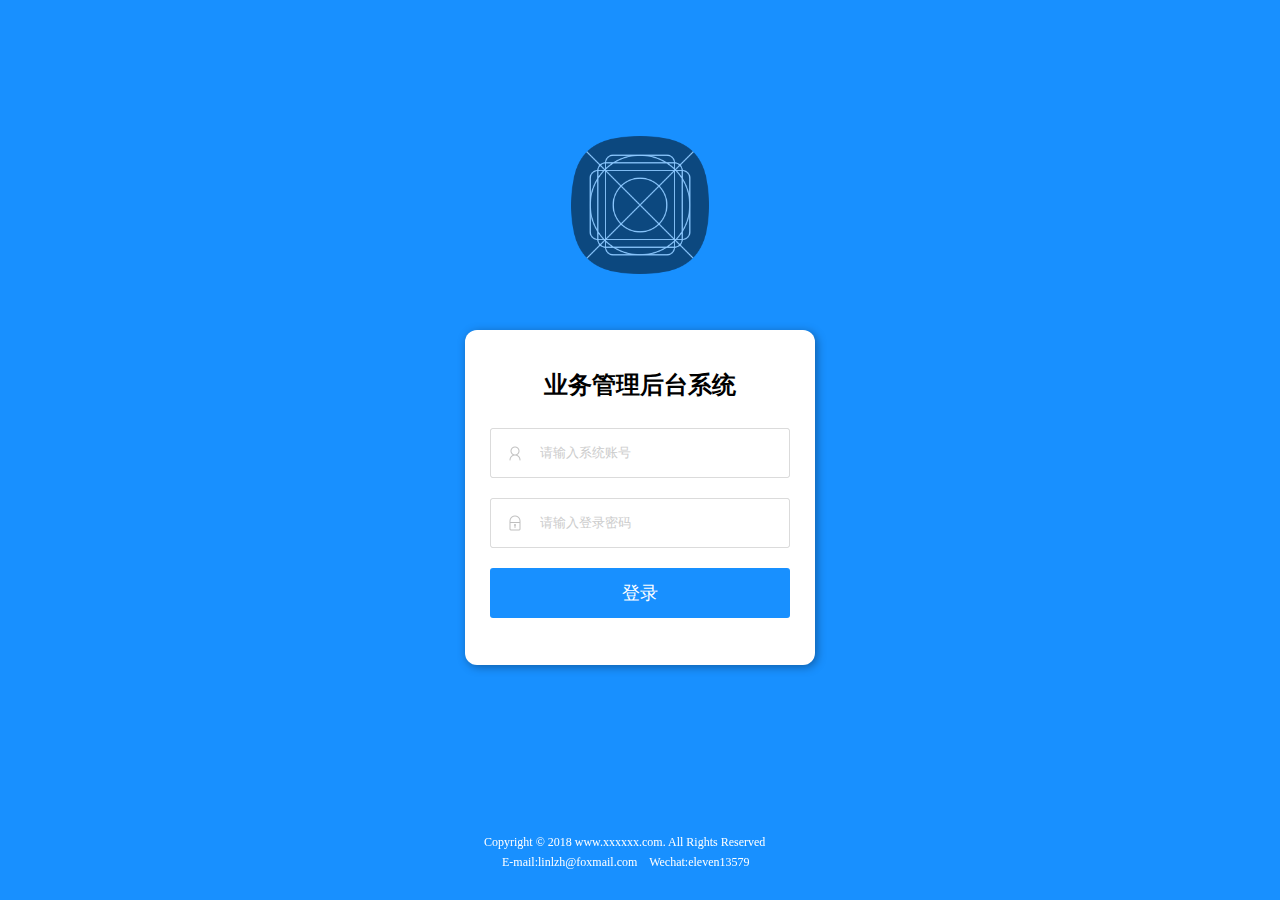
<file: index.html>
﻿<!DOCTYPE html>
<html>
  <head>
    <title>index</title>
    <meta http-equiv="X-UA-Compatible" content="IE=edge"/>
    <meta http-equiv="content-type" content="text/html; charset=utf-8"/>
    <meta name="apple-mobile-web-app-capable" content="yes"/>
    <link href="resources/css/jquery-ui-themes.css" type="text/css" rel="stylesheet"/>
    <link href="resources/css/axure_rp_page.css" type="text/css" rel="stylesheet"/>
    <link href="data/styles.css" type="text/css" rel="stylesheet"/>
    <link href="files/index/styles.css" type="text/css" rel="stylesheet"/>
    <script src="resources/scripts/jquery-1.7.1.min.js"></script>
    <script src="resources/scripts/jquery-ui-1.8.10.custom.min.js"></script>
    <script src="resources/scripts/prototypePre.js"></script>
    <script src="data/document.js"></script>
    <script src="resources/scripts/prototypePost.js"></script>
    <script src="files/index/data.js"></script>
    <script type="text/javascript">
      $axure.utils.getTransparentGifPath = function() { return 'resources/images/transparent.gif'; };
      $axure.utils.getOtherPath = function() { return 'resources/Other.html'; };
      $axure.utils.getReloadPath = function() { return 'resources/reload.html'; };
    </script>
  </head>
  <body>
    <div id="base" class="">

      <!-- Unnamed (动态面板) -->
      <div id="u0" class="ax_default">
        <div id="u0_state0" class="panel_state" data-label="State1" style="">
          <div id="u0_state0_content" class="panel_state_content">

            <!-- 底部 (组 合) -->
            <div id="u1" class="ax_default" data-label="底部" data-left="0" data-top="0" data-width="317" data-height="45">

              <!-- Unnamed (矩形) -->
              <div id="u2" class="ax_default heading_1">
                <div id="u2_div" class=""></div>
                <div id="u2_text" class="text ">
                  <p><span>E-mail:linlzh@foxmail.com&nbsp; &nbsp; Wechat:eleven13579</span></p>
                </div>
              </div>

              <!-- Unnamed (矩形) -->
              <div id="u3" class="ax_default heading_1">
                <div id="u3_div" class=""></div>
                <div id="u3_text" class="text ">
                  <p><span>Copyright © 2018 www.xxxxxx.com. All Rights Reserved</span></p>
                </div>
              </div>
            </div>
          </div>
        </div>
      </div>

      <!-- Unnamed (动态面板) -->
      <div id="u4" class="ax_default">
        <div id="u4_state0" class="panel_state" data-label="State1" style="">
          <div id="u4_state0_content" class="panel_state_content">

            <!-- Unnamed (矩形) -->
            <div id="u5" class="ax_default box_1">
              <div id="u5_div" class=""></div>
            </div>

            <!-- Unnamed (矩形) -->
            <div id="u6" class="ax_default box_1">
              <img id="u6_img" class="img " src="images/index/u6.png"/>
              <div id="u6_text" class="text ">
                <p><span>业务管理后台系统</span></p>
              </div>
            </div>

            <!-- 登录按纽 (矩形) -->
            <div id="u7" class="ax_default box_1" data-label="登录按纽" selectiongroup="按纽组-9">
              <div id="u7_div" class=""></div>
              <div id="u7_text" class="text ">
                <p><span>登录</span></p>
              </div>
            </div>

            <!-- password输入框 (组 合) -->
            <div id="u8" class="ax_default" data-label="password输入框" data-left="25" data-top="168" data-width="300" data-height="50">

              <!-- 边框 (矩形) -->
              <div id="u9" class="ax_default box_1" data-label="边框">
                <img id="u9_img" class="img " src="images/index/边框_u9.png"/>
                <div id="u9_text" class="text ">
                  <p><span></span></p>
                </div>
              </div>

              <!-- password (文本框) -->
              <div id="u10" class="ax_default box_1" data-label="password">
                <input id="u10_input" type="password" value="" maxlength="20"/>
              </div>
            </div>

            <!-- username输入框 (组 合) -->
            <div id="u11" class="ax_default" data-label="username输入框" data-left="25" data-top="98" data-width="300" data-height="50">

              <!-- 边框 (矩形) -->
              <div id="u12" class="ax_default box_1" data-label="边框">
                <img id="u12_img" class="img " src="images/index/边框_u9.png"/>
              </div>

              <!-- username (文本框) -->
              <div id="u13" class="ax_default box_1" data-label="username">
                <input id="u13_input" type="text" value="" maxlength="20"/>
              </div>
            </div>

            <!-- username清除 (组 合) -->
            <div id="u14" class="ax_default ax_default_hidden" data-label="username清除" style="display:none; visibility: hidden" data-left="0" data-top="0" data-width="0" data-height="0">

              <!-- Unnamed (矩形) -->
              <div id="u15" class="ax_default box_1">
                <img id="u15_img" class="img " src="images/index/u15.png"/>
              </div>

              <!-- Unnamed (图片) -->
              <div id="u16" class="ax_default _图片">
                <img id="u16_img" class="img " src="images/index/u16.png"/>
              </div>
            </div>

            <!-- password清除 (组 合) -->
            <div id="u17" class="ax_default ax_default_hidden" data-label="password清除" style="display:none; visibility: hidden" data-left="0" data-top="0" data-width="0" data-height="0">

              <!-- Unnamed (矩形) -->
              <div id="u18" class="ax_default box_1">
                <img id="u18_img" class="img " src="images/index/u15.png"/>
              </div>

              <!-- Unnamed (图片) -->
              <div id="u19" class="ax_default _图片">
                <img id="u19_img" class="img " src="images/index/u16.png"/>
              </div>
            </div>

            <!-- Unnamed (图片) -->
            <div id="u20" class="ax_default _图片">
              <img id="u20_img" class="img " src="images/index/u20.png"/>
            </div>

            <!-- Unnamed (图片) -->
            <div id="u21" class="ax_default _图片">
              <img id="u21_img" class="img " src="images/index/u21.png"/>
            </div>

            <!-- msg (矩形) -->
            <div id="u22" class="ax_default label ax_default_hidden" data-label="msg" style="display:none; visibility: hidden">
              <div id="u22_div" class=""></div>
              <div id="u22_text" class="text ">
                <p><span>验证账号密码</span></p>
              </div>
            </div>
          </div>
        </div>
      </div>

      <!-- Unnamed (图片) -->
      <div id="u23" class="ax_default _图片">
        <img id="u23_img" class="img " src="images/index/u23.png"/>
      </div>
    </div>
  </body>
</html>
</file>
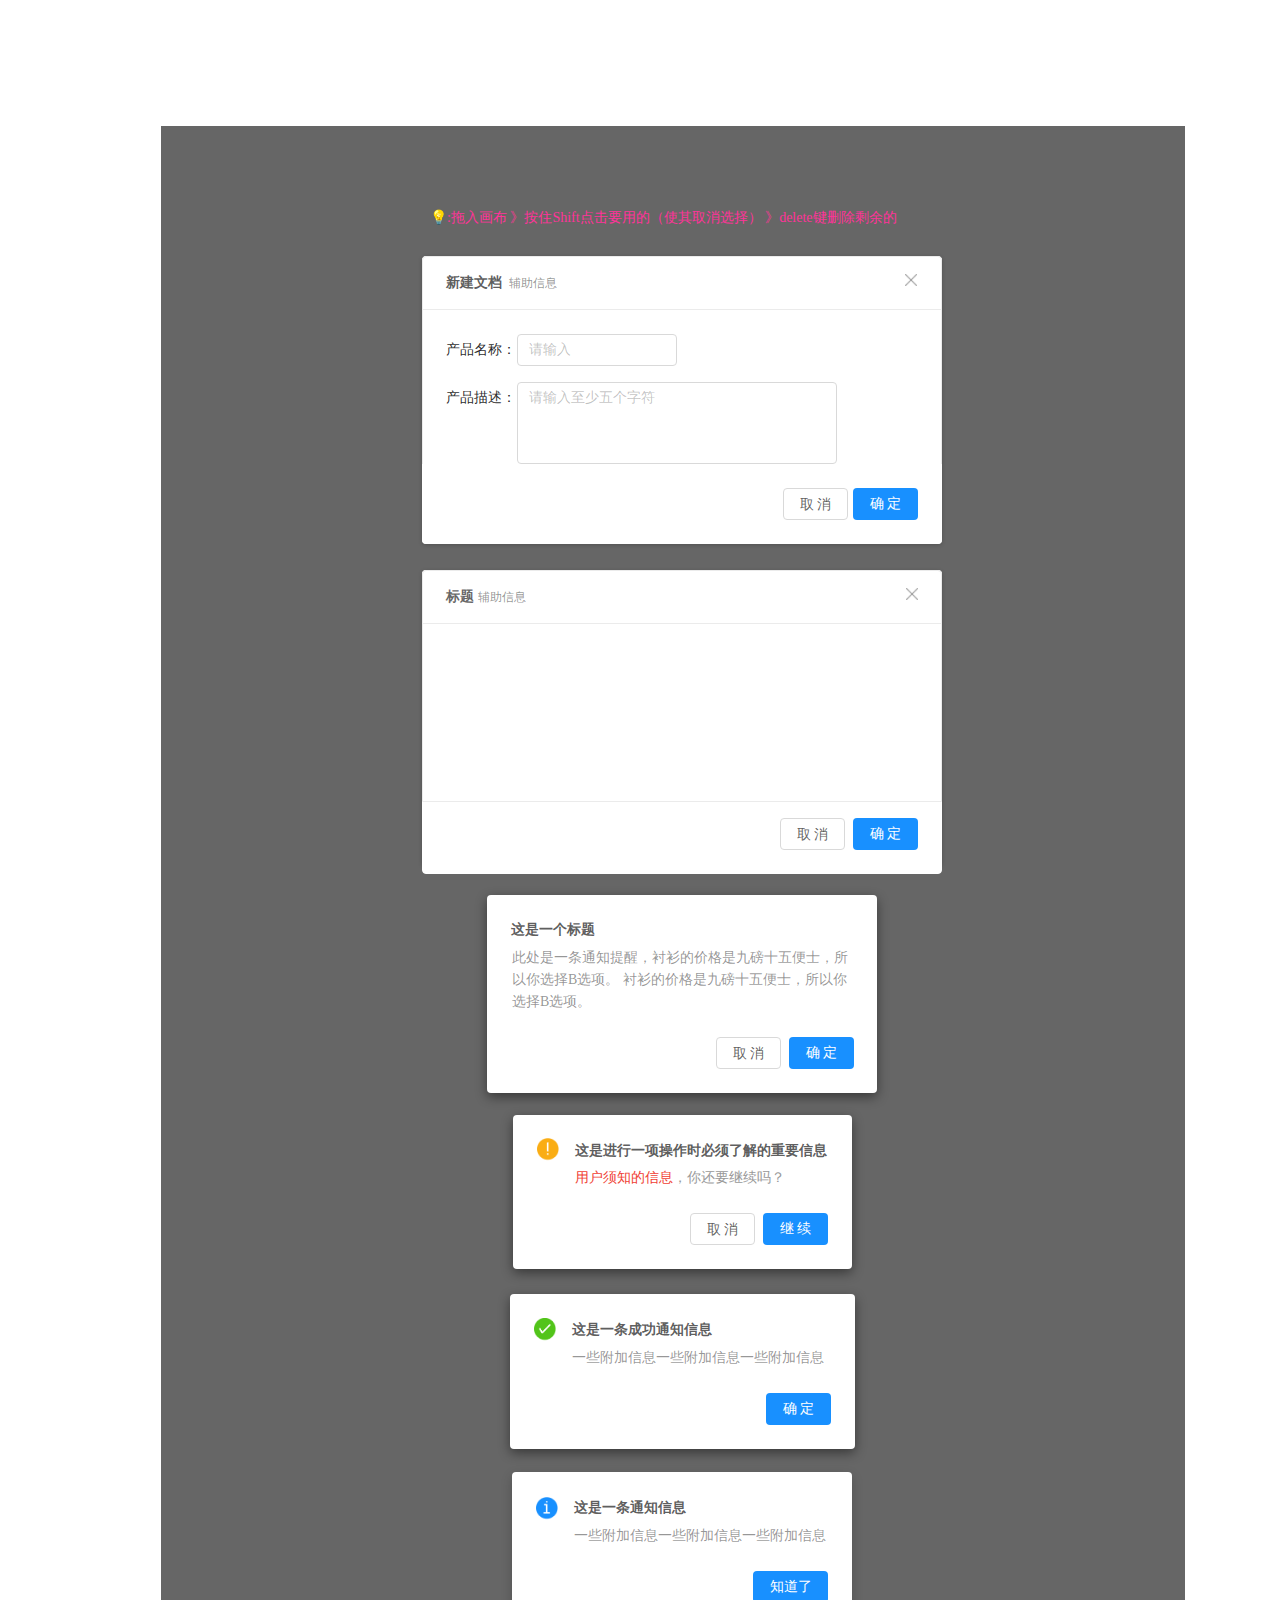
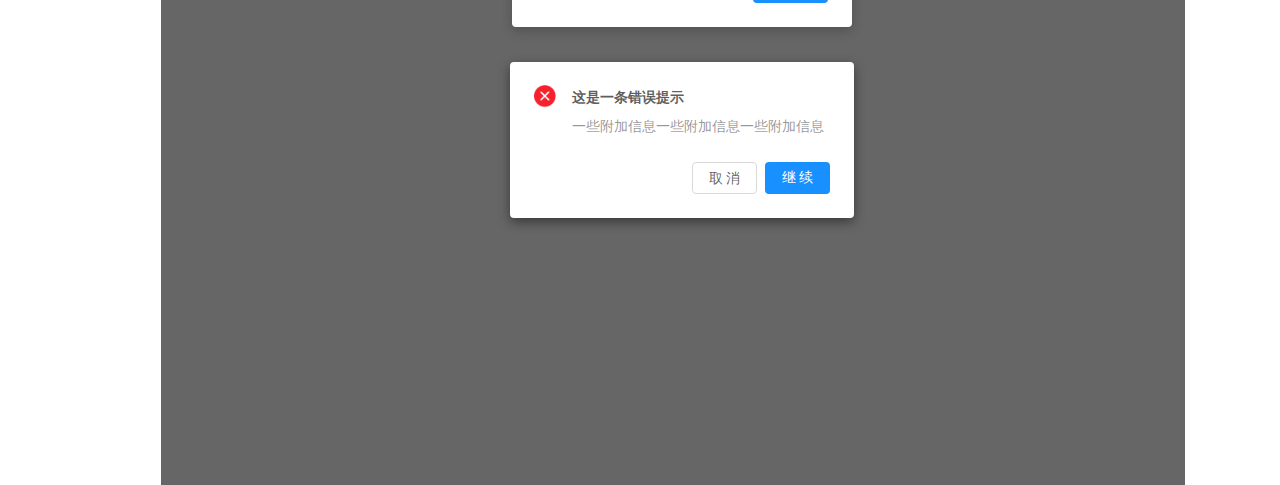
<file: new_page_1.html>
﻿<!DOCTYPE html>
<html>
  <head>
    <title>New Page 1</title>
    <meta http-equiv="X-UA-Compatible" content="IE=edge"/>
    <meta http-equiv="content-type" content="text/html; charset=utf-8"/>
    <meta name="apple-mobile-web-app-capable" content="yes"/>
    <link href="resources/css/jquery-ui-themes.css" type="text/css" rel="stylesheet"/>
    <link href="resources/css/axure_rp_page.css" type="text/css" rel="stylesheet"/>
    <link href="data/styles.css" type="text/css" rel="stylesheet"/>
    <link href="files/new_page_1/styles.css" type="text/css" rel="stylesheet"/>
    <script src="resources/scripts/jquery-1.7.1.min.js"></script>
    <script src="resources/scripts/jquery-ui-1.8.10.custom.min.js"></script>
    <script src="resources/scripts/prototypePre.js"></script>
    <script src="data/document.js"></script>
    <script src="resources/scripts/prototypePost.js"></script>
    <script src="files/new_page_1/data.js"></script>
    <script type="text/javascript">
      $axure.utils.getTransparentGifPath = function() { return 'resources/images/transparent.gif'; };
      $axure.utils.getOtherPath = function() { return 'resources/Other.html'; };
      $axure.utils.getReloadPath = function() { return 'resources/reload.html'; };
    </script>
  </head>
  <body>
    <div id="base" class="">

      <!-- Unnamed (矩形) -->
      <div id="u89" class="ax_default box_2">
        <div id="u89_div" class=""></div>
      </div>

      <!-- Unnamed (使用提示) -->

      <!-- Unnamed (矩形) -->
      <div id="u91" class="ax_default paragraph">
        <div id="u91_div" class=""></div>
        <div id="u91_text" class="text ">
          <p><span style="font-family:'AppleColorEmoji', 'Apple Color Emoji';">💡</span><span style="font-family:'Monaco';">:</span><span style="font-family:'PingFangSC-Regular', 'PingFang SC';">拖入画布</span><span style="font-family:'MicrosoftTaiLe', 'Microsoft Tai Le';"> 》</span><span style="font-family:'PingFangSC-Regular', 'PingFang SC';">按住</span><span style="font-family:'MicrosoftTaiLe', 'Microsoft Tai Le';">Shift</span><span style="font-family:'PingFangSC-Regular', 'PingFang SC';">点击要用的（使其取消选择） 》delete键删除剩余的</span></p>
        </div>
      </div>

      <!-- Unnamed (组 合) -->
      <div id="u92" class="ax_default" data-left="422" data-top="256" data-width="520" data-height="288">

        <!-- Unnamed (矩形) -->
        <div id="u93" class="ax_default shape">
          <div id="u93_div" class=""></div>
        </div>

        <!-- Unnamed (组 合) -->
        <div id="u94" class="ax_default" data-left="422" data-top="256" data-width="520" data-height="288">

          <!-- Unnamed (矩形) -->
          <div id="u95" class="ax_default shape">
            <div id="u95_div" class=""></div>
          </div>

          <!-- Unnamed (组 合) -->
          <div id="u96" class="ax_default" data-left="422" data-top="256" data-width="520" data-height="54">

            <!-- Unnamed (矩形) -->
            <div id="u97" class="ax_default shape">
              <div id="u97_div" class=""></div>
              <div id="u97_text" class="text ">
                <p><span style="font-family:'PingFangSC-Semibold', 'PingFang SC Semibold', 'PingFang SC';font-weight:600;font-size:14px;color:rgba(0, 0, 0, 0.647058823529412);">新建文档</span><span style="font-family:'MicrosoftTaiLe-Bold', 'Microsoft Tai Le Bold', 'Microsoft Tai Le';font-weight:700;font-size:14px;color:rgba(0, 0, 0, 0.647058823529412);">&nbsp; </span><span style="font-family:'PingFangSC-Regular', 'PingFang SC';font-weight:400;font-size:12px;color:rgba(0, 0, 0, 0.427450980392157);">辅助信息</span></p>
              </div>
            </div>

            <!-- Unnamed (组 合) -->
            <div id="u98" class="ax_default" data-left="905" data-top="274" data-width="12" data-height="12">

              <!-- Unnamed (图片) -->
              <div id="u99" class="ax_default image">
                <img id="u99_img" class="img " src="images/new_page_1/u99.png"/>
              </div>
            </div>
          </div>

          <!-- Unnamed (组 合) -->
          <div id="u100" class="ax_default" data-left="446" data-top="334" data-width="391" data-height="154">

            <!-- Unnamed (组 合) -->
            <div id="u101" class="ax_default" data-left="446" data-top="334" data-width="231" data-height="48">

              <!-- Unnamed (矩形) -->
              <div id="u102" class="ax_default label">
                <div id="u102_div" class=""></div>
                <div id="u102_text" class="text ">
                  <p><span>产品名称：</span></p>
                </div>
              </div>

              <!-- Unnamed (矩形) -->
              <div id="u103" class="ax_default shape">
                <div id="u103_div" class=""></div>
                <div id="u103_text" class="text ">
                  <p><span>请输入</span></p>
                </div>
              </div>
            </div>

            <!-- Unnamed (组 合) -->
            <div id="u104" class="ax_default" data-left="446" data-top="382" data-width="391" data-height="106">

              <!-- Unnamed (矩形) -->
              <div id="u105" class="ax_default label">
                <div id="u105_div" class=""></div>
                <div id="u105_text" class="text ">
                  <p><span>产品描述：</span></p>
                </div>
              </div>

              <!-- Unnamed (矩形) -->
              <div id="u106" class="ax_default shape">
                <div id="u106_div" class=""></div>
                <div id="u106_text" class="text ">
                  <p><span>请输入至少五个字符</span></p>
                </div>
              </div>
            </div>
          </div>

          <!-- Unnamed (组 合) -->
          <div id="u107" class="ax_default" data-left="422" data-top="464" data-width="520" data-height="80">

            <!-- Unnamed (组 合) -->
            <div id="u108" class="ax_default" data-left="422" data-top="464" data-width="520" data-height="80">

              <!-- Unnamed (矩形) -->
              <div id="u109" class="ax_default shape">
                <div id="u109_div" class=""></div>
              </div>
            </div>

            <!-- Unnamed (矩形) -->
            <div id="u110" class="ax_default shape">
              <div id="u110_div" class=""></div>
              <div id="u110_text" class="text ">
                <p><span>确 定</span></p>
              </div>
            </div>

            <!-- Unnamed (矩形) -->
            <div id="u111" class="ax_default shape">
              <div id="u111_div" class=""></div>
              <div id="u111_text" class="text ">
                <p><span>取 消</span></p>
              </div>
            </div>
          </div>
        </div>
      </div>

      <!-- Unnamed (组 合) -->
      <div id="u112" class="ax_default" data-left="487" data-top="895" data-width="390" data-height="198">

        <!-- Unnamed (组 合) -->
        <div id="u113" class="ax_default" data-left="487" data-top="895" data-width="390" data-height="198">

          <!-- Unnamed (矩形) -->
          <div id="u114" class="ax_default shape">
            <div id="u114_div" class=""></div>
            <div id="u114_text" class="text ">
              <p><span>这是一个标题</span></p>
            </div>
          </div>

          <!-- Unnamed (矩形) -->
          <div id="u115" class="ax_default paragraph">
            <div id="u115_div" class=""></div>
            <div id="u115_text" class="text ">
              <p><span>此处是一条通知提醒，衬衫的价格是九磅十五便士，所以你选择B选项。 衬衫的价格是九磅十五便士，所以你选择B选项。</span></p>
            </div>
          </div>
        </div>

        <!-- Unnamed (矩形) -->
        <div id="u116" class="ax_default shape">
          <div id="u116_div" class=""></div>
          <div id="u116_text" class="text ">
            <p><span>确 定</span></p>
          </div>
        </div>

        <!-- Unnamed (矩形) -->
        <div id="u117" class="ax_default shape">
          <div id="u117_div" class=""></div>
          <div id="u117_text" class="text ">
            <p><span>取 消</span></p>
          </div>
        </div>
      </div>

      <!-- Unnamed (组 合) -->
      <div id="u118" class="ax_default" data-left="512" data-top="1472" data-width="340" data-height="155">

        <!-- Unnamed (矩形) -->
        <div id="u119" class="ax_default shape">
          <div id="u119_div" class=""></div>
        </div>

        <!-- Unnamed (矩形) -->
        <div id="u120" class="ax_default paragraph">
          <div id="u120_div" class=""></div>
          <div id="u120_text" class="text ">
            <p><span>这是一条通知信息</span></p>
          </div>
        </div>

        <!-- Unnamed (矩形) -->
        <div id="u121" class="ax_default paragraph">
          <div id="u121_div" class=""></div>
          <div id="u121_text" class="text ">
            <p><span>一些附加信息一些附加信息一些附加信息</span></p>
          </div>
        </div>

        <!-- Unnamed (矩形) -->
        <div id="u122" class="ax_default shape">
          <div id="u122_div" class=""></div>
          <div id="u122_text" class="text ">
            <p><span>知道了</span></p>
          </div>
        </div>

        <!-- Unnamed (图片) -->
        <div id="u123" class="ax_default image">
          <img id="u123_img" class="img " src="images/new_page_1/u123.png"/>
        </div>
      </div>

      <!-- Unnamed (组 合) -->
      <div id="u124" class="ax_default" data-left="422" data-top="570" data-width="520" data-height="304">

        <!-- Unnamed (组 合) -->
        <div id="u125" class="ax_default" data-left="422" data-top="570" data-width="520" data-height="304">

          <!-- Unnamed (矩形) -->
          <div id="u126" class="ax_default shape">
            <div id="u126_div" class=""></div>
          </div>

          <!-- Unnamed (组 合) -->
          <div id="u127" class="ax_default" data-left="422" data-top="570" data-width="520" data-height="304">

            <!-- Unnamed (组 合) -->
            <div id="u128" class="ax_default" data-left="422" data-top="570" data-width="520" data-height="304">

              <!-- Unnamed (组 合) -->
              <div id="u129" class="ax_default" data-left="422" data-top="570" data-width="520" data-height="304">

                <!-- Unnamed (矩形) -->
                <div id="u130" class="ax_default shape">
                  <div id="u130_div" class=""></div>
                </div>

                <!-- Unnamed (组 合) -->
                <div id="u131" class="ax_default" data-left="422" data-top="570" data-width="520" data-height="54">

                  <!-- Unnamed (矩形) -->
                  <div id="u132" class="ax_default shape">
                    <div id="u132_div" class=""></div>
                    <div id="u132_text" class="text ">
                      <p><span style="font-family:'PingFangSC-Semibold', 'PingFang SC Semibold', 'PingFang SC';font-weight:600;font-size:14px;color:rgba(13, 13, 13, 0.647058823529412);">标题</span><span style="font-family:'MicrosoftTaiLe', 'Microsoft Tai Le';font-weight:400;font-size:14px;color:rgba(0, 0, 0, 0.647058823529412);"> </span><span style="font-family:'MicrosoftTaiLe-Bold', 'Microsoft Tai Le Bold', 'Microsoft Tai Le';font-weight:700;font-size:14px;color:rgba(0, 0, 0, 0.647058823529412);"> </span><span style="font-family:'PingFangSC-Regular', 'PingFang SC';font-weight:400;font-size:12px;color:rgba(0, 0, 0, 0.427450980392157);">辅助信息</span></p>
                    </div>
                  </div>

                  <!-- Unnamed (组 合) -->
                  <div id="u133" class="ax_default" data-left="906" data-top="588" data-width="12" data-height="12">

                    <!-- Unnamed (图片) -->
                    <div id="u134" class="ax_default image">
                      <img id="u134_img" class="img " src="images/new_page_1/u99.png"/>
                    </div>
                  </div>
                </div>

                <!-- Unnamed (组 合) -->
                <div id="u135" class="ax_default" data-left="422" data-top="802" data-width="520" data-height="72">

                  <!-- Unnamed (组 合) -->
                  <div id="u136" class="ax_default" data-left="422" data-top="802" data-width="520" data-height="72">

                    <!-- Unnamed (矩形) -->
                    <div id="u137" class="ax_default shape">
                      <div id="u137_div" class=""></div>
                    </div>
                  </div>

                  <!-- Unnamed (矩形) -->
                  <div id="u138" class="ax_default shape">
                    <div id="u138_div" class=""></div>
                    <div id="u138_text" class="text ">
                      <p><span>确 定</span></p>
                    </div>
                  </div>

                  <!-- Unnamed (矩形) -->
                  <div id="u139" class="ax_default shape">
                    <div id="u139_div" class=""></div>
                    <div id="u139_text" class="text ">
                      <p><span>取 消</span></p>
                    </div>
                  </div>
                </div>
              </div>
            </div>
          </div>
        </div>
      </div>

      <!-- Unnamed (组 合) -->
      <div id="u140" class="ax_default" data-left="510" data-top="1662" data-width="344" data-height="156">

        <!-- Unnamed (矩形) -->
        <div id="u141" class="ax_default shape">
          <div id="u141_div" class=""></div>
        </div>

        <!-- Unnamed (矩形) -->
        <div id="u142" class="ax_default paragraph">
          <div id="u142_div" class=""></div>
          <div id="u142_text" class="text ">
            <p><span>这是一条错误提示</span></p>
          </div>
        </div>

        <!-- Unnamed (矩形) -->
        <div id="u143" class="ax_default paragraph">
          <div id="u143_div" class=""></div>
          <div id="u143_text" class="text ">
            <p><span>一些附加信息一些附加信息一些附加信息</span></p>
          </div>
        </div>

        <!-- Unnamed (矩形) -->
        <div id="u144" class="ax_default shape">
          <div id="u144_div" class=""></div>
          <div id="u144_text" class="text ">
            <p><span>继 续</span></p>
          </div>
        </div>

        <!-- Unnamed (矩形) -->
        <div id="u145" class="ax_default shape">
          <div id="u145_div" class=""></div>
          <div id="u145_text" class="text ">
            <p><span>取 消</span></p>
          </div>
        </div>

        <!-- Unnamed (图片) -->
        <div id="u146" class="ax_default image">
          <img id="u146_img" class="img " src="images/new_page_1/u146.png"/>
        </div>
      </div>

      <!-- Unnamed (组 合) -->
      <div id="u147" class="ax_default" data-left="510" data-top="1294" data-width="345" data-height="155">

        <!-- Unnamed (矩形) -->
        <div id="u148" class="ax_default shape">
          <div id="u148_div" class=""></div>
        </div>

        <!-- Unnamed (矩形) -->
        <div id="u149" class="ax_default paragraph">
          <div id="u149_div" class=""></div>
          <div id="u149_text" class="text ">
            <p><span>这是一条成功通知信息</span></p>
          </div>
        </div>

        <!-- Unnamed (矩形) -->
        <div id="u150" class="ax_default paragraph">
          <div id="u150_div" class=""></div>
          <div id="u150_text" class="text ">
            <p><span>一些附加信息一些附加信息一些附加信息</span></p>
          </div>
        </div>

        <!-- Unnamed (矩形) -->
        <div id="u151" class="ax_default shape">
          <div id="u151_div" class=""></div>
          <div id="u151_text" class="text ">
            <p><span>确 定</span></p>
          </div>
        </div>

        <!-- Unnamed (图片) -->
        <div id="u152" class="ax_default image">
          <img id="u152_img" class="img " src="images/new_page_1/u152.png"/>
        </div>
      </div>

      <!-- Unnamed (组 合) -->
      <div id="u153" class="ax_default" data-left="513" data-top="1115" data-width="339" data-height="154">

        <!-- Unnamed (组 合) -->
        <div id="u154" class="ax_default" data-left="513" data-top="1115" data-width="339" data-height="154">

          <!-- Unnamed (矩形) -->
          <div id="u155" class="ax_default shape">
            <div id="u155_div" class=""></div>
          </div>

          <!-- Unnamed (矩形) -->
          <div id="u156" class="ax_default paragraph">
            <div id="u156_div" class=""></div>
            <div id="u156_text" class="text ">
              <p><span style="color:#F04134;">用户须知的信息</span><span style="color:#999999;">，你还要继续吗？</span></p>
            </div>
          </div>

          <!-- Unnamed (矩形) -->
          <div id="u157" class="ax_default paragraph">
            <div id="u157_div" class=""></div>
            <div id="u157_text" class="text ">
              <p><span>这是进行一项操作时必须了解的重要信息</span></p>
            </div>
          </div>

          <!-- Unnamed (矩形) -->
          <div id="u158" class="ax_default shape">
            <div id="u158_div" class=""></div>
            <div id="u158_text" class="text ">
              <p><span>继 续</span></p>
            </div>
          </div>

          <!-- Unnamed (矩形) -->
          <div id="u159" class="ax_default shape">
            <div id="u159_div" class=""></div>
            <div id="u159_text" class="text ">
              <p><span>取 消</span></p>
            </div>
          </div>

          <!-- Unnamed (图片) -->
          <div id="u160" class="ax_default image">
            <img id="u160_img" class="img " src="images/new_page_1/u160.png"/>
          </div>
        </div>
      </div>
    </div>
  </body>
</html>
</file>
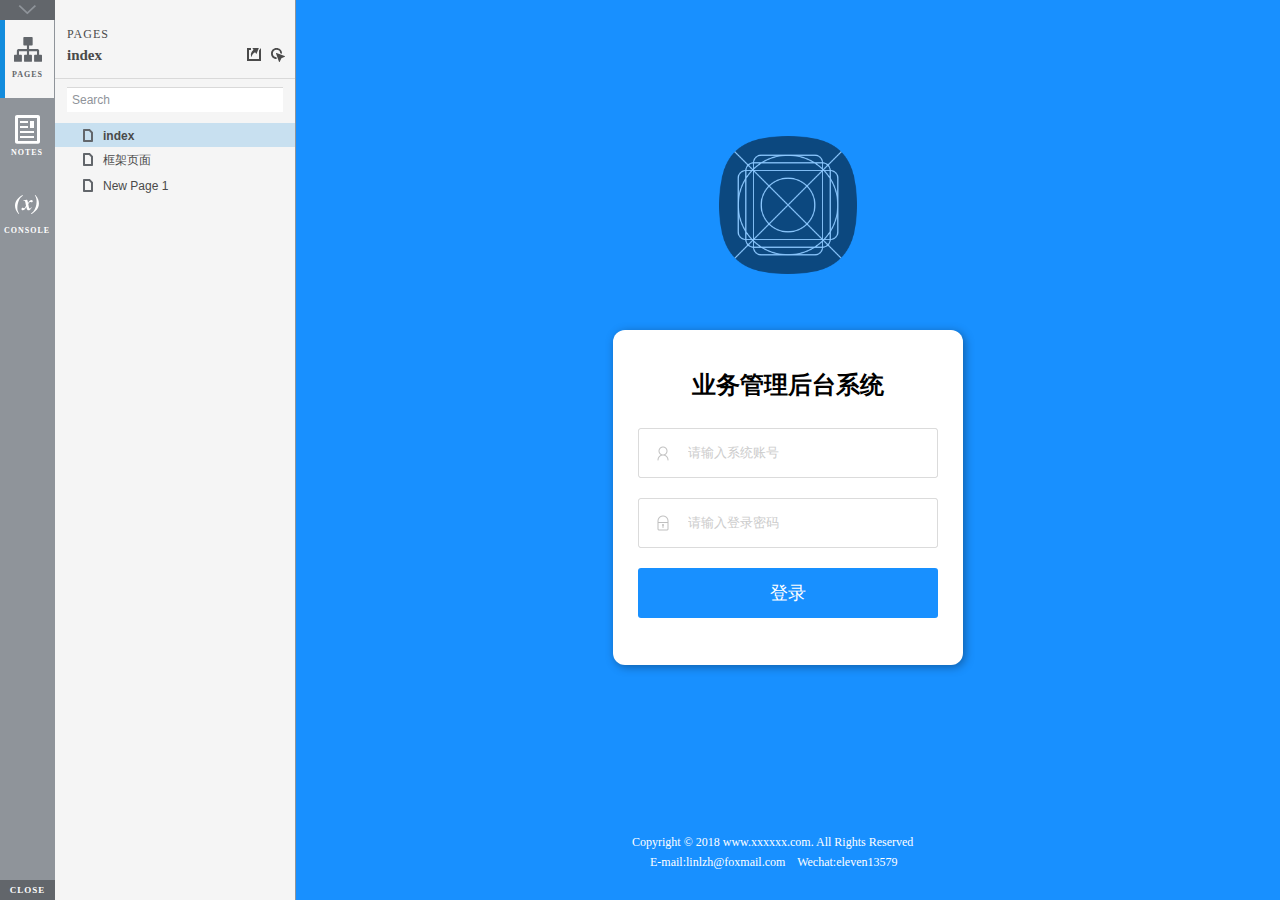
<file: start.html>
<!DOCTYPE html>
<html xmlns="http://www.w3.org/1999/xhtml" xml:lang="en" lang="en">
<head>
    <title>Untitled Document</title>
    <meta http-equiv="X-UA-Compatible" content="IE=edge"/>
    <meta http-equiv="content-type" content="text/html; charset=utf-8" />
    <meta name="viewport" content="width=device-width, initial-scale=1.0" />
    <meta name="apple-mobile-web-app-capable" content="yes" />
    <link type="text/css" href="resources/css/reset.css" rel="Stylesheet" />
    <link type="text/css" href="resources/css/default.css" rel="Stylesheet" />
    <!--<link href='https://fonts.googleapis.com/css?family=Nunito:300' rel='stylesheet' type='text/css'>-->

    <script type="text/javascript">
        if (location.href.toString().indexOf('file://localhost/') == 0) {
            location.href = location.href.toString().replace('file://localhost/', 'file:///');
        }
    </script>

    <!-- 8.0.0.3366 -->
<script src="resources/scripts/jquery-1.7.1.min.js"></script>
<script src="resources/scripts/startPre.js"></script>
<script src="data/document.js"></script>

    <style type="text/css">

#outerContainer {
	width:1000px;
	height:1500px;
}

.vsplitbar {
    width: 3px;
    /*background: #B9B9B9;*/
    border-right: 1px solid #8f949a;
}

.vsplitbar:hover, .vsplitbar.active {
    background: #8f949a;
}

#rightPanel {
    background-color: White;
}

/*#leftPanel {
    min-width: 120px;
}*/

.splitterMask {
   position:absolute;
   top: 0;
   left: 0;
   width: 100%;
   height: 100%;
   overflow: hidden;
   background-image: url(resources/images/transparent.gif);
   z-index: 20000;
}

    </style>
    <script type="text/javascript" language="JavaScript"><!--
        var SITEMAP_COLLAPSE_VAR_NAME = 'c';
        var PLUGIN_VAR_NAME = 'g';
        var FOOTNOTES_VAR_NAME = 'fn';
        var ADAPTIVE_VIEW_VAR_NAME = 'view';
        var lastLeftPanelWidth = 295;
        var toolBarOnly = true;

        // isolate scope
        (function() {
            setUpController();
            
            var configuration = $axure.document.configuration;
            var _settings = {};
            _settings.projectId = configuration.prototypeId;
            _settings.isAxshare = configuration.isAxshare;
            _settings.loadFeedbackPlugin = configuration.loadFeedbackPlugin;
            var cHash = getHashStringVar(SITEMAP_COLLAPSE_VAR_NAME);
            _settings.startCollapsed = cHash == "1";
            if(cHash == "2") closePlayer();
            var gHash = getHashStringVar(PLUGIN_VAR_NAME);
            if(gHash == "") gHash = 1;
            _settings.startPluginGid = gHash;

            $axure.player.settings = _settings;

            $(window).bind('load', function() {
                if(CHROME_5_LOCAL && !$('body').attr('pluginDetected')) {
                    window.location = 'resources/chrome/chrome.html';
                }
            });

            $(document).ready(function() {
                $axure.page.bind('load.start', mainFrame_onload);
                $axure.messageCenter.addMessageListener(messageCenter_message);

                $(document).on('pluginShown', function (event, data) {
                    setVarInCurrentUrlHash('g', data ? data : '');
                });

                $(document).on('pluginCreated', function(event, data) {
                    if($axure.player.settings.startPluginGid == data) {
                        $axure.player.showPlugin(data);
                    }
                });

                if($axure.player.settings.loadFeedbackPlugin) {
                    if($axure.player.settings.isAxshare) {
                        $axure.utils.loadJS('/Scripts/plugins/feedback/feedback8.js');
                    } else {
                        $axure.utils.loadJS('http://share.axure.com/Scripts/plugins/feedback/feedback8.js');
                    }
                }

                if(navigator.userAgent.indexOf("MSIE") >= 0) $('#outerContainer').width('100%');
                initialize();
                if($axure.player.settings.startCollapsed) $('#outerContainer').splitter({ sizeLeft: 0 });
                else $('#outerContainer').splitter({ sizeLeft: lastLeftPanelWidth });
                $('#leftPanel').width(lastLeftPanelWidth);
                
                $(window).resize(function() { resizeContent(); });

                $('#maximizePanelContainer').hide();

                initializeLogo();

                $(window).resize();
                resizeContent();
                
                $axure.player.collapseToBar();

                if($axure.player.settings.startCollapsed) {
                    collapse();
                    $('#leftPanel').width(0);
                }

                if(MOBILE_DEVICE) {
                    $('#interfaceControlFrameMinimizeContainer').height('45px');
                    $('#interfaceControlFrameMinimizeContainer a').height('45px');
                    $('#interfaceControlFrameHeaderContainer').css('margin-top','45px');
                    $('#interfaceControlFrameCloseContainer a').css('padding','10px 0px');
                    $('#maximizePanelContainer').height('45px');//.css('top','inherit').css('bottom','0px');

                    $('body').removeClass('hashover');

                    if(IOS) {
                        $('#rightPanel').css('overflow', 'auto').css('-webkit-overflow-scrolling', 'touch').css('-ms-overflow-x', 'hidden');

                        window.addEventListener("orientationchange", function() {
                            var viewport = document.querySelector("meta[name=viewport]");
                            //so iOS doesn't zoom when switching back to portrait
                            viewport.setAttribute('content', 'width=device-width, initial-scale=1.0, maximum-scale=1.0');
                            viewport.setAttribute('content', 'width=device-width, initial-scale=1.0');
                            resizeContent();
                        }, false);

                        $axure.page.bind('load.start', function() {
                            resizeContent();
                        });
                    }
                }

            });

            function initialize() {
                var legacyQString = getQueryString("Page");
                if (legacyQString.length > 0) {
                    location.href = location.href.substring(0, location.href.indexOf("?")) + "#p=" + legacyQString;
                    return;
                }

                var mainFrame = document.getElementById("mainFrame");
                //if it's local file on safari, test if we can access mainframe after its loaded
                if(SAFARI && document.location.href.indexOf('file://') >= 0) {
                    $(mainFrame).load(function () {
                        var canAccess;
                        try {
                            var mainFrameWindow = mainFrame.contentWindow || mainFrame.contentDocument;
                            mainFrameWindow['safari_file_CORS'] = 'Y';
                            canAccess = mainFrameWindow['safari_file_CORS'] === 'Y';
                        } catch(err) {
                            canAccess = false;
                        }

                        if(!canAccess) window.location = 'resources/chrome/safari.html';
                    });
                }

                mainFrame.contentWindow.location.href = getInitialUrl();
            }

            function initializeLogo() {
                if($axure.document.configuration.logoImagePath) {
                    var image = new Image();
                    image.onload = function() {
                        $('#logoImage').css('max-width', this.width + 'px');
                        $axure.player.resizeContent();
                    };
                    image.src = $axure.document.configuration.logoImagePath;
                
                    $('#interfaceControlFrameLogoImageContainer').html('<img id="logoImage" src="" />');
                    $('#logoImage').attr('src', $axure.document.configuration.logoImagePath).load(function() { resizeContent(); });
                } else $('#interfaceControlFrameLogoImageContainer').hide();

                if ($axure.document.configuration.logoImageCaption) {
                    $('#interfaceControlFrameLogoCaptionContainer').html($axure.document.configuration.logoImageCaption);
                } else $('#interfaceControlFrameLogoCaptionContainer').hide();

                if(!$('#interfaceControlFrameLogoImageContainer').is(':visible') && !$('#interfaceControlFrameLogoCaptionContainer').is(':visible')) {
                    $('#interfaceControlFrameLogoContainer').hide();
                }
            }

            var resizeContent = $axure.player.resizeContent = function() {
                var newHeight = $(window).height();
                var newWidth = $(window).width();

                var controlContainerHeight = newHeight;// - 30;
                if($('#interfaceControlFrameLogoContainer').is(':visible')) controlContainerHeight -= $('#interfaceControlFrameLogoContainer').outerHeight();// + 16;

                $('#outerContainer').height(newHeight).width(newWidth);
                $('.vsplitbar').height(newHeight);
                $('#leftPanel').height(newHeight);
                $('#interfaceControlFrame').height(newHeight);
                $('#interfaceControlFrameContainer').height(newHeight);
                $('#interfaceControlFrameHostContainer').height(controlContainerHeight);

                $('#rightPanel').height(newHeight);
                $('#mainFrame').height(newHeight);

                if($('#leftPanel').is(':visible')) $('#rightPanel').width($(window).width() - $('#leftPanel').width() - 1);// $('.vsplitbar').width());
                else $('#rightPanel').width($(window).width());

                $(document).trigger('ContainerHeightChange',[controlContainerHeight]);

                if(MOBILE_DEVICE) {
                    if(!(getHashStringVar(ADAPTIVE_VIEW_VAR_NAME).length > 0)) $axure.messageCenter.postMessage('setAdaptiveViewForSize', {'width':newWidth, 'height':$('#rightPanel').height()});
                }
            }

            var collapseToBar = $axure.player.collapseToBar = function() {
                lastLeftPanelWidth = $('#leftPanel').width();
                $('#leftPanel').width('55px');
                $('.vsplitbar').hide();
                $('#rightPanel').width($(window).width() - $('#leftPanel').width());
                $(window).resize();
                $('#outerContainer').trigger('resize');
                toolBarOnly = true;
            }

            var expandFromBar = $axure.player.expandFromBar = function() {
                if($('.vsplitbar').is(':visible')) return;

                $('#leftPanel').width(lastLeftPanelWidth);
                $('.vsplitbar').show();
                $('#rightPanel').width($(window).width() - $('#leftPanel').width() - 1);// $('.vsplitbar').width());
                $(window).resize();
                $('#outerContainer').trigger('resize');
                toolBarOnly = false;
            }

        })();

        function messageCenter_message(message, data) {
            if(message == 'expandFrame') expand();
            else if(message == 'getCollapseFrameOnLoad' && $axure.player.settings.startCollapsed && !MOBILE_DEVICE) $axure.messageCenter.postMessage('collapseFrameOnLoad');
        }

        
        function getInitialUrl() {
            var pageName = getHashStringVar("p");
            if(pageName.length > 0) return pageName + ".html";
            else {
                var url = getFirstPageUrl($axure.document.sitemap.rootNodes);
                return (url ? url : "about:blank");
            }
        }

        function getFirstPageUrl(nodes) {
            for (var i = 0; i < nodes.length; i++) {
                var node = nodes[i];
                if (node.url) return node.url;
                else {
                    var hasChildren = (node.children && node.children.length > 0);
                    if (hasChildren) {
                        var url = getFirstPageUrl(node.children);
                        if (url) return url;
                    }
                }
            }
            return null;
        }

        function closePlayer() {
            if($axure.page.location) window.location.href = $axure.page.location;
            else {
                var pageFile = getInitialUrl();
                var currentLocation = window.location.toString();
                window.location.href = currentLocation.substr(0, currentLocation.lastIndexOf("/") + 1) + pageFile;
            }
        }

        function replaceHash(newHash) {
            var currentLocWithoutHash = window.location.toString().split('#')[0];

            //We use replace so that every hash change doesn't get appended to the history stack.
            //We use replaceState in browsers that support it, else replace the location
            if(typeof window.history.replaceState != 'undefined') {
                try {
                    //Chrome 45 (Version 45.0.2454.85 m) started throwing an error here when generated locally (this only happens with sitemap open) which broke all interactions.
                    //try catch breaks the url adjusting nicely when the sitemap is open, but all interactions and forward and back buttons work.
                    //Uncaught SecurityError: Failed to execute 'replaceState' on 'History': A history state object with URL 'file:///C:/Users/Ian/Documents/Axure/HTML/Untitled/start.html#p=home' cannot be created in a document with origin 'null'.
                    window.history.replaceState(null, null, currentLocWithoutHash + newHash);
                } catch(ex) {}
            } else {
                window.location.replace(currentLocWithoutHash + newHash);
            }
        }

        function collapse() {
            setVarInCurrentUrlHash('c', 1);
            if(!toolBarOnly) lastLeftPanelWidth = $('#leftPanel').width();

            $('#maximizePanelContainer').show();
            $('#leftPanel').hide();
            $('.vsplitbar').hide();
            $('#rightPanel').width($(window).width());
            $(window).resize();
            $('#outerContainer').trigger('resize');

            $(document).trigger('sidebarCollapse');

            if(MOBILE_DEVICE) {
                $('#maximizePanelContainer').animate({
                    top:$('#rightPanel').height() - $('#maximizePanelContainer').height()
                }, 300, 'swing', function() {
                    $('#maximizePanelContainer').css('top', 'inherit').css('bottom', '0px');
                });
            }
        }

        function expand() {
            if(MOBILE_DEVICE) {
                $('#maximizePanelContainer').css('top', '0px').css('bottom', 'inherit');
            }

            deleteVarFromCurrentUrlHash('c');
            $('#maximizePanelContainer').hide();
            $('#leftPanel').width(lastLeftPanelWidth);
            $('#leftPanel').show();
            if(!toolBarOnly) {
                $('.vsplitbar').show();
                $('#rightPanel').width($(window).width() - $('#leftPanel').width() - 1);
            } else {
                $axure.player.collapseToBar();
            }
            $(window).resize();
            $('#outerContainer').trigger('resize');

            $(document).trigger('sidebarExpanded');
        }


        function mainFrame_onload() {
            if($axure.page.pageName) document.title = $axure.page.pageName;
        }

        function getQueryString(query) {
            var qstring = self.location.href.split("?");
            if(qstring.length < 2) return "";
            return GetParameter(qstring, query);
        }
        
        function GetParameter(qstring, query) {
            var prms = qstring[1].split("&");
            var frmelements = new Array();
            var currprmeter, querystr = "";

            for(var i = 0; i < prms.length; i++) {
                currprmeter = prms[i].split("=");
                frmelements[i] = new Array();
                frmelements[i][0] = currprmeter[0];
                frmelements[i][1] = currprmeter[1];
            }

            for(j = 0; j < frmelements.length; j++) {
                if(frmelements[j][0].toLowerCase() == query.toLowerCase()) {
                    querystr = frmelements[j][1];
                    break;
                }
            }
            return querystr;
        }
        
        function getHashStringVar(query) {
            var qstring = self.location.href.split("#");
            if(qstring.length < 2) return "";
            return GetParameter(qstring, query);
        }

        function setHashStringVar(currentHash, varName, varVal) {
            var varWithEqual = varName + '=';
            var poundVarWithEqual = varVal === '' ? '' :  '#' + varName + '=' + varVal;
            var ampVarWithEqual = varVal === '' ? '' :  '&' + varName + '=' + varVal;
            var hashToSet = '';

            var pageIndex = currentHash.indexOf('#' + varWithEqual);
            if(pageIndex == -1) pageIndex = currentHash.indexOf('&' + varWithEqual);
            if(pageIndex != -1) {
                var newHash = currentHash.substring(0, pageIndex);

                newHash = newHash == '' ? poundVarWithEqual : newHash + ampVarWithEqual;

                var ampIndex = currentHash.indexOf('&', pageIndex + 1);
                if(ampIndex != -1) {
                    newHash = newHash == '' ? '#' + currentHash.substring(ampIndex + 1) : newHash + currentHash.substring(ampIndex);
                }
                hashToSet = newHash;
            } else if(currentHash.indexOf('#') != -1) {
                hashToSet = currentHash + ampVarWithEqual;
            } else {
                hashToSet = poundVarWithEqual;
            }

            if(hashToSet != '' || varVal == '') {
                return hashToSet;
            }

            return null;
        }

        function setVarInCurrentUrlHash(varName, varVal) {
            var newHash = setHashStringVar(window.location.hash, varName, varVal);

            if(newHash != null) {
                replaceHash(newHash);
            }
        }

        function deleteHashStringVar(currentHash, varName) {
            var varWithEqual = varName + '=';

            var pageIndex = currentHash.indexOf('#' + varWithEqual);
            if(pageIndex == -1) pageIndex = currentHash.indexOf('&' + varWithEqual);
            if(pageIndex != -1) {
                var newHash = currentHash.substring(0, pageIndex);

                var ampIndex = currentHash.indexOf('&', pageIndex + 1);

                //IF begin of string....if none blank, ELSE # instead of & and rest
                //IF in string....prefix + if none blank, ELSE &-rest
                if(newHash == '') { //beginning of string
                    newHash = ampIndex != -1 ? '#' + currentHash.substring(ampIndex + 1) : '';
                } else { //somewhere in the middle
                    newHash = newHash + (ampIndex != -1 ? currentHash.substring(ampIndex) : '');
                }

                return newHash;
            }

            return null;
        }

        function deleteVarFromCurrentUrlHash(varName) {
            var newHash = deleteHashStringVar(window.location.hash, varName);

            if(newHash != null) {
                replaceHash(newHash);
            }
        }
    --></script>
    
    <link type="text/css" rel="Stylesheet" href="plugins/sitemap/styles/sitemap.css" />
    <link type="text/css" rel="Stylesheet" href="plugins/page_notes/styles/page_notes.css" />
    <link type="text/css" rel="Stylesheet" href="plugins/debug/styles/debug.css" />
    <script src="resources/scripts/startPost.js"></script>


    <!--<link type="text/css" rel="Stylesheet" href="plugins/recordplay/styles/recordplay.css" />
    <script type="text/javascript" src="plugins/recordplay/recordplay.js"></script>-->
    

</head>
<body scroll="no" class="hashover">
    <div id="outerContainer">

        <div id="leftPanel">
            <div id="interfaceControlFrame">
                <div id="interfaceControlFrameMinimizeContainer">
                    <a title="Collapse" id="interfaceControlFrameMinimizeButton" onclick="collapse();">&nbsp;</a>
                </div>
                <div id="interfaceControlFrameHeaderContainer">
                    <ul id="interfaceControlFrameHeader"></ul>
                </div>
                <div id="interfaceControlFrameContainer">
                    <div id="interfaceControlFrameLogoContainer">
                        <div id="interfaceControlFrameLogoImageContainer"></div>
                        <div id="interfaceControlFrameLogoCaptionContainer"></div>
                    </div>
                    <div id="interfaceControlFrameHostContainer">
                    </div>
                </div>
                <div id="interfaceControlFrameCloseContainer">
                    <a title="Close" id="interfaceControlFrameCloseButton" onclick="closePlayer();">CLOSE</a>
                </div>
            </div>
        </div>
        <div id="rightPanel">
            <iframe id="mainFrame" name="mainFrame" width="100%" height="100%" src="" frameborder="0" style="display: block;" webkitallowfullscreen mozallowfullscreen allowfullscreen></iframe>
        </div>

    </div>

    <div id="maximizePanelContainer">
        <iframe id="expandFrame" src="resources/expand.html" width="100%" height="100%" scrolling="no" allowtransparency="true" frameborder="0"></iframe>
    </div>

</body>
</html>
</file>
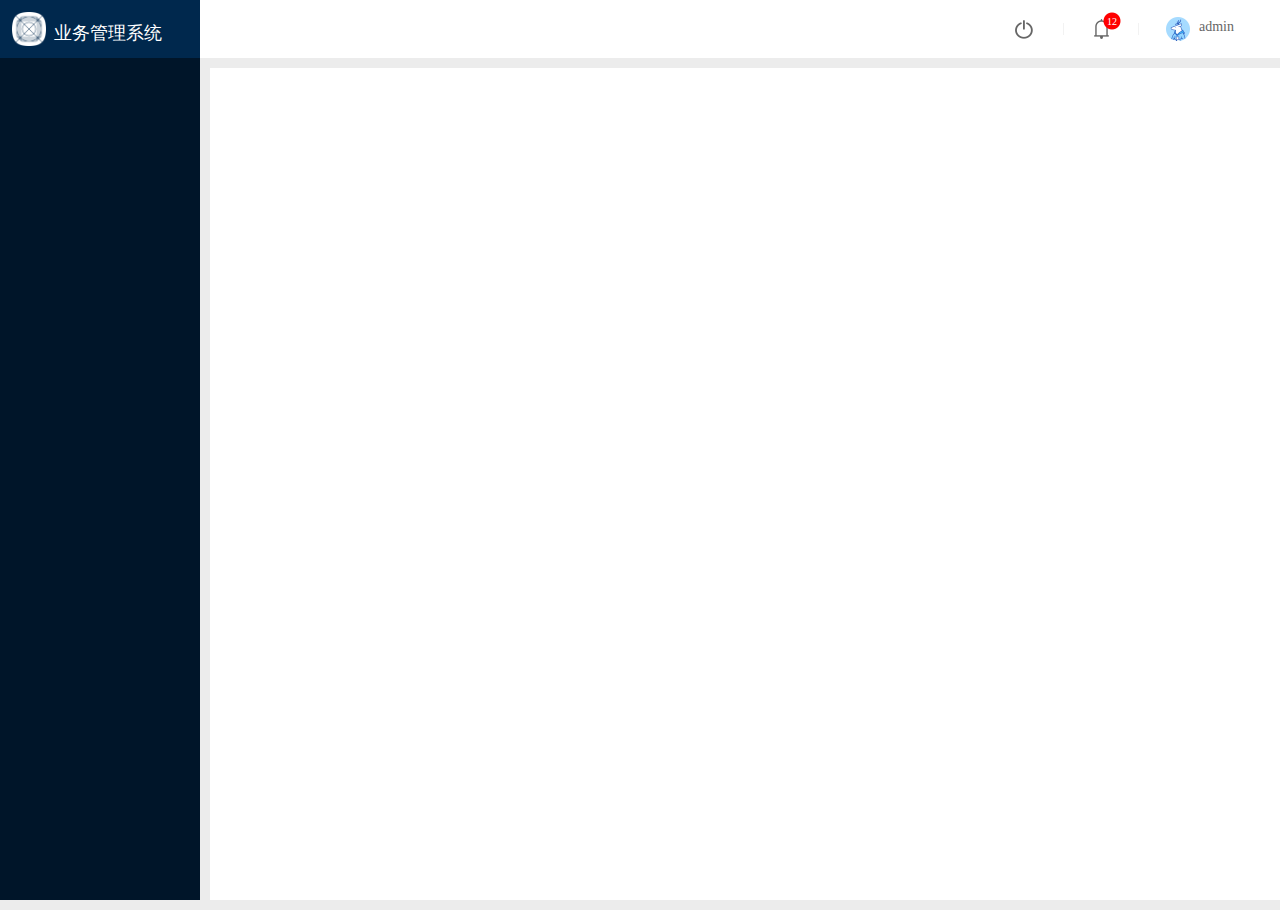
<file: 框架页面.html>
﻿<!DOCTYPE html>
<html>
  <head>
    <title>框架页面</title>
    <meta http-equiv="X-UA-Compatible" content="IE=edge"/>
    <meta http-equiv="content-type" content="text/html; charset=utf-8"/>
    <meta name="apple-mobile-web-app-capable" content="yes"/>
    <link href="resources/css/jquery-ui-themes.css" type="text/css" rel="stylesheet"/>
    <link href="resources/css/axure_rp_page.css" type="text/css" rel="stylesheet"/>
    <link href="data/styles.css" type="text/css" rel="stylesheet"/>
    <link href="files/框架页面/styles.css" type="text/css" rel="stylesheet"/>
    <script src="resources/scripts/jquery-1.7.1.min.js"></script>
    <script src="resources/scripts/jquery-ui-1.8.10.custom.min.js"></script>
    <script src="resources/scripts/prototypePre.js"></script>
    <script src="data/document.js"></script>
    <script src="resources/scripts/prototypePost.js"></script>
    <script src="files/框架页面/data.js"></script>
    <script type="text/javascript">
      $axure.utils.getTransparentGifPath = function() { return 'resources/images/transparent.gif'; };
      $axure.utils.getOtherPath = function() { return 'resources/Other.html'; };
      $axure.utils.getReloadPath = function() { return 'resources/reload.html'; };
    </script>
  </head>
  <body>
    <div id="base" class="">

      <!-- 顶部菜单 (动态面板) -->
      <div id="u24" class="ax_default" data-label="顶部菜单">
        <div id="u24_state0" class="panel_state" data-label="菜单按钮" style="">
          <div id="u24_state0_content" class="panel_state_content">

            <!-- 顶部背景 (矩形) -->
            <div id="u25" class="ax_default box_1" data-label="顶部背景">
              <div id="u25_div" class=""></div>
            </div>

            <!-- Unnamed (动态面板) -->
            <div id="u26" class="ax_default">
              <div id="u26_state0" class="panel_state" data-label="State1" style="">
                <div id="u26_state0_content" class="panel_state_content">

                  <!-- Unnamed (矩形) -->
                  <div id="u27" class="ax_default box_1">
                    <div id="u27_div" class=""></div>
                  </div>

                  <!-- 用户 (组 合) -->
                  <div id="u28" class="ax_default" data-label="用户" data-left="170" data-top="17" data-width="73" data-height="24">

                    <!-- Unnamed (图片) -->
                    <div id="u29" class="ax_default _图片">
                      <img id="u29_img" class="img " src="images/框架页面/u29.png"/>
                    </div>

                    <!-- Unnamed (矩形) -->
                    <div id="u30" class="ax_default label">
                      <div id="u30_div" class=""></div>
                      <div id="u30_text" class="text ">
                        <p><span>admin</span></p>
                      </div>
                    </div>
                  </div>

                  <!-- 退出icon (组 合) -->
                  <div id="u31" class="ax_default" data-label="退出icon" data-left="16" data-top="17" data-width="24" data-height="24">

                    <!-- Unnamed (矩形) -->
                    <div id="u32" class="ax_default box_1">
                      <div id="u32_div" class=""></div>
                    </div>

                    <!-- Unnamed (形状) -->
                    <div id="u33" class="ax_default ellipse">
                      <img id="u33_img" class="img " src="images/框架页面/u33.png"/>
                    </div>
                  </div>

                  <!-- Unnamed (垂直线) -->
                  <div id="u34" class="ax_default line">
                    <img id="u34_img" class="img " src="images/框架页面/u34.png"/>
                  </div>

                  <!-- Unnamed (垂直线) -->
                  <div id="u35" class="ax_default line">
                    <img id="u35_img" class="img " src="images/框架页面/u34.png"/>
                  </div>

                  <!-- Unnamed (组 合) -->
                  <div id="u36" class="ax_default" data-left="94" data-top="12" data-width="31" data-height="29">

                    <!-- 通知icon (组 合) -->
                    <div id="u37" class="ax_default" data-label="通知icon" data-left="94" data-top="17" data-width="24" data-height="24">

                      <!-- Unnamed (矩形) -->
                      <div id="u38" class="ax_default box_1">
                        <img id="u38_img" class="img " src="images/框架页面/u38.png"/>
                      </div>

                      <!-- Group 19 Copy 4 (组 合) -->
                      <div id="u39" class="ax_default" data-label="Group 19 Copy 4" data-left="98" data-top="19" data-width="15" data-height="20">

                        <!-- bells (组 合) -->
                        <div id="u40" class="ax_default" data-label="bells" data-left="98" data-top="19" data-width="15" data-height="20">

                          <!-- Fill 1 (形状) -->
                          <div id="u41" class="ax_default ellipse" data-label="Fill 1">
                            <img id="u41_img" class="img " src="images/框架页面/fill_1_u41.png"/>
                          </div>
                        </div>
                      </div>
                    </div>

                    <!-- Unnamed (椭圆形) -->
                    <div id="u42" class="ax_default ellipse">
                      <img id="u42_img" class="img " src="images/框架页面/u42.png"/>
                      <div id="u42_text" class="text ">
                        <p><span>12</span></p>
                      </div>
                    </div>
                  </div>
                </div>
              </div>
            </div>

            <!-- 展开提示 (动态面板) -->
            <div id="u43" class="ax_default ax_default_hidden" data-label="展开提示" style="display:none; visibility: hidden">
              <div id="u43_state0" class="panel_state" data-label="账户信息" style="">
                <div id="u43_state0_content" class="panel_state_content">

                  <!-- Unnamed (组 合) -->
                  <div id="u44" class="ax_default" data-left="0" data-top="0" data-width="368" data-height="232">

                    <!-- Unnamed (矩形) -->
                    <div id="u45" class="ax_default box_1">
                      <div id="u45_div" class=""></div>
                    </div>

                    <!-- Unnamed (矩形) -->
                    <div id="u46" class="ax_default shape">
                      <div id="u46_div" class=""></div>
                      <div id="u46_text" class="text ">
                        <p><span>账户信息</span></p>
                      </div>
                    </div>

                    <!-- Unnamed (矩形) -->
                    <div id="u47" class="ax_default label">
                      <div id="u47_div" class=""></div>
                      <div id="u47_text" class="text ">
                        <p><span>修改密码</span></p>
                      </div>
                    </div>

                    <!-- Unnamed (组 合) -->
                    <div id="u48" class="ax_default" data-left="26" data-top="71" data-width="124" data-height="20">

                      <!-- Unnamed (矩形) -->
                      <div id="u49" class="ax_default label">
                        <div id="u49_div" class=""></div>
                        <div id="u49_text" class="text ">
                          <p><span style="color:#A8A8A8;">所属部门：</span><span>产品部</span></p>
                        </div>
                      </div>

                      <!-- Unnamed (椭圆形) -->
                      <div id="u50" class="ax_default ellipse">
                        <img id="u50_img" class="img " src="images/框架页面/u50.png"/>
                      </div>
                    </div>

                    <!-- Unnamed (组 合) -->
                    <div id="u51" class="ax_default" data-left="26" data-top="106" data-width="225" data-height="20">

                      <!-- Unnamed (矩形) -->
                      <div id="u52" class="ax_default label">
                        <div id="u52_div" class=""></div>
                        <div id="u52_text" class="text ">
                          <p><span style="color:#A8A8A8;">本次登录：</span><span>2018-06-12&nbsp; 15:36:56</span></p>
                        </div>
                      </div>

                      <!-- Unnamed (椭圆形) -->
                      <div id="u53" class="ax_default ellipse">
                        <img id="u53_img" class="img " src="images/框架页面/u50.png"/>
                      </div>
                    </div>

                    <!-- Unnamed (组 合) -->
                    <div id="u54" class="ax_default" data-left="26" data-top="141" data-width="313" data-height="20">

                      <!-- Unnamed (矩形) -->
                      <div id="u55" class="ax_default label">
                        <div id="u55_div" class=""></div>
                        <div id="u55_text" class="text ">
                          <p><span style="color:#A8A8A8;">登录地址：</span><span>广东省广州市（IP：113.108.182.52）</span></p>
                        </div>
                      </div>

                      <!-- Unnamed (椭圆形) -->
                      <div id="u56" class="ax_default ellipse">
                        <img id="u56_img" class="img " src="images/框架页面/u50.png"/>
                      </div>
                    </div>

                    <!-- Unnamed (组 合) -->
                    <div id="u57" class="ax_default" data-left="26" data-top="177" data-width="222" data-height="20">

                      <!-- Unnamed (矩形) -->
                      <div id="u58" class="ax_default label">
                        <div id="u58_div" class=""></div>
                        <div id="u58_text" class="text ">
                          <p><span style="color:#A8A8A8;">上次登录：</span><span>2018-06-06&nbsp; 11:23:18</span></p>
                        </div>
                      </div>

                      <!-- Unnamed (椭圆形) -->
                      <div id="u59" class="ax_default ellipse">
                        <img id="u59_img" class="img " src="images/框架页面/u50.png"/>
                      </div>
                    </div>
                  </div>
                </div>
              </div>
              <div id="u43_state1" class="panel_state" data-label="消息提醒" style="visibility: hidden;">
                <div id="u43_state1_content" class="panel_state_content">

                  <!-- Unnamed (组 合) -->
                  <div id="u60" class="ax_default" data-left="0" data-top="0" data-width="368" data-height="232">

                    <!-- Unnamed (矩形) -->
                    <div id="u61" class="ax_default box_1">
                      <div id="u61_div" class=""></div>
                    </div>

                    <!-- Unnamed (矩形) -->
                    <div id="u62" class="ax_default shape">
                      <div id="u62_div" class=""></div>
                      <div id="u62_text" class="text ">
                        <p><span style="color:rgba(13, 13, 13, 0.647058823529412);">您有 </span><span style="color:#1890FF;">5</span><span style="color:rgba(13, 13, 13, 0.647058823529412);"> 条提醒</span></p>
                      </div>
                    </div>

                    <!-- Unnamed (矩形) -->
                    <div id="u63" class="ax_default label">
                      <div id="u63_div" class=""></div>
                      <div id="u63_text" class="text ">
                        <p><span>全部</span></p>
                      </div>
                    </div>

                    <!-- Unnamed (组 合) -->
                    <div id="u64" class="ax_default" data-left="0" data-top="53" data-width="368" data-height="90">

                      <!-- Unnamed (矩形) -->
                      <div id="u65" class="ax_default shape">
                        <div id="u65_div" class=""></div>
                      </div>

                      <!-- Unnamed (矩形) -->
                      <div id="u66" class="ax_default _文本段落">
                        <div id="u66_div" class=""></div>
                        <div id="u66_text" class="text ">
                          <p><span>【标的】供应链JT2018061126 在2018-06-12 12:23:51已满标，请查看详情。</span></p>
                        </div>
                      </div>

                      <!-- Unnamed (矩形) -->
                      <div id="u67" class="ax_default label">
                        <div id="u67_div" class=""></div>
                        <div id="u67_text" class="text ">
                          <p><span style="font-family:'ArialMT', 'Arial';">3</span><span style="font-family:'PingFangSC-Regular', 'PingFang SC';">小时前</span></p>
                        </div>
                      </div>

                      <!-- Unnamed (椭圆形) -->
                      <div id="u68" class="ax_default ellipse">
                        <img id="u68_img" class="img " src="images/框架页面/u68.png"/>
                      </div>
                    </div>

                    <!-- Unnamed (组 合) -->
                    <div id="u69" class="ax_default" data-left="0" data-top="142" data-width="368" data-height="90">

                      <!-- Unnamed (矩形) -->
                      <div id="u70" class="ax_default shape">
                        <div id="u70_div" class=""></div>
                      </div>

                      <!-- Unnamed (矩形) -->
                      <div id="u71" class="ax_default _文本段落">
                        <div id="u71_div" class=""></div>
                        <div id="u71_text" class="text ">
                          <p><span>【标的】供应链JT2018060818在2018-06-09 16:37:01已满标，请查看详情。</span></p>
                        </div>
                      </div>

                      <!-- Unnamed (矩形) -->
                      <div id="u72" class="ax_default label">
                        <div id="u72_div" class=""></div>
                        <div id="u72_text" class="text ">
                          <p><span style="font-family:'ArialMT', 'Arial';">3</span><span style="font-family:'PingFangSC-Regular', 'PingFang SC';">天前</span></p>
                        </div>
                      </div>

                      <!-- Unnamed (椭圆形) -->
                      <div id="u73" class="ax_default ellipse">
                        <img id="u73_img" class="img " src="images/框架页面/u68.png"/>
                      </div>
                    </div>
                  </div>
                </div>
              </div>
            </div>
          </div>
        </div>
      </div>

      <!-- 左侧菜单 (动态面板) -->
      <div id="u74" class="ax_default" data-label="左侧菜单">
        <div id="u74_state0" class="panel_state" data-label="State1" style="">
          <div id="u74_state0_content" class="panel_state_content">
          </div>
        </div>
      </div>

      <!-- LOGO (组 合) -->
      <div id="u75" class="ax_default" data-label="LOGO" data-left="0" data-top="0" data-width="200" data-height="58">

        <!-- Unnamed (矩形) -->
        <div id="u76" class="ax_default box_1">
          <div id="u76_div" class=""></div>
        </div>
      </div>

      <!-- Unnamed (矩形) -->
      <div id="u77" class="ax_default _三级标题">
        <div id="u77_div" class=""></div>
        <div id="u77_text" class="text ">
          <p><span>业务管理系统</span></p>
        </div>
      </div>

      <!-- 内容区域 (动态面板) -->
      <div id="u78" class="ax_default" data-label="内容区域">
        <div id="u78_state0" class="panel_state" data-label="State1" style="">
          <div id="u78_state0_content" class="panel_state_content">

            <!-- Unnamed (内联框架) -->
            <div id="u79" class="ax_default">
              <iframe id="u79_input" scrolling="auto" frameborder="0" webkitallowfullscreen mozallowfullscreen allowfullscreen></iframe>
            </div>

            <!-- Unnamed (矩形) -->
            <div id="u80" class="ax_default box_1">
              <div id="u80_div" class=""></div>
            </div>
          </div>
        </div>
      </div>

      <!-- Unnamed (图片) -->
      <div id="u81" class="ax_default _图片">
        <img id="u81_img" class="img " src="images/框架页面/u81.png"/>
      </div>

      <!-- 对话框 (动态面板) -->
      <div id="u82" class="ax_default ax_default_hidden" data-label="对话框" style="display:none; visibility: hidden">
        <div id="u82_state0" class="panel_state" data-label="确认退出" style="">
          <div id="u82_state0_content" class="panel_state_content">

            <!-- Unnamed (组 合) -->
            <div id="u83" class="ax_default" data-left="0" data-top="0" data-width="390" data-height="198">

              <!-- Unnamed (组 合) -->
              <div id="u84" class="ax_default" data-left="0" data-top="0" data-width="390" data-height="198">

                <!-- Unnamed (矩形) -->
                <div id="u85" class="ax_default shape">
                  <div id="u85_div" class=""></div>
                  <div id="u85_text" class="text ">
                    <p><span>确认退出</span></p>
                  </div>
                </div>

                <!-- Unnamed (矩形) -->
                <div id="u86" class="ax_default paragraph">
                  <div id="u86_div" class=""></div>
                  <div id="u86_text" class="text ">
                    <p><span>你确认要退出登录么？</span></p>
                  </div>
                </div>
              </div>

              <!-- Unnamed (矩形) -->
              <div id="u87" class="ax_default shape">
                <div id="u87_div" class=""></div>
                <div id="u87_text" class="text ">
                  <p><span>确 定</span></p>
                </div>
              </div>

              <!-- Unnamed (矩形) -->
              <div id="u88" class="ax_default shape">
                <div id="u88_div" class=""></div>
                <div id="u88_text" class="text ">
                  <p><span>取 消</span></p>
                </div>
              </div>
            </div>
          </div>
        </div>
      </div>
    </div>
  </body>
</html>
</file>
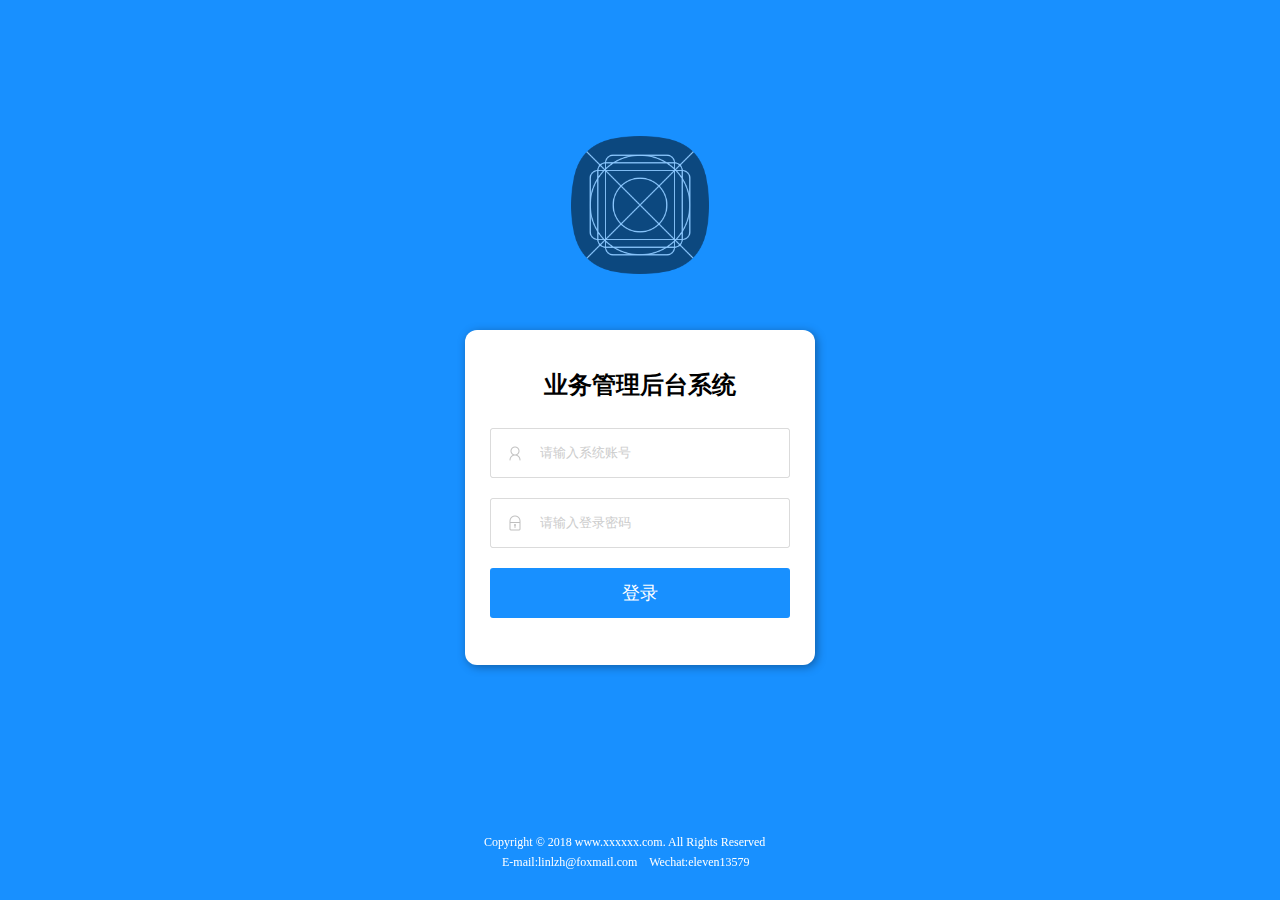
<file: resources/reload.html>
﻿<html>
	<head>
		<title></title>
	</head>
	<body>
	
	<script language="javascript">
	function getUrl() {
      var query = window.location.hash.substring(1);
      var vars = query.split("&&&");
      for (var i=0;i<vars.length;i++) {
        var url = vars[i];
        return decodeURI(url).replace("html%23","html#");
      } 
    }

    var rel = '../';
    var url = getUrl();
    if (url.indexOf(":") > 0 && url.indexOf(":") < 10) rel = '';
	self.location.href = rel + url;
	</script>
	
	</body>
</html>
</file>
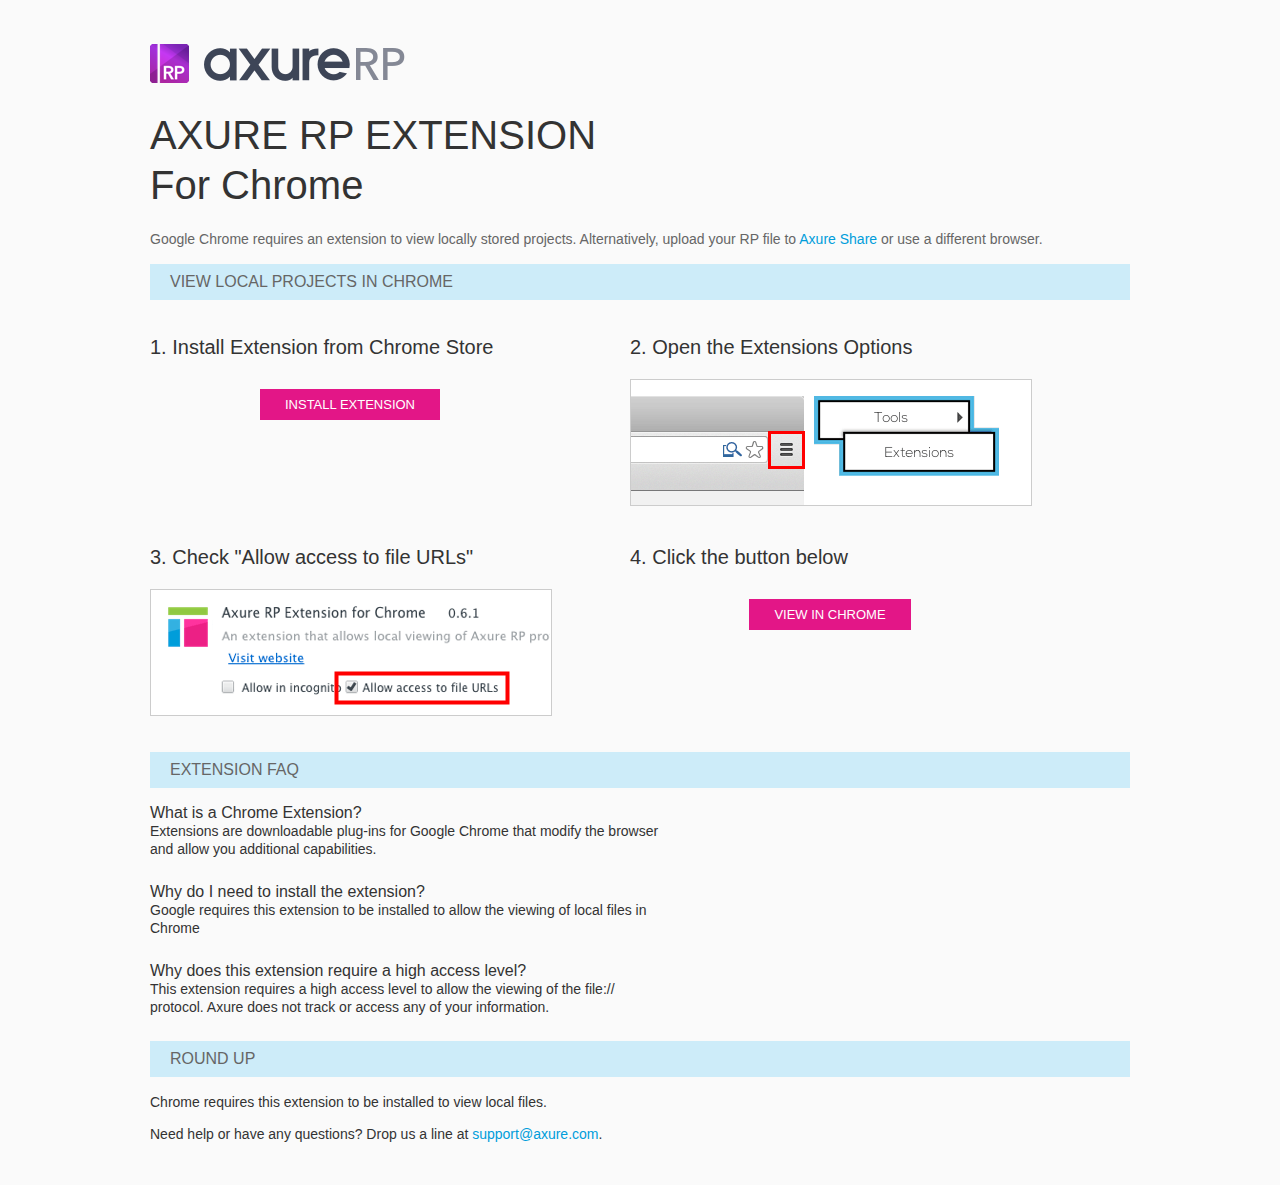
<file: resources/chrome/chrome.html>
<html>
<head>
    <title>Install the Axure RP Chrome Extension</title>
    <style type="text/css">
        *
        {
            font-family: Helvetica, Arial, sans-serif;
        }
        body
        {
            text-align: center;
            background-color: #fafafa;
        }
        p
        {
            font-size: 14px;
            line-height: 18px;
            color: #333333;
        }
        div.container
        {
            width: 980px;
            margin-left: auto;
            margin-right: auto;
            text-align: left;
        }
        a
        {
            text-decoration: none;
            color: #009dda;
        }
        .button
        {
            background: #E31687;
            font: normal 16px Arial, sans-serif;
            color: #FFFFFF;
            padding: 8px 25px 8px 25px;
            border: 0;
            display: inline-block;
            margin-top: 10px;
            text-transform: uppercase;
            font-size: 13px;
        }
        a:hover.button
        {
            opacity: .8;
        }
        div.left
        {
            width: 400px;
            float: left;
            margin-right: 80px;
        }
        div.right
        {
            width: 400px;
            float: left;
        }
        div.buttonContainer
        {
            text-align: center;
        }
        h1
        {
            font-size: 40px;
            color: #333333;
            line-height: 50px;
            margin-bottom: 20px;
            font-weight: normal;
        }
        h2
        {
            font-size: 38px;
            font-weight: normal;
            color: #08639C;
            text-align: center;
        }
        h3
        {
            font-size: 20px;
            color: #333333;
            font-weight: normal;
        }
        .heading
        {
            background-color: #cdecf9;
            height: 36px;
            line-height: 36px;
            padding-left: 20px;
            font-size: 16px;
            color: #666666;
        }
        span.faq
        {
            font-size: 16px;
            font-weight: normal;
            color: #333333;
            display: block;
        }
    </style>
</head>
<body>
    <div class="container">
        <br />
        <br />
        <img src="axure_logo.png" alt="axure" />
        <br />
        <h1>
            AXURE RP EXTENSION<br />
            For Chrome</h1>
        <p style="font-size: 14px; color: #666666; margin-top: 10px;">
            Google Chrome requires an extension to view locally stored projects. Alternatively,
            upload your RP file to <a href="https://share.axure.com">Axure Share</a> or use a different
            browser.</p>
        <h3 class="heading">
            VIEW LOCAL PROJECTS IN CHROME</h3>
        <div class="left">
            <h3>
                1. Install Extension from Chrome Store</h3>
            <div class="buttonContainer">
                <a class="button" href="https://chrome.google.com/webstore/detail/dogkpdfcklifaemcdfbildhcofnopogp"
                    target="_blank">Install Extension</a>
            </div>
        </div>
        <div class="right">
            <h3>
                2. Open the Extensions Options</h3>
            <img src="extensions_menu.gif" alt="extensions" />
        </div>
        <div style="clear: both; height: 20px;">
            &nbsp;</div>
        <div class="left">
            <h3>
                3. Check "Allow access to file URLs"</h3>
            <img src="allow_access.gif" alt="allow access" />
        </div>
        <div class="right">
            <h3>
                4. Click the button below</h3>
            <div class="buttonContainer">
                <a class="button" href="../../start.html">View in Chrome</a>
            </div>
        </div>
        <div style="clear: both; height: 20px;">
        </div>
        <h3 class="heading">
            EXTENSION FAQ</h3>
        <p>
            <span class="faq">What is a Chrome Extension?</span> Extensions are downloadable
            plug-ins for Google Chrome that modify the browser<br />
            and allow you additional capabilities.
        </p>
        <p style="margin-top: 25px;">
            <span class="faq">Why do I need to install the extension?</span> Google requires
            this extension to be installed to allow the viewing of local files in<br />
            Chrome
        </p>
        <p style="margin-top: 25px; margin-bottom: 25px;">
            <span class="faq">Why does this extension require a high access level?</span> This
            extension requires a high access level to allow the viewing of the file://<br />
            protocol. Axure does not track or access any of your information.
        </p>
        <h3 class="heading">
            ROUND UP</h3>
        <p>
            Chrome requires this extension to be installed to view local files.</p>
        <p>
            Need help or have any questions? Drop us a line at <a href="mailto:support@axure.com">
                support@axure.com</a>.
        </p>
        <div style="clear: both; height: 20px;">
        </div>
    </div>
</body>
</html>
</file>
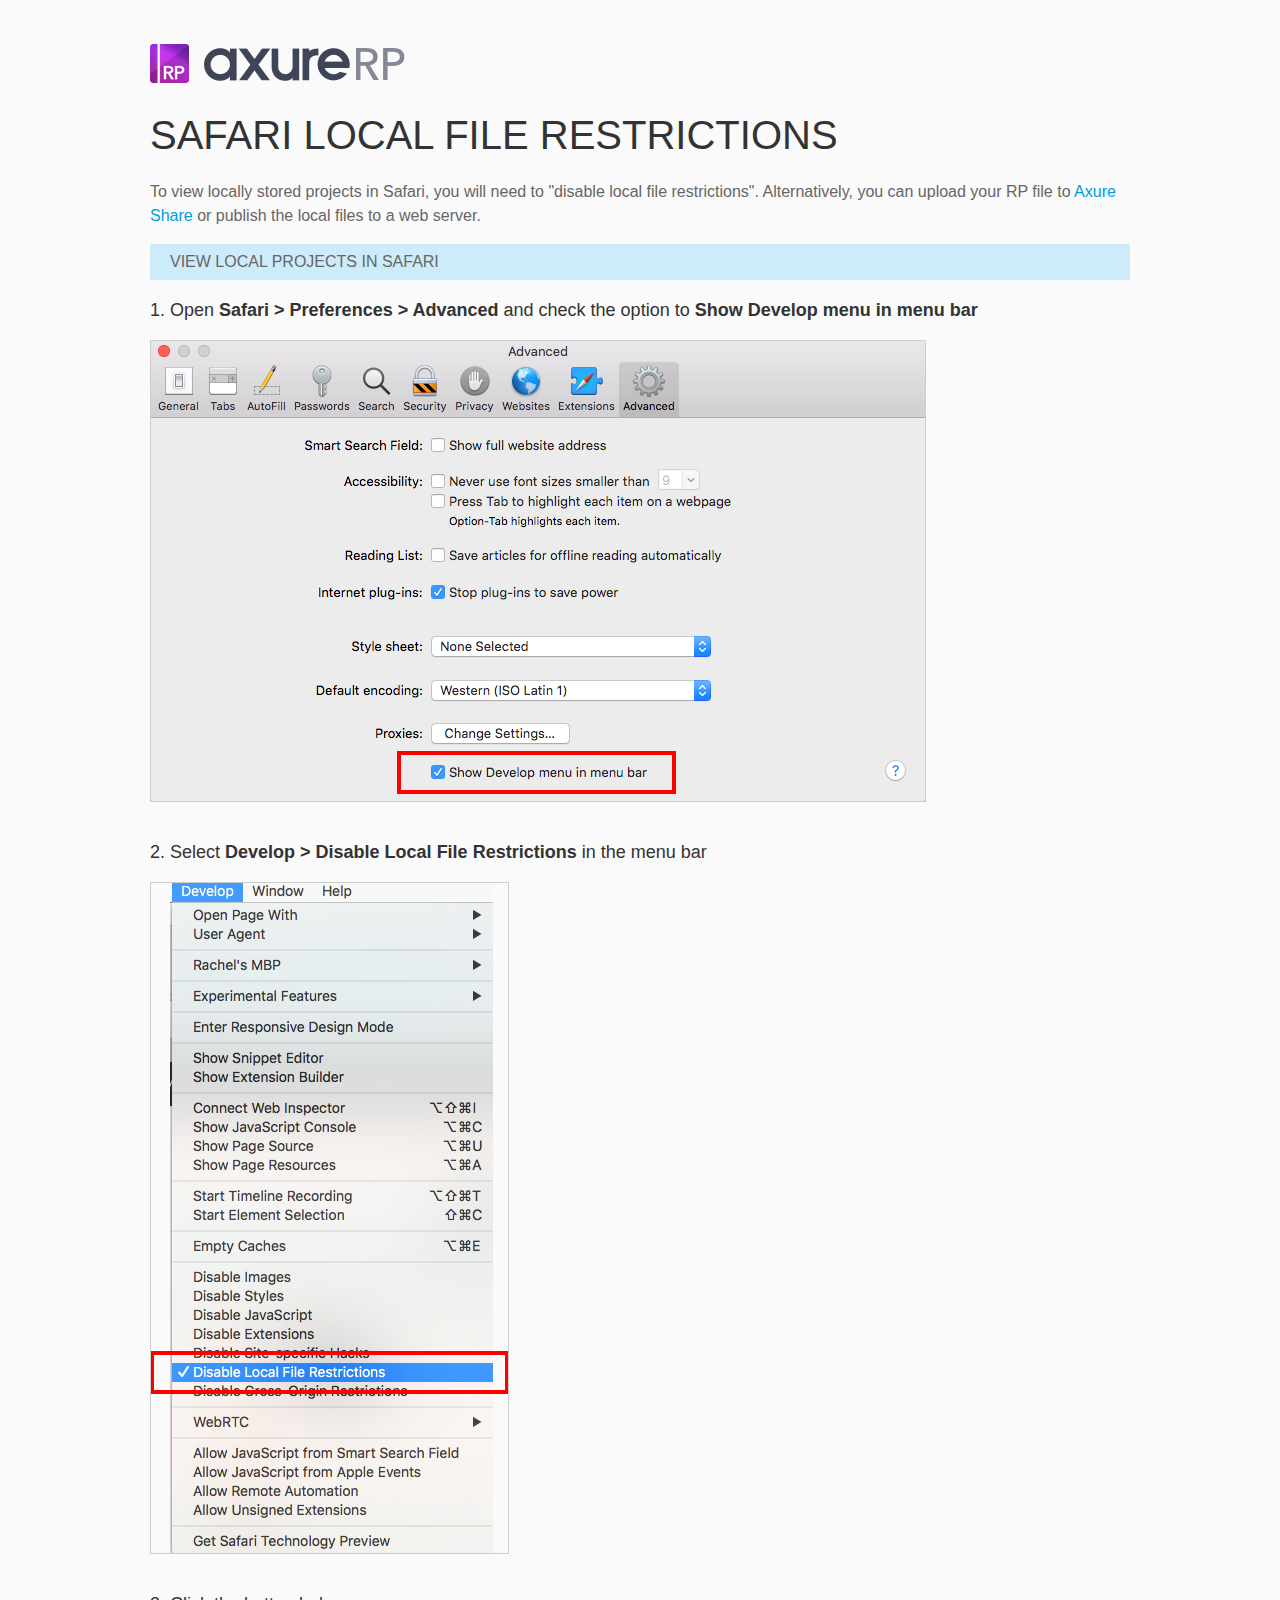
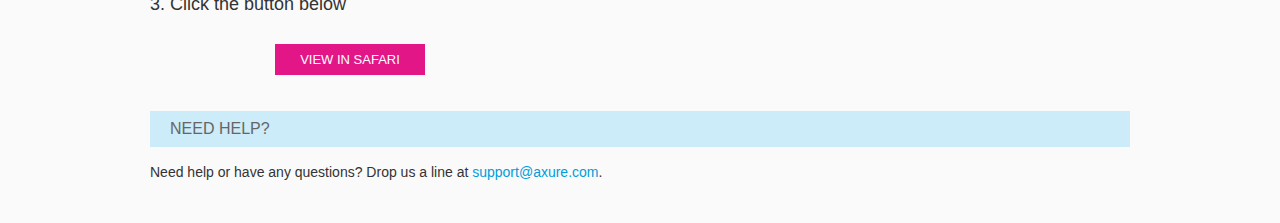
<file: resources/chrome/safari.html>
<html>
<head>
    <title>Axure RP - Safari Local File Restrictions</title>
    <style type="text/css">
        *
        {
            font-family: Helvetica, Arial, sans-serif;
        }
        body
        {
            text-align: center;
            background-color: #fafafa;
        }
        p
        {
            font-size: 14px;
            line-height: 18px;
            color: #333333;
        }
        div.container
        {
            width: 980px;
            margin-left: auto;
            margin-right: auto;
            text-align: left;
        }
        a
        {
            text-decoration: none;
            color: #009dda;
        }
        .button
        {
            background: #E31687;
            font: normal 16px Arial, sans-serif;
            color: #FFFFFF;
            padding: 8px 25px 8px 25px;
            border: 0;
            display: inline-block;
            margin-top: 10px;
            text-transform: uppercase;
            font-size: 13px;
        }
        a:hover.button
        {
            opacity: .8;
        }
        div.left
        {
            width: 400px;
            float: left;
            margin-right: 80px;
        }
        div.right
        {
            width: 400px;
            float: left;
        }
        div.buttonContainer
        {
            text-align: center;
        }
        h1
        {
            font-size: 40px;
            color: #333333;
            line-height: 50px;
            margin-bottom: 20px;
            font-weight: normal;
        }
        h2
        {
            font-size: 38px;
            font-weight: normal;
            color: #08639C;
            text-align: center;
        }
        h3
        {
            font-size: 18px;
            line-height: 24px;
            color: #333333;
            font-weight: normal;
        }
        .heading
        {
            background-color: #cdecf9;
            height: 36px;
            line-height: 36px;
            padding-left: 20px;
            font-size: 16px;
            color: #666666;
        }
        span.faq
        {
            font-size: 16px;
            font-weight: normal;
            color: #333333;
            display: block;
        }
    </style>
</head>
<body>
    <div class="container">
        <br />
        <br />
        <img src="axure_logo.png" alt="axure" />
        <br />
        <h1>
            SAFARI LOCAL FILE RESTRICTIONS</h1>
        <p style="font-size: 16px; line-height: 24px; color: #666666; margin-top: 10px;">
            To view locally stored projects in Safari, you will need to "disable local file restrictions". Alternatively,
            you can upload your RP file to <a href="https://share.axure.com">Axure Share</a> or publish the local files to a web server.</p>
        <h3 class="heading">
            VIEW LOCAL PROJECTS IN SAFARI</h3>
        <div class="">
            <h3>
                1. Open <span style="font-weight: bold">Safari > Preferences > Advanced</span> and check the option to <span style="font-weight: bold">Show Develop menu in menu bar</span></h3>
            <img src="safari_advanced.png" alt="advanced" />
        </div>
        <div style="clear: both; height: 20px;">
            &nbsp;
        </div>
        <div class="">
            <h3>
                2. Select <span style="font-weight: bold">Develop > Disable Local File Restrictions</span> in the menu bar</h3>
            <img src="safari_restrictions.png" alt="extensions" />
        </div>
        <div style="clear: both; height: 20px;">
            &nbsp;</div>
        <div class="left">
            <h3>
                3. Click the button below
            </h3>
            <div class="buttonContainer">
                <a class="button" href="../../start.html">View in Safari</a>
            </div>
        </div>
        <div style="clear: both; height: 20px;">
        </div>
        <h3 class="heading">
            NEED HELP?</h3>
        <p>
            Need help or have any questions? Drop us a line at <a href="mailto:support@axure.com">
                support@axure.com</a>.
        </p>
        <div style="clear: both; height: 20px;">
        </div>
    </div>
</body>
</html>
</file>
<file: resources/css/axure_rp_page.css>
﻿/* so the window resize fires within a frame in IE7 */
html, body {
    height: 100%;
}

a {
    color: inherit;
}

p {
    margin: 0px;
    text-rendering: optimizeLegibility;
    font-feature-settings: "kern" 1;
    -webkit-font-feature-settings: "kern";
    -moz-font-feature-settings: "kern";
    -moz-font-feature-settings: "kern=1";
    font-kerning: normal;
}

iframe {
    background: #FFFFFF;
}

/* to match IE with C, FF */
input {
    padding: 1px 0px 1px 0px;
    box-sizing: border-box;
    -moz-box-sizing: border-box;
}

textarea {
    margin: 0px;
    box-sizing: border-box;
    -moz-box-sizing: border-box;
}

div.intcases {
    font-family: arial; 
    font-size: 12px;
    text-align:left; 
    border:1px solid #AAA; 
    background:#FFF none repeat scroll 0% 0%; 
    z-index:9999; 
    visibility:hidden; 
    position:absolute;
    padding: 0px;
    border-radius: 3px;
    white-space: nowrap;
}

div.intcaselink {
    cursor: pointer;
    padding: 3px 8px 3px 8px;
    margin: 5px;
    background:#EEE none repeat scroll 0% 0%; 
    border:1px solid #AAA;
    border-radius: 3px;
}

div.refpageimage {
    position: absolute;
    left: 0px;
    top: 0px;
    font-size: 0px;
    width: 16px;
    height: 16px;
    cursor: pointer;
    background-image: url(images/newwindow.gif);
    background-repeat: no-repeat;
}

div.annnoteimage {
    position: absolute;
    left: 0px;
    top: 0px;
    font-size: 0px;
    /*width: 16px;
    height: 12px;*/
    cursor: help;
    /*background-image: url(images/note.gif);*/
    /*background-repeat: no-repeat;*/
    width: 13px;
    height: 12px;
    padding-top: 1px;
    text-align: center;
    background-color: #138CDD;
    -moz-box-shadow: 1px 1px 3px #aaa;
    -webkit-box-shadow: 1px 1px 3px #aaa;
    box-shadow: 1px 1px 3px #aaa;
}

div.annnoteline {
    display: inline-block;
    width: 9px;
    height: 1px;
    border-bottom: 1px solid white;
    margin-top: 1px;
}

div.annnotelabel {
    position: absolute;
    left: 0px;
    top: 0px;
    font-family: Helvetica,Arial;
    font-size: 10px;
    /*border: 1px solid rgb(166,221,242);*/
    cursor: help;
    /*background:rgb(0,157,217) none repeat scroll 0% 0%;*/ 
    padding: 1px 3px 1px 3px;
    white-space: nowrap;
    color: white;
    
    background-color: #138CDD;
    -moz-box-shadow: 1px 1px 3px #aaa;
    -webkit-box-shadow: 1px 1px 3px #aaa;
    box-shadow: 1px 1px 3px #aaa;
}

.annotation {
    font-size: 12px;
    padding-left: 2px;
    margin-bottom: 5px;
}

.annotationName {
    /*font-size: 13px;
    font-weight: bold;
    margin-bottom: 3px;
    white-space: nowrap;*/

    font-family: 'Trebuchet MS';
    font-size: 14px;
    font-weight: bold;
    margin-bottom: 5px;
    white-space: nowrap;
}

.annotationValue {
    font-family: Arial, Helvetica, Sans-Serif;
    font-size: 12px;
    color: #4a4a4a;
    line-height: 21px;
    margin-bottom: 20px;
}

.noteLink {
    text-decoration: inherit;
    color: inherit;
}

.noteLink:hover {
    background-color: white;
}

/* this is a fix for the issue where dialogs jump around and takes the text-align from the body */
.dialogFix {
    position:absolute;
    text-align:left;
    border: 1px solid #8f949a;
}


@keyframes pulsate {
  from {
    box-shadow: 0 0 10px #15d6ba;
  }
  to {
    box-shadow: 0 0 20px #15d6ba;
  }
}

@-webkit-keyframes pulsate {
  from {
    -webkit-box-shadow: 0 0 10px #15d6ba;
    box-shadow: 0 0 10px #15d6ba;
  }
  to {
    -webkit-box-shadow: 0 0 20px #15d6ba;
    box-shadow: 0 0 20px #15d6ba;
  }
}
 
@-moz-keyframes pulsate {
  from {
    -moz-box-shadow: 0 0 10px #15d6ba;
    box-shadow: 0 0 10px #15d6ba;
  }
  to {
    -moz-box-shadow: 0 0 20px #15d6ba;
    box-shadow: 0 0 20px #15d6ba;
  }
}

.legacyPulsateBorder {
    /*border: 5px solid #15d6ba;
    margin: -5px;*/
    -moz-box-shadow: 0 0 10px 3px #15d6ba;
    box-shadow: 0 0 10px 3px #15d6ba;
}

.pulsateBorder {
  animation-name: pulsate;
  animation-timing-function: ease-in-out;
  animation-duration: 0.9s;
  animation-iteration-count: infinite;
  animation-direction: alternate;
  
  -webkit-animation-name: pulsate;
  -webkit-animation-timing-function: ease-in-out;
  -webkit-animation-duration: 0.9s;
  -webkit-animation-iteration-count: infinite;
  -webkit-animation-direction: alternate;

  -moz-animation-name: pulsate;
  -moz-animation-timing-function: ease-in-out;
  -moz-animation-duration: 0.9s;
  -moz-animation-iteration-count: infinite;
  -moz-animation-direction: alternate;
}

.ax_default_hidden, .ax_default_unplaced{
    display: none;
    visibility: hidden;
}

.widgetNoteSelected {
    -moz-box-shadow: 0 0 10px 3px #138CDD;
    box-shadow: 0 0 10px 3px #138CDD;
    /*-moz-box-shadow: 0 0 20px #3915d6;
    box-shadow: 0 0 20px #3915d6;*/
    /*border: 3px solid #3915d6;*/
    /*margin: -3px;*/
}


.singleImg {
    display: none;
    visibility: hidden;
}
</file>
<file: data/styles.css>
﻿.ax_default {
  font-family:'ArialMT', 'Arial';
  font-weight:400;
  font-style:normal;
  font-size:13px;
  color:#333333;
  text-align:center;
  line-height:normal;
}
._形状 {
}
._图片 {
}
._一级标题 {
  font-family:'ArialMT', 'Arial';
  font-weight:bold;
  font-style:normal;
  font-size:32px;
  text-align:left;
}
._二级标题 {
  font-family:'ArialMT', 'Arial';
  font-weight:bold;
  font-style:normal;
  font-size:24px;
  text-align:left;
}
._三级标题 {
  font-family:'ArialMT', 'Arial';
  font-weight:bold;
  font-style:normal;
  font-size:18px;
  text-align:left;
}
._四级标题 {
  font-family:'ArialMT', 'Arial';
  font-weight:bold;
  font-style:normal;
  font-size:14px;
  text-align:left;
}
._五级标题 {
  font-family:'ArialMT', 'Arial';
  font-weight:bold;
  font-style:normal;
  text-align:left;
}
._六级标题 {
  font-family:'ArialMT', 'Arial';
  font-weight:bold;
  font-style:normal;
  font-size:10px;
  text-align:left;
}
._文本段落 {
  text-align:left;
}
.line {
}
.text_field {
  color:#000000;
  text-align:left;
}
.paragraph {
  text-align:left;
}
.heading_1 {
  font-family:'Arial-BoldMT', 'Arial Bold', 'Arial';
  font-weight:700;
  font-style:normal;
  font-size:32px;
  text-align:left;
}
.label {
  font-size:14px;
  text-align:left;
}
.shape {
}
.box_1 {
}
.box_2 {
}
.ellipse {
}
.image {
  color:#000000;
}
.iconfont {
  font-family:'iconfont';
  font-weight:400;
  font-style:normal;
  font-size:18px;
  color:#666666;
}
</file>
<file: files/index/styles.css>
﻿body {
  margin:0px;
  background-color:rgba(24, 144, 255, 1);
  background-image:none;
  position:relative;
  left:-536px;
  width:350px;
  margin-left:auto;
  margin-right:auto;
  text-align:left;
}
#base {
  position:absolute;
  z-index:0;
}
#u0 {
  position:fixed;
  left:50%;
  margin-left:-160px;
  bottom:28px;
  width:320px;
  height:45px;
  overflow:hidden;
}
#u0_state0 {
  border-width:0px;
  position:absolute;
  left:0px;
  top:0px;
  width:320px;
  height:45px;
  -ms-overflow-x:hidden;
  overflow-x:hidden;
  -ms-overflow-y:hidden;
  overflow-y:hidden;
  background-image:none;
}
#u0_state0_content {
  border-width:0px;
  position:absolute;
  left:0px;
  top:0px;
  width:1px;
  height:1px;
}
#u1 {
  border-width:0px;
  position:absolute;
  left:0px;
  top:0px;
  width:0px;
  height:0px;
}
#u2_div {
  border-width:0px;
  position:absolute;
  left:0px;
  top:0px;
  width:281px;
  height:25px;
  background:inherit;
  background-color:rgba(255, 255, 255, 0);
  border:none;
  border-radius:0px;
  -moz-box-shadow:none;
  -webkit-box-shadow:none;
  box-shadow:none;
  font-family:'PingFangSC-Regular', 'PingFang SC';
  font-weight:400;
  font-style:normal;
  font-size:12px;
  color:#FFFFFF;
}
#u2 {
  border-width:0px;
  position:absolute;
  left:18px;
  top:20px;
  width:281px;
  height:25px;
  font-family:'PingFangSC-Regular', 'PingFang SC';
  font-weight:400;
  font-style:normal;
  font-size:12px;
  color:#FFFFFF;
}
#u2_text {
  border-width:0px;
  position:absolute;
  left:4px;
  top:8px;
  width:277px;
  white-space:nowrap;
}
#u3_div {
  border-width:0px;
  position:absolute;
  left:0px;
  top:0px;
  width:317px;
  height:25px;
  background:inherit;
  background-color:rgba(255, 255, 255, 0);
  border:none;
  border-radius:0px;
  -moz-box-shadow:none;
  -webkit-box-shadow:none;
  box-shadow:none;
  font-family:'PingFangSC-Regular', 'PingFang SC';
  font-weight:400;
  font-style:normal;
  font-size:12px;
  color:#FFFFFF;
}
#u3 {
  border-width:0px;
  position:absolute;
  left:0px;
  top:0px;
  width:317px;
  height:25px;
  font-family:'PingFangSC-Regular', 'PingFang SC';
  font-weight:400;
  font-style:normal;
  font-size:12px;
  color:#FFFFFF;
}
#u3_text {
  border-width:0px;
  position:absolute;
  left:4px;
  top:8px;
  width:313px;
  white-space:nowrap;
}
#u4 {
  position:absolute;
  left:536px;
  top:330px;
}
#u4_state0 {
  position:relative;
  left:0px;
  top:0px;
  width:350px;
  height:335px;
  background-image:none;
}
#u4_state0_content {
  border-width:0px;
  position:absolute;
  left:0px;
  top:0px;
  width:1px;
  height:1px;
}
#u5_div {
  border-width:0px;
  position:absolute;
  left:0px;
  top:0px;
  width:350px;
  height:335px;
  background:inherit;
  background-color:rgba(255, 255, 255, 1);
  border:none;
  border-radius:12px;
  -moz-box-shadow:2px 2px 10px rgba(0, 0, 0, 0.349019607843137);
  -webkit-box-shadow:2px 2px 10px rgba(0, 0, 0, 0.349019607843137);
  box-shadow:2px 2px 10px rgba(0, 0, 0, 0.349019607843137);
}
#u5 {
  border-width:0px;
  position:absolute;
  left:0px;
  top:0px;
  width:350px;
  height:335px;
}
#u5_text {
  border-width:0px;
  position:absolute;
  left:0px;
  top:0px;
  width:0px;
  visibility:hidden;
  word-wrap:break-word;
}
#u6_img {
  border-width:0px;
  position:absolute;
  left:0px;
  top:0px;
  width:350px;
  height:47px;
}
#u6 {
  border-width:0px;
  position:absolute;
  left:0px;
  top:31px;
  width:350px;
  height:47px;
  font-family:'PingFangSC-Semibold', 'PingFang SC Semibold', 'PingFang SC';
  font-weight:600;
  font-style:normal;
  font-size:24px;
  color:#000000;
  line-height:28px;
}
#u6_text {
  border-width:0px;
  position:absolute;
  left:2px;
  top:10px;
  width:346px;
  word-wrap:break-word;
}
#u7_div {
  border-width:0px;
  position:absolute;
  left:0px;
  top:0px;
  width:300px;
  height:50px;
  background:inherit;
  background-color:rgba(24, 144, 255, 1);
  border:none;
  border-radius:3px;
  -moz-box-shadow:none;
  -webkit-box-shadow:none;
  box-shadow:none;
  font-family:'PingFangSC-Regular', 'PingFang SC';
  font-weight:400;
  font-style:normal;
  font-size:18px;
  color:#FFFFFF;
}
#u7 {
  border-width:0px;
  position:absolute;
  left:25px;
  top:238px;
  width:300px;
  height:50px;
  font-family:'PingFangSC-Regular', 'PingFang SC';
  font-weight:400;
  font-style:normal;
  font-size:18px;
  color:#FFFFFF;
}
#u7_div.mouseOver {
  border-width:0px;
  position:absolute;
  left:0px;
  top:0px;
  width:300px;
  height:50px;
  background:inherit;
  background-color:rgba(24, 144, 255, 1);
  border:none;
  border-radius:3px;
  -moz-box-shadow:none;
  -webkit-box-shadow:none;
  box-shadow:none;
  font-family:'PingFangSC-Regular', 'PingFang SC';
  font-weight:400;
  font-style:normal;
  font-size:18px;
  color:#FFFFFF;
}
#u7.mouseOver {
  opacity:0.8;
}
#u7_div.mouseDown {
  border-width:0px;
  position:absolute;
  left:0px;
  top:0px;
  width:300px;
  height:50px;
  background:inherit;
  background-color:rgba(24, 144, 255, 1);
  border:none;
  border-radius:3px;
  -moz-box-shadow:none;
  -webkit-box-shadow:none;
  box-shadow:none;
  font-family:'PingFangSC-Regular', 'PingFang SC';
  font-weight:400;
  font-style:normal;
  font-size:18px;
  color:#FFFFFF;
}
#u7.mouseDown {
  opacity:1;
}
#u7_text {
  border-width:0px;
  position:absolute;
  left:2px;
  top:12px;
  width:296px;
  word-wrap:break-word;
}
#u8 {
  border-width:0px;
  position:absolute;
  left:0px;
  top:0px;
  width:0px;
  height:0px;
}
#u9_img {
  border-width:0px;
  position:absolute;
  left:0px;
  top:0px;
  width:300px;
  height:50px;
}
#u9 {
  border-width:0px;
  position:absolute;
  left:25px;
  top:168px;
  width:300px;
  height:50px;
  font-family:'FontAwesome';
  font-weight:400;
  font-style:normal;
  font-size:20px;
  color:transparent;
  text-align:right;
}
#u9_img.selected {
}
#u9.selected {
}
#u9_text {
  border-width:0px;
  position:absolute;
  left:2px;
  top:14px;
  width:288px;
  word-wrap:break-word;
}
#u10 {
  border-width:0px;
  position:absolute;
  left:73px;
  top:173px;
  width:215px;
  height:40px;
}
#u10_input {
  position:absolute;
  left:0px;
  top:0px;
  width:215px;
  height:40px;
  background-color:transparent;
  font-family:'微软雅黑';
  font-weight:400;
  font-style:normal;
  font-size:13px;
  text-decoration:none;
  color:#999999;
  text-align:left;
  border-color:transparent;
  outline-style:none;
}
#u11 {
  border-width:0px;
  position:absolute;
  left:0px;
  top:0px;
  width:0px;
  height:0px;
}
#u12_img {
  border-width:0px;
  position:absolute;
  left:0px;
  top:0px;
  width:300px;
  height:50px;
}
#u12 {
  border-width:0px;
  position:absolute;
  left:25px;
  top:98px;
  width:300px;
  height:50px;
  font-family:'FontAwesome';
  font-weight:400;
  font-style:normal;
  font-size:20px;
  color:transparent;
  text-align:right;
}
#u12_img.selected {
}
#u12.selected {
}
#u12_text {
  border-width:0px;
  position:absolute;
  left:0px;
  top:0px;
  width:0px;
  visibility:hidden;
  word-wrap:break-word;
}
#u13 {
  border-width:0px;
  position:absolute;
  left:73px;
  top:103px;
  width:215px;
  height:40px;
}
#u13_input {
  position:absolute;
  left:0px;
  top:0px;
  width:215px;
  height:40px;
  background-color:transparent;
  font-family:'微软雅黑';
  font-weight:400;
  font-style:normal;
  font-size:13px;
  text-decoration:none;
  color:#999999;
  text-align:left;
  border-color:transparent;
  outline-style:none;
}
#u14 {
  border-width:0px;
  position:absolute;
  left:0px;
  top:0px;
  width:0px;
  height:0px;
}
#u15_img {
  border-width:0px;
  position:absolute;
  left:0px;
  top:0px;
  width:50px;
  height:50px;
}
#u15 {
  border-width:0px;
  position:absolute;
  left:275px;
  top:98px;
  width:50px;
  height:50px;
}
#u15_text {
  border-width:0px;
  position:absolute;
  left:0px;
  top:0px;
  width:0px;
  visibility:hidden;
  word-wrap:break-word;
}
#u16_img {
  border-width:0px;
  position:absolute;
  left:0px;
  top:0px;
  width:16px;
  height:16px;
}
#u16 {
  border-width:0px;
  position:absolute;
  left:292px;
  top:115px;
  width:16px;
  height:16px;
}
#u16_text {
  border-width:0px;
  position:absolute;
  left:0px;
  top:0px;
  width:0px;
  visibility:hidden;
  word-wrap:break-word;
}
#u17 {
  border-width:0px;
  position:absolute;
  left:0px;
  top:0px;
  width:0px;
  height:0px;
}
#u18_img {
  border-width:0px;
  position:absolute;
  left:0px;
  top:0px;
  width:50px;
  height:50px;
}
#u18 {
  border-width:0px;
  position:absolute;
  left:275px;
  top:168px;
  width:50px;
  height:50px;
}
#u18_text {
  border-width:0px;
  position:absolute;
  left:0px;
  top:0px;
  width:0px;
  visibility:hidden;
  word-wrap:break-word;
}
#u19_img {
  border-width:0px;
  position:absolute;
  left:0px;
  top:0px;
  width:16px;
  height:16px;
}
#u19 {
  border-width:0px;
  position:absolute;
  left:292px;
  top:185px;
  width:16px;
  height:16px;
}
#u19_text {
  border-width:0px;
  position:absolute;
  left:0px;
  top:0px;
  width:0px;
  visibility:hidden;
  word-wrap:break-word;
}
#u20_img {
  border-width:0px;
  position:absolute;
  left:0px;
  top:0px;
  width:50px;
  height:50px;
}
#u20 {
  border-width:0px;
  position:absolute;
  left:25px;
  top:168px;
  width:50px;
  height:50px;
}
#u20_text {
  border-width:0px;
  position:absolute;
  left:0px;
  top:0px;
  width:0px;
  visibility:hidden;
  word-wrap:break-word;
}
#u21_img {
  border-width:0px;
  position:absolute;
  left:0px;
  top:0px;
  width:50px;
  height:50px;
}
#u21 {
  border-width:0px;
  position:absolute;
  left:25px;
  top:98px;
  width:50px;
  height:50px;
}
#u21_text {
  border-width:0px;
  position:absolute;
  left:0px;
  top:0px;
  width:0px;
  visibility:hidden;
  word-wrap:break-word;
}
#u22_div {
  border-width:0px;
  position:absolute;
  left:0px;
  top:0px;
  width:350px;
  height:20px;
  background:inherit;
  background-color:rgba(255, 255, 255, 0);
  border:none;
  border-radius:0px;
  -moz-box-shadow:none;
  -webkit-box-shadow:none;
  box-shadow:none;
  font-family:'PingFangSC-Regular', 'PingFang SC';
  font-weight:400;
  font-style:normal;
  color:#FF0000;
  text-align:center;
}
#u22 {
  border-width:0px;
  position:absolute;
  left:0px;
  top:302px;
  width:350px;
  height:20px;
  font-family:'PingFangSC-Regular', 'PingFang SC';
  font-weight:400;
  font-style:normal;
  color:#FF0000;
  text-align:center;
}
#u22_text {
  border-width:0px;
  position:absolute;
  left:0px;
  top:0px;
  width:350px;
  word-wrap:break-word;
}
#u23_img {
  border-width:0px;
  position:absolute;
  left:0px;
  top:0px;
  width:138px;
  height:138px;
}
#u23 {
  border-width:0px;
  position:absolute;
  left:642px;
  top:136px;
  width:138px;
  height:138px;
  opacity:0.5;
}
#u23_text {
  border-width:0px;
  position:absolute;
  left:0px;
  top:0px;
  width:0px;
  visibility:hidden;
  word-wrap:break-word;
}
</file>
<file: files/new_page_1/styles.css>
﻿body {
  margin:0px;
  background-image:none;
  position:static;
  left:auto;
  width:1185px;
  margin-left:0;
  margin-right:0;
  text-align:left;
}
#base {
  position:absolute;
  z-index:0;
}
#u89_div {
  border-width:0px;
  position:absolute;
  left:0px;
  top:0px;
  width:1024px;
  height:1959px;
  background:inherit;
  background-color:rgba(0, 0, 0, 0.6);
  border:none;
  border-radius:0px;
  -moz-box-shadow:none;
  -webkit-box-shadow:none;
  box-shadow:none;
}
#u89 {
  border-width:0px;
  position:absolute;
  left:161px;
  top:126px;
  width:1024px;
  height:1959px;
}
#u89_text {
  border-width:0px;
  position:absolute;
  left:0px;
  top:0px;
  width:0px;
  visibility:hidden;
  word-wrap:break-word;
}
#u91_div {
  border-width:0px;
  position:absolute;
  left:0px;
  top:0px;
  width:500px;
  height:30px;
  background:inherit;
  background-color:rgba(255, 255, 255, 0);
  box-sizing:border-box;
  border-width:2px;
  border-style:solid;
  border-color:rgba(255, 51, 153, 1);
  border-left:0px;
  border-top:0px;
  border-right:0px;
  border-bottom:0px;
  border-radius:0px;
  border-top-left-radius:0px;
  border-top-right-radius:0px;
  border-bottom-right-radius:0px;
  border-bottom-left-radius:0px;
  -moz-box-shadow:none;
  -webkit-box-shadow:none;
  box-shadow:none;
  font-size:14px;
  color:#FF3399;
  line-height:22px;
}
#u91 {
  border-width:0px;
  position:absolute;
  left:422px;
  top:202px;
  width:500px;
  height:30px;
  font-size:14px;
  color:#FF3399;
  line-height:22px;
}
#u91_text {
  border-width:0px;
  position:absolute;
  left:8px;
  top:4px;
  width:492px;
  word-wrap:break-word;
}
#u92 {
  border-width:0px;
  position:absolute;
  left:0px;
  top:0px;
  width:0px;
  height:0px;
}
#u93_div {
  border-width:0px;
  position:absolute;
  left:0px;
  top:0px;
  width:520px;
  height:288px;
  background:inherit;
  background-color:rgba(255, 255, 255, 1);
  box-sizing:border-box;
  border-width:1px;
  border-style:solid;
  border-color:rgba(235, 235, 235, 1);
  border-radius:4px;
  -moz-box-shadow:0px 1px 4px rgba(0, 0, 0, 0.2);
  -webkit-box-shadow:0px 1px 4px rgba(0, 0, 0, 0.2);
  box-shadow:0px 1px 4px rgba(0, 0, 0, 0.2);
  font-family:'MicrosoftYaHei', 'Microsoft YaHei';
  font-weight:400;
  font-style:normal;
  font-size:12px;
  color:#666666;
  line-height:18px;
}
#u93 {
  border-width:0px;
  position:absolute;
  left:422px;
  top:256px;
  width:520px;
  height:288px;
  font-family:'MicrosoftYaHei', 'Microsoft YaHei';
  font-weight:400;
  font-style:normal;
  font-size:12px;
  color:#666666;
  line-height:18px;
}
#u93_text {
  border-width:0px;
  position:absolute;
  left:0px;
  top:0px;
  width:0px;
  visibility:hidden;
  word-wrap:break-word;
}
#u94 {
  border-width:0px;
  position:absolute;
  left:0px;
  top:0px;
  width:0px;
  height:0px;
}
#u95_div {
  border-width:0px;
  position:absolute;
  left:0px;
  top:0px;
  width:520px;
  height:232px;
  background:inherit;
  background-color:rgba(255, 255, 255, 1);
  box-sizing:border-box;
  border-width:1px;
  border-style:solid;
  border-color:rgba(235, 235, 235, 1);
  border-radius:4px;
  border-bottom-right-radius:0px;
  border-bottom-left-radius:0px;
  -moz-box-shadow:none;
  -webkit-box-shadow:none;
  box-shadow:none;
  font-family:'MicrosoftYaHei', 'Microsoft YaHei';
  font-weight:400;
  font-style:normal;
  font-size:12px;
  color:rgba(0, 0, 0, 0.427450980392157);
  text-align:left;
  line-height:22px;
}
#u95 {
  border-width:0px;
  position:absolute;
  left:422px;
  top:256px;
  width:520px;
  height:232px;
  font-family:'MicrosoftYaHei', 'Microsoft YaHei';
  font-weight:400;
  font-style:normal;
  font-size:12px;
  color:rgba(0, 0, 0, 0.427450980392157);
  text-align:left;
  line-height:22px;
}
#u95_text {
  border-width:0px;
  position:absolute;
  left:0px;
  top:0px;
  width:0px;
  visibility:hidden;
  word-wrap:break-word;
}
#u96 {
  border-width:0px;
  position:absolute;
  left:0px;
  top:0px;
  width:0px;
  height:0px;
}
#u97_div {
  border-width:0px;
  position:absolute;
  left:0px;
  top:0px;
  width:520px;
  height:54px;
  background:inherit;
  background-color:rgba(255, 255, 255, 1);
  box-sizing:border-box;
  border-width:1px;
  border-style:solid;
  border-color:rgba(235, 235, 235, 1);
  border-radius:4px;
  border-bottom-right-radius:0px;
  border-bottom-left-radius:0px;
  -moz-box-shadow:none;
  -webkit-box-shadow:none;
  box-shadow:none;
  text-align:left;
  line-height:22px;
}
#u97 {
  border-width:0px;
  position:absolute;
  left:422px;
  top:256px;
  width:520px;
  height:54px;
  text-align:left;
  line-height:22px;
}
#u97_text {
  border-width:0px;
  position:absolute;
  left:24px;
  top:16px;
  width:472px;
  word-wrap:break-word;
}
#u98 {
  border-width:0px;
  position:absolute;
  left:0px;
  top:0px;
  width:0px;
  height:0px;
}
#u99_img {
  border-width:0px;
  position:absolute;
  left:0px;
  top:0px;
  width:12px;
  height:12px;
}
#u99 {
  border-width:0px;
  position:absolute;
  left:905px;
  top:274px;
  width:12px;
  height:12px;
  font-family:'MicrosoftYaHei', 'Microsoft YaHei';
  font-weight:400;
  font-style:normal;
}
#u99_text {
  border-width:0px;
  position:absolute;
  left:0px;
  top:0px;
  width:0px;
  visibility:hidden;
  word-wrap:break-word;
}
#u100 {
  border-width:0px;
  position:absolute;
  left:0px;
  top:0px;
  width:0px;
  height:0px;
}
#u101 {
  border-width:0px;
  position:absolute;
  left:0px;
  top:0px;
  width:0px;
  height:0px;
}
#u102_div {
  border-width:0px;
  position:absolute;
  left:0px;
  top:0px;
  width:71px;
  height:48px;
  background:inherit;
  background-color:rgba(255, 255, 255, 0);
  border:none;
  border-radius:0px;
  -moz-box-shadow:none;
  -webkit-box-shadow:none;
  box-shadow:none;
  font-family:'MicrosoftYaHei', 'Microsoft YaHei';
  font-weight:400;
  font-style:normal;
  color:rgba(0, 0, 0, 0.847058823529412);
  line-height:22px;
}
#u102 {
  border-width:0px;
  position:absolute;
  left:446px;
  top:334px;
  width:71px;
  height:48px;
  font-family:'MicrosoftYaHei', 'Microsoft YaHei';
  font-weight:400;
  font-style:normal;
  color:rgba(0, 0, 0, 0.847058823529412);
  line-height:22px;
}
#u102_text {
  border-width:0px;
  position:absolute;
  left:0px;
  top:5px;
  width:71px;
  white-space:nowrap;
}
#u103_div {
  border-width:0px;
  position:absolute;
  left:0px;
  top:0px;
  width:160px;
  height:32px;
  background:inherit;
  background-color:rgba(255, 255, 255, 1);
  box-sizing:border-box;
  border-width:1px;
  border-style:solid;
  border-color:rgba(217, 217, 217, 1);
  border-radius:4px;
  -moz-box-shadow:none;
  -webkit-box-shadow:none;
  box-shadow:none;
  font-family:'MicrosoftYaHei', 'Microsoft YaHei';
  font-weight:400;
  font-style:normal;
  font-size:14px;
  color:rgba(0, 0, 0, 0.247058823529412);
  text-align:left;
  line-height:22px;
}
#u103 {
  border-width:0px;
  position:absolute;
  left:517px;
  top:334px;
  width:160px;
  height:32px;
  font-family:'MicrosoftYaHei', 'Microsoft YaHei';
  font-weight:400;
  font-style:normal;
  font-size:14px;
  color:rgba(0, 0, 0, 0.247058823529412);
  text-align:left;
  line-height:22px;
}
#u103_text {
  border-width:0px;
  position:absolute;
  left:12px;
  top:5px;
  width:148px;
  word-wrap:break-word;
}
#u104 {
  border-width:0px;
  position:absolute;
  left:0px;
  top:0px;
  width:0px;
  height:0px;
}
#u105_div {
  border-width:0px;
  position:absolute;
  left:0px;
  top:0px;
  width:71px;
  height:101px;
  background:inherit;
  background-color:rgba(255, 255, 255, 0);
  border:none;
  border-radius:0px;
  -moz-box-shadow:none;
  -webkit-box-shadow:none;
  box-shadow:none;
  font-family:'MicrosoftYaHei', 'Microsoft YaHei';
  font-weight:400;
  font-style:normal;
  color:rgba(0, 0, 0, 0.847058823529412);
  line-height:22px;
}
#u105 {
  border-width:0px;
  position:absolute;
  left:446px;
  top:387px;
  width:71px;
  height:101px;
  font-family:'MicrosoftYaHei', 'Microsoft YaHei';
  font-weight:400;
  font-style:normal;
  color:rgba(0, 0, 0, 0.847058823529412);
  line-height:22px;
}
#u105_text {
  border-width:0px;
  position:absolute;
  left:0px;
  top:0px;
  width:71px;
  white-space:nowrap;
}
#u106_div {
  border-width:0px;
  position:absolute;
  left:0px;
  top:0px;
  width:320px;
  height:82px;
  background:inherit;
  background-color:rgba(255, 255, 255, 1);
  box-sizing:border-box;
  border-width:1px;
  border-style:solid;
  border-color:rgba(217, 217, 217, 1);
  border-radius:4px;
  -moz-box-shadow:none;
  -webkit-box-shadow:none;
  box-shadow:none;
  font-family:'MicrosoftYaHei', 'Microsoft YaHei';
  font-weight:400;
  font-style:normal;
  font-size:14px;
  color:rgba(0, 0, 0, 0.247058823529412);
  text-align:left;
  line-height:22px;
}
#u106 {
  border-width:0px;
  position:absolute;
  left:517px;
  top:382px;
  width:320px;
  height:82px;
  font-family:'MicrosoftYaHei', 'Microsoft YaHei';
  font-weight:400;
  font-style:normal;
  font-size:14px;
  color:rgba(0, 0, 0, 0.247058823529412);
  text-align:left;
  line-height:22px;
}
#u106_text {
  border-width:0px;
  position:absolute;
  left:12px;
  top:5px;
  width:308px;
  word-wrap:break-word;
}
#u107 {
  border-width:0px;
  position:absolute;
  left:0px;
  top:0px;
  width:0px;
  height:0px;
}
#u108 {
  border-width:0px;
  position:absolute;
  left:0px;
  top:0px;
  width:0px;
  height:0px;
}
#u109_div {
  border-width:0px;
  position:absolute;
  left:0px;
  top:0px;
  width:520px;
  height:80px;
  background:inherit;
  background-color:rgba(255, 255, 255, 1);
  border:none;
  border-radius:4px;
  border-top-left-radius:0px;
  border-top-right-radius:0px;
  -moz-box-shadow:none;
  -webkit-box-shadow:none;
  box-shadow:none;
  font-family:'PingFangSC-Regular', 'PingFang SC';
  font-weight:400;
  font-style:normal;
  font-size:12px;
  color:rgba(0, 0, 0, 0.427450980392157);
  text-align:left;
  line-height:22px;
}
#u109 {
  border-width:0px;
  position:absolute;
  left:422px;
  top:464px;
  width:520px;
  height:80px;
  font-family:'PingFangSC-Regular', 'PingFang SC';
  font-weight:400;
  font-style:normal;
  font-size:12px;
  color:rgba(0, 0, 0, 0.427450980392157);
  text-align:left;
  line-height:22px;
}
#u109_text {
  border-width:0px;
  position:absolute;
  left:0px;
  top:0px;
  width:0px;
  visibility:hidden;
  word-wrap:break-word;
}
#u110_div {
  border-width:0px;
  position:absolute;
  left:0px;
  top:0px;
  width:65px;
  height:32px;
  background:inherit;
  background-color:rgba(24, 144, 255, 1);
  border:none;
  border-radius:4px;
  -moz-box-shadow:none;
  -webkit-box-shadow:none;
  box-shadow:none;
  font-family:'MicrosoftYaHei', 'Microsoft YaHei';
  font-weight:400;
  font-style:normal;
  font-size:14px;
  color:#FFFFFF;
}
#u110 {
  border-width:0px;
  position:absolute;
  left:853px;
  top:488px;
  width:65px;
  height:32px;
  font-family:'MicrosoftYaHei', 'Microsoft YaHei';
  font-weight:400;
  font-style:normal;
  font-size:14px;
  color:#FFFFFF;
}
#u110_text {
  border-width:0px;
  position:absolute;
  left:16px;
  top:6px;
  width:33px;
  white-space:nowrap;
}
#u111_div {
  border-width:0px;
  position:absolute;
  left:0px;
  top:0px;
  width:65px;
  height:32px;
  background:inherit;
  background-color:rgba(255, 255, 255, 1);
  box-sizing:border-box;
  border-width:1px;
  border-style:solid;
  border-color:rgba(217, 217, 217, 1);
  border-radius:4px;
  -moz-box-shadow:none;
  -webkit-box-shadow:none;
  box-shadow:none;
  font-family:'MicrosoftYaHei', 'Microsoft YaHei';
  font-weight:400;
  font-style:normal;
  font-size:14px;
  color:rgba(0, 0, 0, 0.647058823529412);
  line-height:21px;
}
#u111 {
  border-width:0px;
  position:absolute;
  left:783px;
  top:488px;
  width:65px;
  height:32px;
  font-family:'MicrosoftYaHei', 'Microsoft YaHei';
  font-weight:400;
  font-style:normal;
  font-size:14px;
  color:rgba(0, 0, 0, 0.647058823529412);
  line-height:21px;
}
#u111_text {
  border-width:0px;
  position:absolute;
  left:16px;
  top:6px;
  width:33px;
  white-space:nowrap;
}
#u112 {
  border-width:0px;
  position:absolute;
  left:0px;
  top:0px;
  width:0px;
  height:0px;
}
#u113 {
  border-width:0px;
  position:absolute;
  left:0px;
  top:0px;
  width:0px;
  height:0px;
}
#u114_div {
  border-width:0px;
  position:absolute;
  left:0px;
  top:0px;
  width:390px;
  height:198px;
  background:inherit;
  background-color:rgba(255, 255, 255, 1);
  border:none;
  border-radius:4px;
  -moz-box-shadow:0px 4px 12px rgba(0, 0, 0, 0.447058823529412);
  -webkit-box-shadow:0px 4px 12px rgba(0, 0, 0, 0.447058823529412);
  box-shadow:0px 4px 12px rgba(0, 0, 0, 0.447058823529412);
  font-family:'MicrosoftTaiLe-Bold', 'Microsoft Tai Le Bold', 'Microsoft Tai Le';
  font-weight:700;
  font-style:normal;
  font-size:14px;
  color:rgba(0, 0, 0, 0.647058823529412);
  text-align:left;
  line-height:22px;
}
#u114 {
  border-width:0px;
  position:absolute;
  left:487px;
  top:895px;
  width:390px;
  height:198px;
  font-family:'MicrosoftTaiLe-Bold', 'Microsoft Tai Le Bold', 'Microsoft Tai Le';
  font-weight:700;
  font-style:normal;
  font-size:14px;
  color:rgba(0, 0, 0, 0.647058823529412);
  text-align:left;
  line-height:22px;
}
#u114_text {
  border-width:0px;
  position:absolute;
  left:24px;
  top:24px;
  width:342px;
  word-wrap:break-word;
}
#u115_div {
  border-width:0px;
  position:absolute;
  left:0px;
  top:0px;
  width:341px;
  height:82px;
  background:inherit;
  background-color:rgba(255, 255, 255, 0);
  border:none;
  border-radius:0px;
  -moz-box-shadow:none;
  -webkit-box-shadow:none;
  box-shadow:none;
  font-family:'MicrosoftYaHei', 'Microsoft YaHei';
  font-weight:400;
  font-style:normal;
  font-size:14px;
  color:rgba(0, 0, 0, 0.427450980392157);
  line-height:22px;
}
#u115 {
  border-width:0px;
  position:absolute;
  left:512px;
  top:947px;
  width:341px;
  height:82px;
  font-family:'MicrosoftYaHei', 'Microsoft YaHei';
  font-weight:400;
  font-style:normal;
  font-size:14px;
  color:rgba(0, 0, 0, 0.427450980392157);
  line-height:22px;
}
#u115_text {
  border-width:0px;
  position:absolute;
  left:0px;
  top:0px;
  width:341px;
  word-wrap:break-word;
}
#u116_div {
  border-width:0px;
  position:absolute;
  left:0px;
  top:0px;
  width:65px;
  height:32px;
  background:inherit;
  background-color:rgba(24, 144, 255, 1);
  border:none;
  border-radius:4px;
  -moz-box-shadow:none;
  -webkit-box-shadow:none;
  box-shadow:none;
  font-family:'MicrosoftYaHei', 'Microsoft YaHei';
  font-weight:400;
  font-style:normal;
  font-size:14px;
  color:#FFFFFF;
}
#u116 {
  border-width:0px;
  position:absolute;
  left:789px;
  top:1037px;
  width:65px;
  height:32px;
  font-family:'MicrosoftYaHei', 'Microsoft YaHei';
  font-weight:400;
  font-style:normal;
  font-size:14px;
  color:#FFFFFF;
}
#u116_text {
  border-width:0px;
  position:absolute;
  left:16px;
  top:6px;
  width:33px;
  white-space:nowrap;
}
#u117_div {
  border-width:0px;
  position:absolute;
  left:0px;
  top:0px;
  width:65px;
  height:32px;
  background:inherit;
  background-color:rgba(255, 255, 255, 1);
  box-sizing:border-box;
  border-width:1px;
  border-style:solid;
  border-color:rgba(217, 217, 217, 1);
  border-radius:4px;
  -moz-box-shadow:none;
  -webkit-box-shadow:none;
  box-shadow:none;
  font-family:'MicrosoftYaHei', 'Microsoft YaHei';
  font-weight:400;
  font-style:normal;
  font-size:14px;
  color:rgba(0, 0, 0, 0.647058823529412);
  line-height:21px;
}
#u117 {
  border-width:0px;
  position:absolute;
  left:716px;
  top:1037px;
  width:65px;
  height:32px;
  font-family:'MicrosoftYaHei', 'Microsoft YaHei';
  font-weight:400;
  font-style:normal;
  font-size:14px;
  color:rgba(0, 0, 0, 0.647058823529412);
  line-height:21px;
}
#u117_text {
  border-width:0px;
  position:absolute;
  left:16px;
  top:6px;
  width:33px;
  white-space:nowrap;
}
#u118 {
  border-width:0px;
  position:absolute;
  left:0px;
  top:0px;
  width:0px;
  height:0px;
}
#u119_div {
  border-width:0px;
  position:absolute;
  left:0px;
  top:0px;
  width:340px;
  height:155px;
  background:inherit;
  background-color:rgba(255, 255, 255, 1);
  border:none;
  border-radius:4px;
  -moz-box-shadow:0px 4px 12px rgba(0, 0, 0, 0.2);
  -webkit-box-shadow:0px 4px 12px rgba(0, 0, 0, 0.2);
  box-shadow:0px 4px 12px rgba(0, 0, 0, 0.2);
  font-family:'MicrosoftYaHei', 'Microsoft YaHei';
  font-weight:400;
  font-style:normal;
}
#u119 {
  border-width:0px;
  position:absolute;
  left:512px;
  top:1472px;
  width:340px;
  height:155px;
  font-family:'MicrosoftYaHei', 'Microsoft YaHei';
  font-weight:400;
  font-style:normal;
}
#u119_text {
  border-width:0px;
  position:absolute;
  left:0px;
  top:0px;
  width:0px;
  visibility:hidden;
  word-wrap:break-word;
}
#u120_div {
  border-width:0px;
  position:absolute;
  left:0px;
  top:0px;
  width:113px;
  height:21px;
  background:inherit;
  background-color:rgba(255, 255, 255, 0);
  border:none;
  border-radius:0px;
  -moz-box-shadow:none;
  -webkit-box-shadow:none;
  box-shadow:none;
  font-family:'MicrosoftTaiLe-Bold', 'Microsoft Tai Le Bold', 'Microsoft Tai Le';
  font-weight:700;
  font-style:normal;
  font-size:14px;
  color:rgba(0, 0, 0, 0.647058823529412);
  line-height:22px;
}
#u120 {
  border-width:0px;
  position:absolute;
  left:574px;
  top:1497px;
  width:113px;
  height:21px;
  font-family:'MicrosoftTaiLe-Bold', 'Microsoft Tai Le Bold', 'Microsoft Tai Le';
  font-weight:700;
  font-style:normal;
  font-size:14px;
  color:rgba(0, 0, 0, 0.647058823529412);
  line-height:22px;
}
#u120_text {
  border-width:0px;
  position:absolute;
  left:0px;
  top:0px;
  width:113px;
  white-space:nowrap;
}
#u121_div {
  border-width:0px;
  position:absolute;
  left:0px;
  top:0px;
  width:254px;
  height:22px;
  background:inherit;
  background-color:rgba(255, 255, 255, 0);
  border:none;
  border-radius:0px;
  -moz-box-shadow:none;
  -webkit-box-shadow:none;
  box-shadow:none;
  font-family:'MicrosoftYaHei', 'Microsoft YaHei';
  font-weight:400;
  font-style:normal;
  font-size:14px;
  color:rgba(0, 0, 0, 0.427450980392157);
  line-height:22px;
}
#u121 {
  border-width:0px;
  position:absolute;
  left:574px;
  top:1525px;
  width:254px;
  height:22px;
  font-family:'MicrosoftYaHei', 'Microsoft YaHei';
  font-weight:400;
  font-style:normal;
  font-size:14px;
  color:rgba(0, 0, 0, 0.427450980392157);
  line-height:22px;
}
#u121_text {
  border-width:0px;
  position:absolute;
  left:0px;
  top:0px;
  width:254px;
  word-wrap:break-word;
}
#u122_div {
  border-width:0px;
  position:absolute;
  left:0px;
  top:0px;
  width:75px;
  height:32px;
  background:inherit;
  background-color:rgba(24, 144, 255, 1);
  border:none;
  border-radius:4px;
  -moz-box-shadow:none;
  -webkit-box-shadow:none;
  box-shadow:none;
  font-family:'MicrosoftYaHei', 'Microsoft YaHei';
  font-weight:400;
  font-style:normal;
  font-size:14px;
  color:#FFFFFF;
}
#u122 {
  border-width:0px;
  position:absolute;
  left:753px;
  top:1571px;
  width:75px;
  height:32px;
  font-family:'MicrosoftYaHei', 'Microsoft YaHei';
  font-weight:400;
  font-style:normal;
  font-size:14px;
  color:#FFFFFF;
}
#u122_text {
  border-width:0px;
  position:absolute;
  left:16px;
  top:6px;
  width:43px;
  white-space:nowrap;
}
#u123_img {
  border-width:0px;
  position:absolute;
  left:0px;
  top:0px;
  width:22px;
  height:24px;
}
#u123 {
  border-width:0px;
  position:absolute;
  left:536px;
  top:1497px;
  width:22px;
  height:24px;
  font-family:'anticon';
  font-weight:400;
  font-style:normal;
  font-size:52px;
  color:#1890FF;
}
#u123_text {
  border-width:0px;
  position:absolute;
  left:0px;
  top:0px;
  width:0px;
  visibility:hidden;
  word-wrap:break-word;
}
#u124 {
  border-width:0px;
  position:absolute;
  left:0px;
  top:0px;
  width:0px;
  height:0px;
}
#u125 {
  border-width:0px;
  position:absolute;
  left:0px;
  top:0px;
  width:0px;
  height:0px;
}
#u126_div {
  border-width:0px;
  position:absolute;
  left:0px;
  top:0px;
  width:520px;
  height:296px;
  background:inherit;
  background-color:rgba(255, 255, 255, 1);
  border:none;
  border-radius:4px;
  -moz-box-shadow:0px 1px 4px rgba(0, 0, 0, 0.2);
  -webkit-box-shadow:0px 1px 4px rgba(0, 0, 0, 0.2);
  box-shadow:0px 1px 4px rgba(0, 0, 0, 0.2);
  font-family:'MicrosoftYaHei', 'Microsoft YaHei';
  font-weight:400;
  font-style:normal;
  font-size:12px;
  color:#666666;
  line-height:18px;
}
#u126 {
  border-width:0px;
  position:absolute;
  left:422px;
  top:570px;
  width:520px;
  height:296px;
  font-family:'MicrosoftYaHei', 'Microsoft YaHei';
  font-weight:400;
  font-style:normal;
  font-size:12px;
  color:#666666;
  line-height:18px;
}
#u126_text {
  border-width:0px;
  position:absolute;
  left:0px;
  top:0px;
  width:0px;
  visibility:hidden;
  word-wrap:break-word;
}
#u127 {
  border-width:0px;
  position:absolute;
  left:0px;
  top:0px;
  width:0px;
  height:0px;
}
#u128 {
  border-width:0px;
  position:absolute;
  left:0px;
  top:0px;
  width:0px;
  height:0px;
}
#u129 {
  border-width:0px;
  position:absolute;
  left:0px;
  top:0px;
  width:0px;
  height:0px;
}
#u130_div {
  border-width:0px;
  position:absolute;
  left:0px;
  top:0px;
  width:520px;
  height:232px;
  background:inherit;
  background-color:rgba(255, 255, 255, 1);
  box-sizing:border-box;
  border-width:1px;
  border-style:solid;
  border-color:rgba(235, 235, 235, 1);
  border-radius:4px;
  border-bottom-right-radius:0px;
  border-bottom-left-radius:0px;
  -moz-box-shadow:none;
  -webkit-box-shadow:none;
  box-shadow:none;
  font-family:'PingFangSC-Regular', 'PingFang SC';
  font-weight:400;
  font-style:normal;
  font-size:12px;
  color:rgba(0, 0, 0, 0.427450980392157);
  text-align:left;
  line-height:22px;
}
#u130 {
  border-width:0px;
  position:absolute;
  left:422px;
  top:570px;
  width:520px;
  height:232px;
  font-family:'PingFangSC-Regular', 'PingFang SC';
  font-weight:400;
  font-style:normal;
  font-size:12px;
  color:rgba(0, 0, 0, 0.427450980392157);
  text-align:left;
  line-height:22px;
}
#u130_text {
  border-width:0px;
  position:absolute;
  left:0px;
  top:0px;
  width:0px;
  visibility:hidden;
  word-wrap:break-word;
}
#u131 {
  border-width:0px;
  position:absolute;
  left:0px;
  top:0px;
  width:0px;
  height:0px;
}
#u132_div {
  border-width:0px;
  position:absolute;
  left:0px;
  top:0px;
  width:520px;
  height:54px;
  background:inherit;
  background-color:rgba(255, 255, 255, 1);
  box-sizing:border-box;
  border-width:1px;
  border-style:solid;
  border-color:rgba(235, 235, 235, 1);
  border-radius:4px;
  border-bottom-right-radius:0px;
  border-bottom-left-radius:0px;
  -moz-box-shadow:none;
  -webkit-box-shadow:none;
  box-shadow:none;
  text-align:left;
  line-height:22px;
}
#u132 {
  border-width:0px;
  position:absolute;
  left:422px;
  top:570px;
  width:520px;
  height:54px;
  text-align:left;
  line-height:22px;
}
#u132_text {
  border-width:0px;
  position:absolute;
  left:24px;
  top:16px;
  width:480px;
  word-wrap:break-word;
}
#u133 {
  border-width:0px;
  position:absolute;
  left:0px;
  top:0px;
  width:0px;
  height:0px;
}
#u134_img {
  border-width:0px;
  position:absolute;
  left:0px;
  top:0px;
  width:12px;
  height:12px;
}
#u134 {
  border-width:0px;
  position:absolute;
  left:906px;
  top:588px;
  width:12px;
  height:12px;
  font-family:'MicrosoftYaHei', 'Microsoft YaHei';
  font-weight:400;
  font-style:normal;
}
#u134_text {
  border-width:0px;
  position:absolute;
  left:0px;
  top:0px;
  width:0px;
  visibility:hidden;
  word-wrap:break-word;
}
#u135 {
  border-width:0px;
  position:absolute;
  left:0px;
  top:0px;
  width:0px;
  height:0px;
}
#u136 {
  border-width:0px;
  position:absolute;
  left:0px;
  top:0px;
  width:0px;
  height:0px;
}
#u137_div {
  border-width:0px;
  position:absolute;
  left:0px;
  top:0px;
  width:520px;
  height:72px;
  background:inherit;
  background-color:rgba(255, 255, 255, 1);
  box-sizing:border-box;
  border-width:1px;
  border-style:solid;
  border-color:rgba(255, 255, 255, 1);
  border-radius:4px;
  border-top-left-radius:0px;
  border-top-right-radius:0px;
  -moz-box-shadow:none;
  -webkit-box-shadow:none;
  box-shadow:none;
  font-family:'PingFangSC-Regular', 'PingFang SC';
  font-weight:400;
  font-style:normal;
  font-size:12px;
  color:rgba(0, 0, 0, 0.427450980392157);
  text-align:left;
  line-height:22px;
}
#u137 {
  border-width:0px;
  position:absolute;
  left:422px;
  top:802px;
  width:520px;
  height:72px;
  font-family:'PingFangSC-Regular', 'PingFang SC';
  font-weight:400;
  font-style:normal;
  font-size:12px;
  color:rgba(0, 0, 0, 0.427450980392157);
  text-align:left;
  line-height:22px;
}
#u137_text {
  border-width:0px;
  position:absolute;
  left:0px;
  top:0px;
  width:0px;
  visibility:hidden;
  word-wrap:break-word;
}
#u138_div {
  border-width:0px;
  position:absolute;
  left:0px;
  top:0px;
  width:65px;
  height:32px;
  background:inherit;
  background-color:rgba(24, 144, 255, 1);
  border:none;
  border-radius:4px;
  -moz-box-shadow:none;
  -webkit-box-shadow:none;
  box-shadow:none;
  font-family:'MicrosoftYaHei', 'Microsoft YaHei';
  font-weight:400;
  font-style:normal;
  font-size:14px;
  color:#FFFFFF;
}
#u138 {
  border-width:0px;
  position:absolute;
  left:853px;
  top:818px;
  width:65px;
  height:32px;
  font-family:'MicrosoftYaHei', 'Microsoft YaHei';
  font-weight:400;
  font-style:normal;
  font-size:14px;
  color:#FFFFFF;
}
#u138_text {
  border-width:0px;
  position:absolute;
  left:16px;
  top:6px;
  width:33px;
  white-space:nowrap;
}
#u139_div {
  border-width:0px;
  position:absolute;
  left:0px;
  top:0px;
  width:65px;
  height:32px;
  background:inherit;
  background-color:rgba(255, 255, 255, 1);
  box-sizing:border-box;
  border-width:1px;
  border-style:solid;
  border-color:rgba(217, 217, 217, 1);
  border-radius:4px;
  -moz-box-shadow:none;
  -webkit-box-shadow:none;
  box-shadow:none;
  font-family:'MicrosoftYaHei', 'Microsoft YaHei';
  font-weight:400;
  font-style:normal;
  font-size:14px;
  color:rgba(0, 0, 0, 0.647058823529412);
  line-height:21px;
}
#u139 {
  border-width:0px;
  position:absolute;
  left:780px;
  top:818px;
  width:65px;
  height:32px;
  font-family:'MicrosoftYaHei', 'Microsoft YaHei';
  font-weight:400;
  font-style:normal;
  font-size:14px;
  color:rgba(0, 0, 0, 0.647058823529412);
  line-height:21px;
}
#u139_text {
  border-width:0px;
  position:absolute;
  left:16px;
  top:6px;
  width:33px;
  white-space:nowrap;
}
#u140 {
  border-width:0px;
  position:absolute;
  left:0px;
  top:0px;
  width:0px;
  height:0px;
}
#u141_div {
  border-width:0px;
  position:absolute;
  left:0px;
  top:0px;
  width:344px;
  height:156px;
  background:inherit;
  background-color:rgba(255, 255, 255, 1);
  border:none;
  border-radius:4px;
  -moz-box-shadow:0px 4px 12px rgba(0, 0, 0, 0.447058823529412);
  -webkit-box-shadow:0px 4px 12px rgba(0, 0, 0, 0.447058823529412);
  box-shadow:0px 4px 12px rgba(0, 0, 0, 0.447058823529412);
  font-family:'MicrosoftYaHei', 'Microsoft YaHei';
  font-weight:400;
  font-style:normal;
}
#u141 {
  border-width:0px;
  position:absolute;
  left:510px;
  top:1662px;
  width:344px;
  height:156px;
  font-family:'MicrosoftYaHei', 'Microsoft YaHei';
  font-weight:400;
  font-style:normal;
}
#u141_text {
  border-width:0px;
  position:absolute;
  left:0px;
  top:0px;
  width:0px;
  visibility:hidden;
  word-wrap:break-word;
}
#u142_div {
  border-width:0px;
  position:absolute;
  left:0px;
  top:0px;
  width:113px;
  height:21px;
  background:inherit;
  background-color:rgba(255, 255, 255, 0);
  border:none;
  border-radius:0px;
  -moz-box-shadow:none;
  -webkit-box-shadow:none;
  box-shadow:none;
  font-family:'MicrosoftTaiLe-Bold', 'Microsoft Tai Le Bold', 'Microsoft Tai Le';
  font-weight:700;
  font-style:normal;
  font-size:14px;
  color:rgba(0, 0, 0, 0.647058823529412);
  line-height:22px;
}
#u142 {
  border-width:0px;
  position:absolute;
  left:572px;
  top:1687px;
  width:113px;
  height:21px;
  font-family:'MicrosoftTaiLe-Bold', 'Microsoft Tai Le Bold', 'Microsoft Tai Le';
  font-weight:700;
  font-style:normal;
  font-size:14px;
  color:rgba(0, 0, 0, 0.647058823529412);
  line-height:22px;
}
#u142_text {
  border-width:0px;
  position:absolute;
  left:0px;
  top:0px;
  width:113px;
  white-space:nowrap;
}
#u143_div {
  border-width:0px;
  position:absolute;
  left:0px;
  top:0px;
  width:256px;
  height:22px;
  background:inherit;
  background-color:rgba(255, 255, 255, 0);
  border:none;
  border-radius:0px;
  -moz-box-shadow:none;
  -webkit-box-shadow:none;
  box-shadow:none;
  font-family:'MicrosoftYaHei', 'Microsoft YaHei';
  font-weight:400;
  font-style:normal;
  font-size:14px;
  color:rgba(0, 0, 0, 0.427450980392157);
  line-height:22px;
}
#u143 {
  border-width:0px;
  position:absolute;
  left:572px;
  top:1716px;
  width:256px;
  height:22px;
  font-family:'MicrosoftYaHei', 'Microsoft YaHei';
  font-weight:400;
  font-style:normal;
  font-size:14px;
  color:rgba(0, 0, 0, 0.427450980392157);
  line-height:22px;
}
#u143_text {
  border-width:0px;
  position:absolute;
  left:0px;
  top:0px;
  width:256px;
  word-wrap:break-word;
}
#u144_div {
  border-width:0px;
  position:absolute;
  left:0px;
  top:0px;
  width:65px;
  height:32px;
  background:inherit;
  background-color:rgba(24, 144, 255, 1);
  border:none;
  border-radius:4px;
  -moz-box-shadow:none;
  -webkit-box-shadow:none;
  box-shadow:none;
  font-family:'MicrosoftYaHei', 'Microsoft YaHei';
  font-weight:400;
  font-style:normal;
  font-size:14px;
  color:#FFFFFF;
}
#u144 {
  border-width:0px;
  position:absolute;
  left:765px;
  top:1762px;
  width:65px;
  height:32px;
  font-family:'MicrosoftYaHei', 'Microsoft YaHei';
  font-weight:400;
  font-style:normal;
  font-size:14px;
  color:#FFFFFF;
}
#u144_text {
  border-width:0px;
  position:absolute;
  left:16px;
  top:6px;
  width:33px;
  white-space:nowrap;
}
#u145_div {
  border-width:0px;
  position:absolute;
  left:0px;
  top:0px;
  width:65px;
  height:32px;
  background:inherit;
  background-color:rgba(255, 255, 255, 1);
  box-sizing:border-box;
  border-width:1px;
  border-style:solid;
  border-color:rgba(217, 217, 217, 1);
  border-radius:4px;
  -moz-box-shadow:none;
  -webkit-box-shadow:none;
  box-shadow:none;
  font-family:'MicrosoftYaHei', 'Microsoft YaHei';
  font-weight:400;
  font-style:normal;
  font-size:14px;
  color:rgba(0, 0, 0, 0.647058823529412);
  line-height:21px;
}
#u145 {
  border-width:0px;
  position:absolute;
  left:692px;
  top:1762px;
  width:65px;
  height:32px;
  font-family:'MicrosoftYaHei', 'Microsoft YaHei';
  font-weight:400;
  font-style:normal;
  font-size:14px;
  color:rgba(0, 0, 0, 0.647058823529412);
  line-height:21px;
}
#u145_text {
  border-width:0px;
  position:absolute;
  left:16px;
  top:6px;
  width:33px;
  white-space:nowrap;
}
#u146_img {
  border-width:0px;
  position:absolute;
  left:0px;
  top:0px;
  width:22px;
  height:24px;
}
#u146 {
  border-width:0px;
  position:absolute;
  left:534px;
  top:1685px;
  width:22px;
  height:24px;
  font-family:'anticon';
  font-weight:400;
  font-style:normal;
  font-size:52px;
  color:#F5222D;
}
#u146_text {
  border-width:0px;
  position:absolute;
  left:0px;
  top:0px;
  width:0px;
  visibility:hidden;
  word-wrap:break-word;
}
#u147 {
  border-width:0px;
  position:absolute;
  left:0px;
  top:0px;
  width:0px;
  height:0px;
}
#u148_div {
  border-width:0px;
  position:absolute;
  left:0px;
  top:0px;
  width:345px;
  height:155px;
  background:inherit;
  background-color:rgba(255, 255, 255, 1);
  border:none;
  border-radius:4px;
  -moz-box-shadow:0px 4px 12px rgba(0, 0, 0, 0.447058823529412);
  -webkit-box-shadow:0px 4px 12px rgba(0, 0, 0, 0.447058823529412);
  box-shadow:0px 4px 12px rgba(0, 0, 0, 0.447058823529412);
  font-family:'MicrosoftYaHei', 'Microsoft YaHei';
  font-weight:400;
  font-style:normal;
}
#u148 {
  border-width:0px;
  position:absolute;
  left:510px;
  top:1294px;
  width:345px;
  height:155px;
  font-family:'MicrosoftYaHei', 'Microsoft YaHei';
  font-weight:400;
  font-style:normal;
}
#u148_text {
  border-width:0px;
  position:absolute;
  left:0px;
  top:0px;
  width:0px;
  visibility:hidden;
  word-wrap:break-word;
}
#u149_div {
  border-width:0px;
  position:absolute;
  left:0px;
  top:0px;
  width:141px;
  height:21px;
  background:inherit;
  background-color:rgba(255, 255, 255, 0);
  border:none;
  border-radius:0px;
  -moz-box-shadow:none;
  -webkit-box-shadow:none;
  box-shadow:none;
  font-family:'MicrosoftTaiLe-Bold', 'Microsoft Tai Le Bold', 'Microsoft Tai Le';
  font-weight:700;
  font-style:normal;
  font-size:14px;
  color:rgba(0, 0, 0, 0.647058823529412);
  line-height:22px;
}
#u149 {
  border-width:0px;
  position:absolute;
  left:572px;
  top:1319px;
  width:141px;
  height:21px;
  font-family:'MicrosoftTaiLe-Bold', 'Microsoft Tai Le Bold', 'Microsoft Tai Le';
  font-weight:700;
  font-style:normal;
  font-size:14px;
  color:rgba(0, 0, 0, 0.647058823529412);
  line-height:22px;
}
#u149_text {
  border-width:0px;
  position:absolute;
  left:0px;
  top:0px;
  width:141px;
  white-space:nowrap;
}
#u150_div {
  border-width:0px;
  position:absolute;
  left:0px;
  top:0px;
  width:259px;
  height:22px;
  background:inherit;
  background-color:rgba(255, 255, 255, 0);
  border:none;
  border-radius:0px;
  -moz-box-shadow:none;
  -webkit-box-shadow:none;
  box-shadow:none;
  font-family:'MicrosoftYaHei', 'Microsoft YaHei';
  font-weight:400;
  font-style:normal;
  font-size:14px;
  color:rgba(0, 0, 0, 0.427450980392157);
  line-height:22px;
}
#u150 {
  border-width:0px;
  position:absolute;
  left:572px;
  top:1347px;
  width:259px;
  height:22px;
  font-family:'MicrosoftYaHei', 'Microsoft YaHei';
  font-weight:400;
  font-style:normal;
  font-size:14px;
  color:rgba(0, 0, 0, 0.427450980392157);
  line-height:22px;
}
#u150_text {
  border-width:0px;
  position:absolute;
  left:0px;
  top:0px;
  width:259px;
  word-wrap:break-word;
}
#u151_div {
  border-width:0px;
  position:absolute;
  left:0px;
  top:0px;
  width:65px;
  height:32px;
  background:inherit;
  background-color:rgba(24, 144, 255, 1);
  border:none;
  border-radius:4px;
  -moz-box-shadow:none;
  -webkit-box-shadow:none;
  box-shadow:none;
  font-family:'MicrosoftYaHei', 'Microsoft YaHei';
  font-weight:400;
  font-style:normal;
  font-size:14px;
  color:#FFFFFF;
}
#u151 {
  border-width:0px;
  position:absolute;
  left:766px;
  top:1393px;
  width:65px;
  height:32px;
  font-family:'MicrosoftYaHei', 'Microsoft YaHei';
  font-weight:400;
  font-style:normal;
  font-size:14px;
  color:#FFFFFF;
}
#u151_text {
  border-width:0px;
  position:absolute;
  left:16px;
  top:6px;
  width:33px;
  white-space:nowrap;
}
#u152_img {
  border-width:0px;
  position:absolute;
  left:0px;
  top:0px;
  width:22px;
  height:24px;
}
#u152 {
  border-width:0px;
  position:absolute;
  left:534px;
  top:1318px;
  width:22px;
  height:24px;
  font-family:'anticon';
  font-weight:400;
  font-style:normal;
  font-size:54px;
  color:#52C41A;
}
#u152_text {
  border-width:0px;
  position:absolute;
  left:0px;
  top:0px;
  width:0px;
  visibility:hidden;
  word-wrap:break-word;
}
#u153 {
  border-width:0px;
  position:absolute;
  left:0px;
  top:0px;
  width:0px;
  height:0px;
}
#u154 {
  border-width:0px;
  position:absolute;
  left:0px;
  top:0px;
  width:0px;
  height:0px;
}
#u155_div {
  border-width:0px;
  position:absolute;
  left:0px;
  top:0px;
  width:339px;
  height:154px;
  background:inherit;
  background-color:rgba(255, 255, 255, 1);
  border:none;
  border-radius:4px;
  -moz-box-shadow:0px 4px 12px rgba(0, 0, 0, 0.447058823529412);
  -webkit-box-shadow:0px 4px 12px rgba(0, 0, 0, 0.447058823529412);
  box-shadow:0px 4px 12px rgba(0, 0, 0, 0.447058823529412);
  font-family:'MicrosoftYaHei', 'Microsoft YaHei';
  font-weight:400;
  font-style:normal;
}
#u155 {
  border-width:0px;
  position:absolute;
  left:513px;
  top:1115px;
  width:339px;
  height:154px;
  font-family:'MicrosoftYaHei', 'Microsoft YaHei';
  font-weight:400;
  font-style:normal;
}
#u155_text {
  border-width:0px;
  position:absolute;
  left:0px;
  top:0px;
  width:0px;
  visibility:hidden;
  word-wrap:break-word;
}
#u156_div {
  border-width:0px;
  position:absolute;
  left:0px;
  top:0px;
  width:211px;
  height:22px;
  background:inherit;
  background-color:rgba(255, 255, 255, 0);
  border:none;
  border-radius:0px;
  -moz-box-shadow:none;
  -webkit-box-shadow:none;
  box-shadow:none;
  font-family:'MicrosoftYaHei', 'Microsoft YaHei';
  font-weight:400;
  font-style:normal;
  font-size:14px;
  line-height:22px;
}
#u156 {
  border-width:0px;
  position:absolute;
  left:575px;
  top:1167px;
  width:211px;
  height:22px;
  font-family:'MicrosoftYaHei', 'Microsoft YaHei';
  font-weight:400;
  font-style:normal;
  font-size:14px;
  line-height:22px;
}
#u156_text {
  border-width:0px;
  position:absolute;
  left:0px;
  top:0px;
  width:211px;
  white-space:nowrap;
}
#u157_div {
  border-width:0px;
  position:absolute;
  left:0px;
  top:0px;
  width:253px;
  height:21px;
  background:inherit;
  background-color:rgba(255, 255, 255, 0);
  border:none;
  border-radius:0px;
  -moz-box-shadow:none;
  -webkit-box-shadow:none;
  box-shadow:none;
  font-family:'MicrosoftTaiLe-Bold', 'Microsoft Tai Le Bold', 'Microsoft Tai Le';
  font-weight:700;
  font-style:normal;
  font-size:14px;
  color:rgba(0, 0, 0, 0.647058823529412);
  line-height:22px;
}
#u157 {
  border-width:0px;
  position:absolute;
  left:575px;
  top:1140px;
  width:253px;
  height:21px;
  font-family:'MicrosoftTaiLe-Bold', 'Microsoft Tai Le Bold', 'Microsoft Tai Le';
  font-weight:700;
  font-style:normal;
  font-size:14px;
  color:rgba(0, 0, 0, 0.647058823529412);
  line-height:22px;
}
#u157_text {
  border-width:0px;
  position:absolute;
  left:0px;
  top:0px;
  width:253px;
  white-space:nowrap;
}
#u158_div {
  border-width:0px;
  position:absolute;
  left:0px;
  top:0px;
  width:65px;
  height:32px;
  background:inherit;
  background-color:rgba(24, 144, 255, 1);
  border:none;
  border-radius:4px;
  -moz-box-shadow:none;
  -webkit-box-shadow:none;
  box-shadow:none;
  font-family:'MicrosoftYaHei', 'Microsoft YaHei';
  font-weight:400;
  font-style:normal;
  font-size:14px;
  color:#FFFFFF;
}
#u158 {
  border-width:0px;
  position:absolute;
  left:763px;
  top:1213px;
  width:65px;
  height:32px;
  font-family:'MicrosoftYaHei', 'Microsoft YaHei';
  font-weight:400;
  font-style:normal;
  font-size:14px;
  color:#FFFFFF;
}
#u158_text {
  border-width:0px;
  position:absolute;
  left:16px;
  top:6px;
  width:33px;
  white-space:nowrap;
}
#u159_div {
  border-width:0px;
  position:absolute;
  left:0px;
  top:0px;
  width:65px;
  height:32px;
  background:inherit;
  background-color:rgba(255, 255, 255, 1);
  box-sizing:border-box;
  border-width:1px;
  border-style:solid;
  border-color:rgba(217, 217, 217, 1);
  border-radius:4px;
  -moz-box-shadow:none;
  -webkit-box-shadow:none;
  box-shadow:none;
  font-family:'MicrosoftYaHei', 'Microsoft YaHei';
  font-weight:400;
  font-style:normal;
  font-size:14px;
  color:rgba(0, 0, 0, 0.647058823529412);
  line-height:21px;
}
#u159 {
  border-width:0px;
  position:absolute;
  left:690px;
  top:1213px;
  width:65px;
  height:32px;
  font-family:'MicrosoftYaHei', 'Microsoft YaHei';
  font-weight:400;
  font-style:normal;
  font-size:14px;
  color:rgba(0, 0, 0, 0.647058823529412);
  line-height:21px;
}
#u159_text {
  border-width:0px;
  position:absolute;
  left:16px;
  top:6px;
  width:33px;
  white-space:nowrap;
}
#u160_img {
  border-width:0px;
  position:absolute;
  left:0px;
  top:0px;
  width:22px;
  height:24px;
}
#u160 {
  border-width:0px;
  position:absolute;
  left:537px;
  top:1138px;
  width:22px;
  height:24px;
  font-family:'anticon';
  font-weight:400;
  font-style:normal;
  font-size:52px;
  color:#FAAD14;
}
#u160_text {
  border-width:0px;
  position:absolute;
  left:0px;
  top:0px;
  width:0px;
  visibility:hidden;
  word-wrap:break-word;
}
</file>
<file: resources/css/default.css>
﻿body {
  font-family : Arial, Helvetica, Sans-Serif;
  background-color: #8f949a;
  overflow:hidden;
}
a {
  cursor: pointer;
}

input[type="radio"], input[type="checkbox"] {
    margin: 0px 9px 0px 0px;
    vertical-align: bottom;
}

input {
    -webkit-box-sizing: border-box;
    -moz-box-sizing: border-box;
    box-sizing: border-box;
}

#maximizePanelContainer {
  font-size: 4px;
  position:absolute;
  left: 0px;
  top: 0px;
  width: 55px;
  height: 20px;
  overflow: visible;
  z-index: 1000;
}
#maximizePanelOver {
    position: absolute;
    left: 0px;
    top: 0px;
    width: 55px;
    height: 20px;
}
.maximizePanel {
    position: absolute;
    left: 0px;
    top: 0px;
    width: 55px;
    height: 20px;
    background: #a2a2a2 url('../images/expand.png') no-repeat center center;
    background: url('../images/expand.svg') no-repeat center center, linear-gradient(rgba(200,200,200,.5),rgba(200,200,200,.5));
    cursor: pointer;
}

#interfaceControlFrameMinimizeContainer {
  position:absolute;
    top: 0px;
    left: 0px;
  font-size: 2px; /*for IE*/
  text-align: right;
  z-index: 100;
    height: 20px;
    width: 55px;
    background-color: #62666b;
}
#interfaceControlFrameMinimizeContainer a {
    display: inline-block;
    width: 55px;
    height: 20px;
    font-size: 2px;
    background: url('../images/close.png') no-repeat center center;
    background: url('../images/close.svg') no-repeat center center, linear-gradient(transparent,transparent);
    text-decoration: none;
}

.hashover #interfaceControlFrameMinimizeContainer a:hover {
    background: url('../images/close_hover.png') no-repeat center center;
    background: url('../images/close_hover.svg') no-repeat center center, linear-gradient(transparent,transparent);
}

#interfaceControlFrame {
    margin: 0px 0px 0px 55px;
}

#interfaceControlFrameCloseContainer {
    /*display: none;*/
    position:absolute;
    bottom: 0px;
    left: 0px;
    font-size: 9px;
    font-family: 'Trebuchet MS';
    font-weight: bold;
    letter-spacing: 1px;
    z-index: 100;
    width: 55px;
    background-color: #62666b;
    text-align: center;  
}
#interfaceControlFrameCloseContainer a {
    display: inline-block;
    width: 55px;
    color: #ffffff;
    padding: 5px 0px;
}

#interfaceControlFrameHeader li a {
    display: block;
    width: 54px;
    height: 78px;
    text-align: center;
    padding-top: 50px;
    outline: none;
    margin-right: 1px;
    text-decoration: none;
    color: #ffffff;
    white-space: nowrap;
    background-color: transparent;
    background-repeat: no-repeat;
    background-position: 50% 17px;
    box-sizing: border-box;
    -moz-box-sizing: border-box;
    -webkit-box-sizing: border-box;
    border-left: 4px solid transparent;
    border-right: 4px solid transparent;
}

.hashover #interfaceControlFrameHeader li a:hover {
    background-color: transparent;
    background-repeat: no-repeat;
    background-position: 50% 17px;
    color: #c2c2c2;
}

#interfaceControlFrameHeader li a.selected, #interfaceControlFrameHeader li a.selected:hover {
    background-color: #f5f5f5;
    background-repeat: no-repeat;
    background-position: 50% 17px;
    color: #62666b;
    border-left: 5px solid #138CDD;
}

#interfaceControlFrameHeaderContainer {
    float: left;
    overflow: visible;
    width: 55px;
    margin-left: -55px;
    margin-top: 20px;
}

#interfaceControlFrameHeader {
    position: relative;
    list-style: none;
    font-size: 8px;
    z-index: 50;
    font-family: 'Trebuchet MS';
    font-weight: bold;
    letter-spacing: 1px;
}

#interfaceControlFrameContainer {
    float: right;
    background-color: #f5f5f5;
    overflow: hidden;
    width: 100%;
}

#interfaceControlFrameLogoContainer {
  background-color: White;
  padding: 20px 10px 10px 10px;
  overflow: hidden;
}

#interfaceControlFrameLogoImageContainer {
  text-align: center;
}

#interfaceControlFrameLogoCaptionContainer {
  text-align: center;
  margin: 5px 10px 0px 10px;
  font-size: 12px;
  color: #4a4a4a;
}

#logoImage {
    width: 100%;
}

.emptyStateContainer {
    text-align: center;
    padding: 0px 10px;
    margin-top: 32px
}

.emptyStateTitle {
    margin: 0px 0px 9px 0px;
    font-weight: bold;
}

.emptyStateContent {
    line-height: 16px;
}

.dottedDivider {
    height: 2px;
    margin: 15px 0px 15px 0px;
    background: url('../images/divider.png') no-repeat center center;
    background: url('../images/divider.svg') no-repeat center center, linear-gradient(transparent,transparent);
}

.nondottedDivider {
    height: 2px;
    margin: 9px 0px 9px 0px;
}
</file>
<file: plugins/sitemap/styles/sitemap.css>
﻿
#sitemapHost {
    font-size: 12px;
    color:#4a4a4a;
    height: 100%;
}

#sitemapHostBtn a {
    background: url('images/sitemap_on.png');
    background: url('images/sitemap_on.svg'),linear-gradient(transparent, transparent);
}

.hashover #sitemapHostBtn a:hover {
    background: url('images/sitemap_hover.png');
    background: url('images/sitemap_hover.svg'),linear-gradient(transparent, transparent);
}

#sitemapHostBtn a.selected, #sitemapHostBtn a.selected:hover {
    background: url('images/sitemap_off.png');
    background: url('images/sitemap_off.svg'),linear-gradient(transparent, transparent);
}

#sitemapHost .pageButtonHeader {
    top: -27px;
}

#sitemapTreeContainer {
    overflow: auto;
    width: 100%;
    height: 100%;
    -webkit-overflow-scrolling: touch;
}

.sitemapTree {
    margin: 0px 0px 10px 0px;
    overflow:visible;
}

.sitemapTree ul {
    list-style-type: none;
    margin: 0px 0px 0px 0px;
    padding-left: 0px;
}

.sitemapPlusMinusLink 
{
}

.sitemapMinus 
{
	vertical-align:middle;
    background: url('images/minus.gif');
    background-repeat: no-repeat;
	margin-right: 3px;	
	margin-bottom: 1px;
    height:9px;
    width:9px;
    display:inline-block;
}

.sitemapPlus 
{
	vertical-align:middle;
    background: url('images/plus.gif');
    background-repeat: no-repeat;
	margin-right: 3px;	
	margin-bottom: 1px;
	height:9px;
    width:9px;
    display:inline-block;
}

.sitemapPageLink 
{
    margin-left: 0px;
}

.sitemapPageIcon 
{
	margin: 0px 0px -3px 4px;
    width: 16px;
    height: 16px;
    display: inline-block;
    background: url('images/page.png') no-repeat center center;
    background: url('images/page.svg') no-repeat center center, linear-gradient(transparent,transparent);
}

.sitemapFlowIcon
{
    background: url('images/flow.png') no-repeat center center;
    background: url('images/flow.svg') no-repeat center center, linear-gradient(transparent,transparent);
}

.sitemapFolderIcon
{
    background: url('images/folder_closed.png') no-repeat center center;
    background: url('images/folder_closed.svg') no-repeat center center, linear-gradient(transparent,transparent);
}

.sitemapFolderOpenIcon
{
    background: url('images/folder_open.png') no-repeat center center;
    background: url('images/folder_open.svg') no-repeat center center, linear-gradient(transparent,transparent);
}

.sitemapPageName 
{
    margin-left: 7px;
}

.sitemapNode 
{
    /*margin:4px 0px 4px 0px;*/
    white-space:nowrap;
}

.sitemapPageLinkContainer {
    /*display: inline-block;*/
    margin-left: 0px;
    padding: 4px 0px 4px 0px;
}
/*
.sitemapNode div
{
	padding-top: 1px; 
	padding-bottom: 3px;
    padding-left: 20px;
	height: 14px;
}
*/

.sitemapExpandableNode 
{
	margin-left: 0px;
}

.sitemapHighlight 
{
    /*display: inline-block;*/
	background-color : #C8E0F0;
    font-weight: bold;
}

.sitemapGreyedName
{
	color: #AAA;
}


.pluginNameHeader
{
    font-family: 'Trebuchet MS';
	font-size: 12px;
    letter-spacing: 1px;
	/*font-weight: bold;*/
	white-space: nowrap;
    margin-bottom: 5px;
}

.pageNameHeader
{
    font-family: 'Trebuchet MS';
    /*display: inline-block;*/
    /*float: left;*/
	font-size: 15px;
	font-weight: bold;
	/*height: 23px;*/
    padding-right: 77px;
	white-space: nowrap;
    overflow: hidden;
    text-overflow: ellipsis;
}

.pageButtonHeader
{
    float: right;
    position: relative;
    /*width: 72px;*/
	height: 24px;
    top: -22px;
    margin-bottom: -24px;
}

.sitemapHeader
{
    padding-top: 27px;
    border-bottom: 1px solid #d9d9d9;
    min-width: 110px;
}

.sitemapToolbar {
    margin: 0px 5px 14px 12px;
}

.sitemapToolbarButton
{
    float: left;
    width: 22px;
    height: 22px;
    border: 1px solid transparent;
}

#linksButton {
    background: url('images/share.png') no-repeat center center;
    background: url('images/share.svg') no-repeat center center, linear-gradient(transparent,transparent);
}

#linksButton:hover {
    background: url('images/share_hover.png') no-repeat center center;
    background: url('images/share_hover.svg') no-repeat center center, linear-gradient(transparent,transparent);
}

#linksButton.sitemapToolbarButtonSelected, .hashover #linksButton.sitemapToolbarButtonSelected:hover {
    background: url('images/share_on.png') no-repeat center center;
    background: url('images/share_on.svg') no-repeat center center, linear-gradient(transparent,transparent);
}

#adaptiveButton {
    background: url('images/views.png') no-repeat center center;
    background: url('images/views.svg') no-repeat center center, linear-gradient(transparent,transparent);
}

#adaptiveButton:hover {
    background: url('images/views_hover.png') no-repeat center center;
    background: url('images/views_hover.svg') no-repeat center center, linear-gradient(transparent,transparent);
}

#adaptiveButton.sitemapToolbarButtonSelected, #adaptiveButton.sitemapToolbarButtonSelected:hover {
    background: url('images/views_on.png') no-repeat center center;
    background: url('images/views_on.svg') no-repeat center center, linear-gradient(transparent,transparent);
}

#highlightInteractiveButton {
    background: url('images/hotspots.png') no-repeat center center;
    background: url('images/hotspots.svg') no-repeat center center, linear-gradient(transparent,transparent);
    margin-top: 1px;
}

#highlightInteractiveButton:hover {
    background: url('images/hotspots_hover.png') no-repeat center center;
    background: url('images/hotspots_hover.svg') no-repeat center center, linear-gradient(transparent,transparent);
}

#highlightInteractiveButton.sitemapToolbarButtonSelected, #highlightInteractiveButton.sitemapToolbarButtonSelected:hover {
    background: url('images/hotspots_on.png') no-repeat center center;
    background: url('images/hotspots_on.svg') no-repeat center center, linear-gradient(transparent,transparent);
}

/*#variablesButton {
    background: url('images/229_variables_16.png') no-repeat center center;
}*/

#searchButton {
    background: url('images/232_search_16.png') no-repeat center center;
}

.sitemapLinkContainer
{
	margin-top: 8px;
	padding-right: 5px;
	/*font-size: 12px;*/
}

.sitemapLinkField 
{
	width: 100%;
	font-size: 12px;
	margin-top: 3px;
    padding: 5px;
}

.sitemapRadioSelected {
    font-weight: bold;
}

.sitemapOptionContainer
{
	margin-top: 8px;
	padding-right: 5px;
	/*font-size: 12px;*/
}

#sitemapOptionsDiv
{
	margin-top: 10px;
	/*margin-left: 16px;*/
}

#viewSelectDiv
{
    padding: 2px 0px 0px 0px;
	/*margin-left: 5px;*/
}

#viewSelect
{
	width: 70%;
}

.sitemapUrlOption
{
	padding-bottom: 8px;
}

.optionLabel
{
	font-size: 12px;
}

.sitemapPopupContainer
{
    display: none;
    position: absolute;
	background-color: #F4F4F4;
	border: 1px solid #B9B9B9;
	padding: 5px 5px 5px 5px;
	margin: 5px 0px 0px 5px;
    z-index: 1;
}

#sitemapLinksContainer {
    border-top: 1px solid #d9d9d9;
    padding: 10px;
    margin-left: 0px;
    /*line-height: 18px;*/
}

#adaptiveViewsContainer {
    border-top: 1px solid #d9d9d9;
    padding: 10px;
    margin-left: 0px;
    line-height: 18px;
}

.adaptiveViewOption
{
	padding: 2px;
}

.adaptiveViewOption:hover
{ 
	background-color: rgb(204,235,248);
	cursor: pointer;
}

.currentAdaptiveView {
    font-weight: bold;
}

.adaptiveCheckboxDiv {
	height: 15px;
	width: 15px;
	float: left;
}

.checkedAdaptive {
	background: url('images/adaptivecheck.png') no-repeat center center;
}

/*#variablesContainer 
{
	max-height: 350px;
	overflow: auto;
}*/

/*#variablesClearLink 
{
	color: #069;
	left: 5px;
}*/

#searchDiv {
    padding: 8px 12px 11px 12px;
}

#searchBox {
    width: 100%;
    border: none;
    border-top: 1px solid #d9d9d9;
    /*border-bottom: 1px solid #d9d9d9;*/
    padding: 5px;
    font-size: 12px;
}

.searchBoxHint 
{
	color: #8f949a;
	/*font-style: italic;*/
}

#sitemapLinksPageName
{
	font-weight: bold;
}

#sitemapOptionsHeader
{
	font-weight: bold;
}
</file>
<file: plugins/page_notes/styles/page_notes.css>
﻿#pageNotesHost {
    font-size: 12px;
    color:#4a4a4a;
    height: 100%;
}

#pageNotesHostBtn a {
    background: url('images/notes_on.png');
    background: url('images/notes_on.svg'),linear-gradient(transparent, transparent);
}

.hashover #pageNotesHostBtn a:hover {
    background: url('images/notes_hover.png');
    background: url('images/notes_hover.svg'),linear-gradient(transparent, transparent);
}

#pageNotesHostBtn a.selected, #pageNotesHostBtn a.selected:hover {
    background: url('images/notes_off.png');
    background: url('images/notes_off.svg'),linear-gradient(transparent, transparent);
}

#footnotesButton {
    background: url('images/footnotes.png') no-repeat center center;
    background: url('images/footnotes.svg') no-repeat center center,linear-gradient(transparent, transparent);
}

#footnotesButton:hover {
    background: url('images/footnotes_hover.png') no-repeat center center;
    background: url('images/footnotes_hover.svg') no-repeat center center,linear-gradient(transparent, transparent);
}

#footnotesButton.sitemapToolbarButtonSelected, #footnotesButton.sitemapToolbarButtonSelected:hover {
    background: url('images/footnotes_on.png') no-repeat center center;
    background: url('images/footnotes_on.svg') no-repeat center center,linear-gradient(transparent, transparent);
}

.nextPageButton {
    background: url('images/forward.png') no-repeat center center;
    background: url('images/forward.svg') no-repeat center center,linear-gradient(transparent, transparent);    
}

.nextPageButton:hover {
    background: url('images/forward_hover.png') no-repeat center center;
    background: url('images/forward_hover.svg') no-repeat center center,linear-gradient(transparent, transparent);    
}

.prevPageButton {
    background: url('images/back.png') no-repeat center center;
    background: url('images/back.svg') no-repeat center center,linear-gradient(transparent, transparent);    
}

.prevPageButton:hover {
    background: url('images/back_hover.png') no-repeat center center;
    background: url('images/back_hover.svg') no-repeat center center,linear-gradient(transparent, transparent);    
}

#pageNotesScrollContainer 
{
    overflow: auto;
    width: 100%;
    /*height: 100%;*/
    -webkit-overflow-scrolling: touch;
}    

#pageNotesContainer 
{
    /*padding: 10px 10px 10px 12px;*/
}

#pageNotesContent 
{
	overflow: visible;
}

.pageNoteContainer 
{
    padding: 10px;
}

.pageNoteName 
{
    font-family: 'Trebuchet MS';
	font-size: 14px;
    font-weight: bold;
	margin-bottom: 5px;
	/*text-decoration: underline;*/
	white-space: nowrap;
}

.pageNote 
{
    line-height: 21px;
	/*margin-bottom: 20px;*/
}

.widgetNoteContainer {
    padding: 10px;
    border-bottom: 1px solid transparent;
    border-top: 1px solid transparent;
    cursor: pointer;
}

.widgetNoteContainerSelected {
    background-color: white;
    border-bottom: 1px solid #c2c2c2;
    border-top: 1px solid #c2c2c2;
}

/*.widgetNoteContainer:hover {
    background-color: white;
    //border-bottom: 1px solid #c2c2c2;
    //border-top: 1px solid #c2c2c2;
}*/

.widgetNoteFootnote {
    display: inline-block;
    /*vertical-align: top;
    margin: 2px 5px 10px 0px;
    padding: 1px 6px;
    font-size: 10px;
    color: #ffffff;
    background-color: #0a6cd6;*/
    width: 13px;
    height: 12px;
    padding-top: 1px;
    text-align: center;
    background-color: #138CDD;
    /*-moz-box-shadow: 1px 1px 3px #aaa;
    -webkit-box-shadow: 1px 1px 3px #aaa;
    box-shadow: 1px 1px 3px #aaa;*/
    font-size: 0px;
    margin-right: 8px;
}

div.annnoteline {
    display: inline-block;
    width: 9px;
    height: 1px;
    border-bottom: 1px solid white;
    margin-top: 1px;
}

.widgetNoteLabel {
    display: inline-block;
    vertical-align: top;
    font-family: 'Trebuchet MS';
	font-size: 14px;
    font-weight: bold;
	margin-bottom: 5px;    
}

.noteLink {
    text-decoration: inherit;
    color: inherit;
}

.noteLink:hover {
    background-color: white;
}
</file>
<file: plugins/debug/styles/debug.css>
﻿#debugHost {
    font-size: 12px;
    color:#4a4a4a;
    height: 100%;
}

#debugHostBtn a {
    background: url('images/variables_on.png');
    background: url('images/variables_on.svg'),linear-gradient(transparent, transparent);
}

.hashover #debugHostBtn a:hover {
    background: url('images/variables_hover.png');
    background: url('images/variables_hover.svg'),linear-gradient(transparent, transparent);
}

#debugHostBtn a.selected, #debugHostBtn a.selected:hover {
    background: url('images/variables_off.png');
    background: url('images/variables_off.svg'),linear-gradient(transparent, transparent);
}

#debugHeader .pageNameHeader {
    padding-right: 0px;
}

#variablesClearLink {
    display: inline-block;
    margin-bottom: 15px;
}

#variablesClearLink:hover {
    color: #0a6cd6;
}

#traceClearLink {
    display: inline-block;
    margin-bottom: 15px;
}

#traceClearLink:hover {
    color: #0a6cd6;
}

#debugScrollContainer 
{
    overflow: auto;
    width: 100%;
    height: 100%;
    -webkit-overflow-scrolling: touch;
}

#debugContainer {
        padding: 10px 10px 10px 10px;
}

.variableName
{
	font-weight: bold;
}

.variableDiv
{
    margin-bottom: 20px;
    line-height: 16px;

}

#variablesContainer {
    padding-bottom: 5px;
    /*overflow: auto;*/
}

#traceContainer {
    padding-top: 15px;
    /*padding: 0px 10px 10px 10px;*/
}

.debugToolbarButton 
{
	font-size: 1em;
	color: #069;
}

.axEventBlock {
    display: inline-block;
    width: 100%;
    margin: 5px 0px 5px 0px;
    line-height: 21px;
}

/*a.axEventBlock:hover {
    background-color: #069;
    color: white;
}*/

.axTime {
    margin: 0px 0px 0px 0px;
    font-size: 11px;
    color: #b1b3b5;
}

.axLabel {
    margin: 0px 0px 5px 0px;
    font-family: 'Trebuchet MS';
    font-size: 14px;
    font-weight: bold;
}

.lastAxEvent {
    margin-bottom: 10px;
    border-bottom: 1px solid #c2c2c2;
    padding-bottom: 10px;
}

.axEvent {
    margin: 0px 0px 5px 0px;
    font-weight: bold;
}

.axCase {
    margin: 0px 0px 5px 8px;
    font-style: italic;
}

.axAction {
    margin: 0px 0px 5px 13px;
}

#traceEmptyState.emptyStateContainer {
    margin-top: 0px;
}

.debugLinksContainer {
    text-align: right;
}
</file>
<file: plugins/recordplay/styles/recordplay.css>
﻿#recordPlayHost {
    font-size: 12px;
    color:#333;
    height: 100%;
}


#recordPlayContainer 
{
    overflow: auto;
    width: 100%;
    height: 100%;
    padding: 10px 10px 10px 10px;
}

#recordPlayToolbar 
{
	margin: 5px 5px 5px 5px;
    height: 22px;
}

#recordPlayToolbar .recordPlayButton
{
    float: left;
    width: 22px;
    height: 22px;
    border: 1px solid transparent;
}

#recordPlayToolbar .recordPlayButton:hover
{
    border: 1px solid rgb(0,157,217);
    background-color : rgb(166,221,242);
}

#recordPlayToolbar .recordPlayButton:active
{
    border: 1px solid rgb(0,157,217);
    background-color : rgb(204,235,248);
}

#recordPlayToolbar .recordPlayButtonSelected {
    border: 1px solid rgb(0,157,217);
    background-color : rgb(204,235,248);    
}

#recordButton {
    background: url('../../sitemap/styles/images/233_hyperlink_16.png') no-repeat center center;
}

#playButton {
    background: url('../../sitemap/styles/images/225_responsive_16.png') no-repeat center center;
}

#stopButton {
    background: url('../../sitemap/styles/images/228_togglenotes_16.png') no-repeat center center;
}

#deleteButton {
    background: url('../../sitemap/styles/images/231_event_16.png') no-repeat center center;
}

#recordNameHeader
{
    /* yeah??*/
	font-size: 13px;
	font-weight: bold;
	height: 23px;
	white-space: nowrap;
}

#recordPlayContent 
{
    /* yeah??*/
	overflow: visible;
}

.recordPlayName 
{
	font-size: 12px;
	margin-bottom: 5px;
	text-decoration: underline;
	white-space: nowrap;
}

.recordPlay 
{
	margin-bottom: 10px;
}
</file>
<file: files/框架页面/styles.css>
﻿body {
  margin:0px;
  background-color:rgba(236, 236, 236, 1);
  background-image:none;
  position:static;
  left:auto;
  width:1440px;
  margin-left:0;
  margin-right:0;
  text-align:left;
}
#base {
  position:absolute;
  z-index:0;
}
#u24 {
  position:absolute;
  left:200px;
  top:0px;
}
#u24_state0 {
  position:relative;
  left:0px;
  top:0px;
  width:1240px;
  height:58px;
  background-color:rgba(255, 255, 255, 1);
  background-image:none;
}
#u24_state0_content {
  border-width:0px;
  position:absolute;
  left:0px;
  top:0px;
  width:1px;
  height:1px;
}
#u25_div {
  border-width:0px;
  position:absolute;
  left:0px;
  top:0px;
  width:1240px;
  height:58px;
  background:inherit;
  background-color:rgba(255, 255, 255, 1);
  border:none;
  border-radius:0px;
  -moz-box-shadow:none;
  -webkit-box-shadow:none;
  box-shadow:none;
  color:#F2F2F2;
}
#u25 {
  border-width:0px;
  position:absolute;
  left:0px;
  top:0px;
  width:1240px;
  height:58px;
  color:#F2F2F2;
}
#u25_text {
  border-width:0px;
  position:absolute;
  left:0px;
  top:0px;
  width:0px;
  visibility:hidden;
  word-wrap:break-word;
}
#u26 {
  position:fixed;
  right:28px;
  top:0px;
}
#u26_state0 {
  position:relative;
  left:0px;
  top:0px;
  width:256px;
  height:58px;
  background-image:none;
}
#u26_state0_content {
  border-width:0px;
  position:absolute;
  left:0px;
  top:0px;
  width:1px;
  height:1px;
}
#u27_div {
  border-width:0px;
  position:absolute;
  left:0px;
  top:0px;
  width:256px;
  height:58px;
  background:inherit;
  background-color:rgba(255, 255, 255, 1);
  border:none;
  border-radius:0px;
  -moz-box-shadow:none;
  -webkit-box-shadow:none;
  box-shadow:none;
}
#u27 {
  border-width:0px;
  position:absolute;
  left:0px;
  top:0px;
  width:256px;
  height:58px;
}
#u27_text {
  border-width:0px;
  position:absolute;
  left:0px;
  top:0px;
  width:0px;
  visibility:hidden;
  word-wrap:break-word;
}
#u28 {
  border-width:0px;
  position:absolute;
  left:0px;
  top:0px;
  width:0px;
  height:0px;
}
#u29_img {
  border-width:0px;
  position:absolute;
  left:0px;
  top:0px;
  width:24px;
  height:24px;
}
#u29 {
  border-width:0px;
  position:absolute;
  left:170px;
  top:17px;
  width:24px;
  height:24px;
}
#u29_text {
  border-width:0px;
  position:absolute;
  left:0px;
  top:0px;
  width:0px;
  visibility:hidden;
  word-wrap:break-word;
}
#u30_div {
  border-width:0px;
  position:absolute;
  left:0px;
  top:0px;
  width:40px;
  height:20px;
  background:inherit;
  background-color:rgba(255, 255, 255, 0);
  border:none;
  border-radius:0px;
  -moz-box-shadow:none;
  -webkit-box-shadow:none;
  box-shadow:none;
  font-family:'PingFangSC-Regular', 'PingFang SC';
  font-weight:400;
  font-style:normal;
  color:#666666;
}
#u30 {
  border-width:0px;
  position:absolute;
  left:203px;
  top:19px;
  width:40px;
  height:20px;
  font-family:'PingFangSC-Regular', 'PingFang SC';
  font-weight:400;
  font-style:normal;
  color:#666666;
}
#u30_text {
  border-width:0px;
  position:absolute;
  left:0px;
  top:0px;
  width:40px;
  white-space:nowrap;
}
#u31 {
  border-width:0px;
  position:absolute;
  left:0px;
  top:0px;
  width:0px;
  height:0px;
}
#u32_div {
  border-width:0px;
  position:absolute;
  left:0px;
  top:0px;
  width:24px;
  height:24px;
  background:inherit;
  background-color:rgba(255, 255, 255, 0);
  border:none;
  border-radius:0px;
  -moz-box-shadow:none;
  -webkit-box-shadow:none;
  box-shadow:none;
}
#u32 {
  border-width:0px;
  position:absolute;
  left:16px;
  top:17px;
  width:24px;
  height:24px;
}
#u32_text {
  border-width:0px;
  position:absolute;
  left:0px;
  top:0px;
  width:0px;
  visibility:hidden;
  word-wrap:break-word;
}
#u33_img {
  border-width:0px;
  position:absolute;
  left:0px;
  top:0px;
  width:18px;
  height:19px;
}
#u33 {
  border-width:0px;
  position:absolute;
  left:19px;
  top:20px;
  width:18px;
  height:19px;
  color:#FF0000;
}
#u33_text {
  border-width:0px;
  position:absolute;
  left:0px;
  top:0px;
  width:0px;
  visibility:hidden;
  word-wrap:break-word;
}
#u34_img {
  border-width:0px;
  position:absolute;
  left:0px;
  top:0px;
  width:2px;
  height:13px;
}
#u34 {
  border-width:0px;
  position:absolute;
  left:142px;
  top:23px;
  width:1px;
  height:12px;
}
#u34_text {
  border-width:0px;
  position:absolute;
  left:0px;
  top:0px;
  width:0px;
  visibility:hidden;
  word-wrap:break-word;
}
#u35_img {
  border-width:0px;
  position:absolute;
  left:0px;
  top:0px;
  width:2px;
  height:13px;
}
#u35 {
  border-width:0px;
  position:absolute;
  left:67px;
  top:23px;
  width:1px;
  height:12px;
}
#u35_text {
  border-width:0px;
  position:absolute;
  left:0px;
  top:0px;
  width:0px;
  visibility:hidden;
  word-wrap:break-word;
}
#u36 {
  border-width:0px;
  position:absolute;
  left:0px;
  top:0px;
  width:0px;
  height:0px;
}
#u37 {
  border-width:0px;
  position:absolute;
  left:0px;
  top:0px;
  width:0px;
  height:0px;
}
#u38_img {
  border-width:0px;
  position:absolute;
  left:0px;
  top:0px;
  width:24px;
  height:24px;
}
#u38 {
  border-width:0px;
  position:absolute;
  left:94px;
  top:17px;
  width:24px;
  height:24px;
}
#u38_text {
  border-width:0px;
  position:absolute;
  left:0px;
  top:0px;
  width:0px;
  visibility:hidden;
  word-wrap:break-word;
}
#u39 {
  border-width:0px;
  position:absolute;
  left:0px;
  top:0px;
  width:0px;
  height:0px;
}
#u40 {
  border-width:0px;
  position:absolute;
  left:0px;
  top:0px;
  width:0px;
  height:0px;
}
#u41_img {
  border-width:0px;
  position:absolute;
  left:0px;
  top:0px;
  width:15px;
  height:20px;
}
#u41 {
  border-width:0px;
  position:absolute;
  left:98px;
  top:19px;
  width:15px;
  height:20px;
  color:#FF0000;
}
#u41_text {
  border-width:0px;
  position:absolute;
  left:0px;
  top:0px;
  width:0px;
  visibility:hidden;
  word-wrap:break-word;
}
#u42_img {
  border-width:0px;
  position:absolute;
  left:0px;
  top:0px;
  width:18px;
  height:18px;
}
#u42 {
  border-width:0px;
  position:absolute;
  left:107px;
  top:12px;
  width:18px;
  height:18px;
  font-family:'PingFangSC-Regular', 'PingFang SC';
  font-weight:400;
  font-style:normal;
  font-size:10px;
  color:#FFFFFF;
}
#u42_text {
  border-width:0px;
  position:absolute;
  left:2px;
  top:2px;
  width:14px;
  word-wrap:break-word;
}
#u43 {
  position:fixed;
  right:10px;
  top:58px;
  visibility:hidden;
}
#u43_state0 {
  position:relative;
  left:0px;
  top:0px;
  width:368px;
  height:232px;
  background-image:none;
}
#u43_state0_content {
  border-width:0px;
  position:absolute;
  left:0px;
  top:0px;
  width:1px;
  height:1px;
}
#u44 {
  border-width:0px;
  position:absolute;
  left:0px;
  top:0px;
  width:0px;
  height:0px;
}
#u45_div {
  border-width:0px;
  position:absolute;
  left:0px;
  top:0px;
  width:368px;
  height:232px;
  background:inherit;
  background-color:rgba(255, 255, 255, 1);
  box-sizing:border-box;
  border-width:1px;
  border-style:solid;
  border-color:rgba(238, 238, 238, 1);
  border-radius:4px;
  -moz-box-shadow:none;
  -webkit-box-shadow:none;
  box-shadow:none;
}
#u45 {
  border-width:0px;
  position:absolute;
  left:0px;
  top:0px;
  width:368px;
  height:232px;
}
#u45_text {
  border-width:0px;
  position:absolute;
  left:0px;
  top:0px;
  width:0px;
  visibility:hidden;
  word-wrap:break-word;
}
#u46_div {
  border-width:0px;
  position:absolute;
  left:0px;
  top:0px;
  width:368px;
  height:54px;
  background:inherit;
  background-color:rgba(255, 255, 255, 1);
  box-sizing:border-box;
  border-width:1px;
  border-style:solid;
  border-color:rgba(235, 235, 235, 1);
  border-radius:4px;
  border-bottom-right-radius:0px;
  border-bottom-left-radius:0px;
  -moz-box-shadow:none;
  -webkit-box-shadow:none;
  box-shadow:none;
  font-family:'PingFangSC-Semibold', 'PingFang SC Semibold', 'PingFang SC';
  font-weight:600;
  font-style:normal;
  font-size:14px;
  color:rgba(13, 13, 13, 0.647058823529412);
  text-align:left;
  line-height:22px;
}
#u46 {
  border-width:0px;
  position:absolute;
  left:0px;
  top:0px;
  width:368px;
  height:54px;
  font-family:'PingFangSC-Semibold', 'PingFang SC Semibold', 'PingFang SC';
  font-weight:600;
  font-style:normal;
  font-size:14px;
  color:rgba(13, 13, 13, 0.647058823529412);
  text-align:left;
  line-height:22px;
}
#u46_text {
  border-width:0px;
  position:absolute;
  left:24px;
  top:16px;
  width:328px;
  word-wrap:break-word;
}
#u47_div {
  border-width:0px;
  position:absolute;
  left:0px;
  top:0px;
  width:57px;
  height:20px;
  background:inherit;
  background-color:rgba(255, 255, 255, 0);
  border:none;
  border-radius:0px;
  -moz-box-shadow:none;
  -webkit-box-shadow:none;
  box-shadow:none;
  font-family:'PingFangSC-Regular', 'PingFang SC';
  font-weight:400;
  font-style:normal;
  color:#1890FF;
}
#u47 {
  border-width:0px;
  position:absolute;
  left:291px;
  top:17px;
  width:57px;
  height:20px;
  font-family:'PingFangSC-Regular', 'PingFang SC';
  font-weight:400;
  font-style:normal;
  color:#1890FF;
}
#u47_div.mouseOver {
  border-width:0px;
  position:absolute;
  left:0px;
  top:0px;
  width:57px;
  height:20px;
  background:inherit;
  background-color:rgba(255, 255, 255, 0);
  border:none;
  border-radius:0px;
  -moz-box-shadow:none;
  -webkit-box-shadow:none;
  box-shadow:none;
  font-family:'PingFangSC-Regular', 'PingFang SC';
  font-weight:400;
  font-style:normal;
  color:#1890FF;
}
#u47.mouseOver {
}
#u47_text {
  border-width:0px;
  position:absolute;
  left:0px;
  top:0px;
  width:57px;
  white-space:nowrap;
}
#u48 {
  border-width:0px;
  position:absolute;
  left:0px;
  top:0px;
  width:0px;
  height:0px;
}
#u49_div {
  border-width:0px;
  position:absolute;
  left:0px;
  top:0px;
  width:113px;
  height:20px;
  background:inherit;
  background-color:rgba(255, 255, 255, 0);
  border:none;
  border-radius:0px;
  -moz-box-shadow:none;
  -webkit-box-shadow:none;
  box-shadow:none;
  font-family:'PingFangSC-Regular', 'PingFang SC';
  font-weight:400;
  font-style:normal;
}
#u49 {
  border-width:0px;
  position:absolute;
  left:37px;
  top:71px;
  width:113px;
  height:20px;
  font-family:'PingFangSC-Regular', 'PingFang SC';
  font-weight:400;
  font-style:normal;
}
#u49_text {
  border-width:0px;
  position:absolute;
  left:0px;
  top:0px;
  width:113px;
  white-space:nowrap;
}
#u50_img {
  border-width:0px;
  position:absolute;
  left:0px;
  top:0px;
  width:5px;
  height:5px;
}
#u50 {
  border-width:0px;
  position:absolute;
  left:26px;
  top:79px;
  width:5px;
  height:5px;
}
#u50_text {
  border-width:0px;
  position:absolute;
  left:0px;
  top:0px;
  width:0px;
  visibility:hidden;
  word-wrap:break-word;
}
#u51 {
  border-width:0px;
  position:absolute;
  left:0px;
  top:0px;
  width:0px;
  height:0px;
}
#u52_div {
  border-width:0px;
  position:absolute;
  left:0px;
  top:0px;
  width:214px;
  height:20px;
  background:inherit;
  background-color:rgba(255, 255, 255, 0);
  border:none;
  border-radius:0px;
  -moz-box-shadow:none;
  -webkit-box-shadow:none;
  box-shadow:none;
  font-family:'PingFangSC-Regular', 'PingFang SC';
  font-weight:400;
  font-style:normal;
}
#u52 {
  border-width:0px;
  position:absolute;
  left:37px;
  top:106px;
  width:214px;
  height:20px;
  font-family:'PingFangSC-Regular', 'PingFang SC';
  font-weight:400;
  font-style:normal;
}
#u52_text {
  border-width:0px;
  position:absolute;
  left:0px;
  top:0px;
  width:214px;
  white-space:nowrap;
}
#u53_img {
  border-width:0px;
  position:absolute;
  left:0px;
  top:0px;
  width:5px;
  height:5px;
}
#u53 {
  border-width:0px;
  position:absolute;
  left:26px;
  top:114px;
  width:5px;
  height:5px;
}
#u53_text {
  border-width:0px;
  position:absolute;
  left:0px;
  top:0px;
  width:0px;
  visibility:hidden;
  word-wrap:break-word;
}
#u54 {
  border-width:0px;
  position:absolute;
  left:0px;
  top:0px;
  width:0px;
  height:0px;
}
#u55_div {
  border-width:0px;
  position:absolute;
  left:0px;
  top:0px;
  width:302px;
  height:20px;
  background:inherit;
  background-color:rgba(255, 255, 255, 0);
  border:none;
  border-radius:0px;
  -moz-box-shadow:none;
  -webkit-box-shadow:none;
  box-shadow:none;
  font-family:'PingFangSC-Regular', 'PingFang SC';
  font-weight:400;
  font-style:normal;
}
#u55 {
  border-width:0px;
  position:absolute;
  left:37px;
  top:141px;
  width:302px;
  height:20px;
  font-family:'PingFangSC-Regular', 'PingFang SC';
  font-weight:400;
  font-style:normal;
}
#u55_text {
  border-width:0px;
  position:absolute;
  left:0px;
  top:0px;
  width:302px;
  white-space:nowrap;
}
#u56_img {
  border-width:0px;
  position:absolute;
  left:0px;
  top:0px;
  width:5px;
  height:5px;
}
#u56 {
  border-width:0px;
  position:absolute;
  left:26px;
  top:149px;
  width:5px;
  height:5px;
}
#u56_text {
  border-width:0px;
  position:absolute;
  left:0px;
  top:0px;
  width:0px;
  visibility:hidden;
  word-wrap:break-word;
}
#u57 {
  border-width:0px;
  position:absolute;
  left:0px;
  top:0px;
  width:0px;
  height:0px;
}
#u58_div {
  border-width:0px;
  position:absolute;
  left:0px;
  top:0px;
  width:211px;
  height:20px;
  background:inherit;
  background-color:rgba(255, 255, 255, 0);
  border:none;
  border-radius:0px;
  -moz-box-shadow:none;
  -webkit-box-shadow:none;
  box-shadow:none;
  font-family:'PingFangSC-Regular', 'PingFang SC';
  font-weight:400;
  font-style:normal;
}
#u58 {
  border-width:0px;
  position:absolute;
  left:37px;
  top:177px;
  width:211px;
  height:20px;
  font-family:'PingFangSC-Regular', 'PingFang SC';
  font-weight:400;
  font-style:normal;
}
#u58_text {
  border-width:0px;
  position:absolute;
  left:0px;
  top:0px;
  width:211px;
  white-space:nowrap;
}
#u59_img {
  border-width:0px;
  position:absolute;
  left:0px;
  top:0px;
  width:5px;
  height:5px;
}
#u59 {
  border-width:0px;
  position:absolute;
  left:26px;
  top:185px;
  width:5px;
  height:5px;
}
#u59_text {
  border-width:0px;
  position:absolute;
  left:0px;
  top:0px;
  width:0px;
  visibility:hidden;
  word-wrap:break-word;
}
#u43_state1 {
  position:relative;
  left:0px;
  top:0px;
  width:368px;
  height:232px;
  visibility:hidden;
  background-image:none;
}
#u43_state1_content {
  border-width:0px;
  position:absolute;
  left:0px;
  top:0px;
  width:1px;
  height:1px;
}
#u60 {
  border-width:0px;
  position:absolute;
  left:0px;
  top:0px;
  width:0px;
  height:0px;
}
#u61_div {
  border-width:0px;
  position:absolute;
  left:0px;
  top:0px;
  width:368px;
  height:232px;
  background:inherit;
  background-color:rgba(255, 255, 255, 1);
  box-sizing:border-box;
  border-width:1px;
  border-style:solid;
  border-color:rgba(238, 238, 238, 1);
  border-radius:4px;
  -moz-box-shadow:none;
  -webkit-box-shadow:none;
  box-shadow:none;
}
#u61 {
  border-width:0px;
  position:absolute;
  left:0px;
  top:0px;
  width:368px;
  height:232px;
}
#u61_text {
  border-width:0px;
  position:absolute;
  left:0px;
  top:0px;
  width:0px;
  visibility:hidden;
  word-wrap:break-word;
}
#u62_div {
  border-width:0px;
  position:absolute;
  left:0px;
  top:0px;
  width:368px;
  height:54px;
  background:inherit;
  background-color:rgba(255, 255, 255, 1);
  box-sizing:border-box;
  border-width:1px;
  border-style:solid;
  border-color:rgba(235, 235, 235, 1);
  border-radius:4px;
  border-bottom-right-radius:0px;
  border-bottom-left-radius:0px;
  -moz-box-shadow:none;
  -webkit-box-shadow:none;
  box-shadow:none;
  font-family:'PingFangSC-Regular', 'PingFang SC';
  font-weight:400;
  font-style:normal;
  font-size:14px;
  text-align:left;
  line-height:22px;
}
#u62 {
  border-width:0px;
  position:absolute;
  left:0px;
  top:0px;
  width:368px;
  height:54px;
  font-family:'PingFangSC-Regular', 'PingFang SC';
  font-weight:400;
  font-style:normal;
  font-size:14px;
  text-align:left;
  line-height:22px;
}
#u62_text {
  border-width:0px;
  position:absolute;
  left:24px;
  top:16px;
  width:328px;
  word-wrap:break-word;
}
#u63_div {
  border-width:0px;
  position:absolute;
  left:0px;
  top:0px;
  width:29px;
  height:20px;
  background:inherit;
  background-color:rgba(255, 255, 255, 0);
  border:none;
  border-radius:0px;
  -moz-box-shadow:none;
  -webkit-box-shadow:none;
  box-shadow:none;
  font-family:'PingFangSC-Regular', 'PingFang SC';
  font-weight:400;
  font-style:normal;
  color:#1890FF;
  text-align:right;
}
#u63 {
  border-width:0px;
  position:absolute;
  left:319px;
  top:17px;
  width:29px;
  height:20px;
  font-family:'PingFangSC-Regular', 'PingFang SC';
  font-weight:400;
  font-style:normal;
  color:#1890FF;
  text-align:right;
}
#u63_div.mouseOver {
  border-width:0px;
  position:absolute;
  left:0px;
  top:0px;
  width:29px;
  height:20px;
  background:inherit;
  background-color:rgba(255, 255, 255, 0);
  border:none;
  border-radius:0px;
  -moz-box-shadow:none;
  -webkit-box-shadow:none;
  box-shadow:none;
  font-family:'PingFangSC-Regular', 'PingFang SC';
  font-weight:400;
  font-style:normal;
  color:#1890FF;
  text-align:right;
}
#u63.mouseOver {
}
#u63_text {
  border-width:0px;
  position:absolute;
  left:0px;
  top:0px;
  width:29px;
  white-space:nowrap;
}
#u64 {
  border-width:0px;
  position:absolute;
  left:0px;
  top:0px;
  width:0px;
  height:0px;
}
#u65_div {
  border-width:0px;
  position:absolute;
  left:0px;
  top:0px;
  width:368px;
  height:90px;
  background:inherit;
  background-color:rgba(255, 255, 255, 1);
  box-sizing:border-box;
  border-width:1px;
  border-style:solid;
  border-color:rgba(235, 235, 235, 1);
  border-radius:0px;
  border-bottom-right-radius:0px;
  border-bottom-left-radius:0px;
  -moz-box-shadow:none;
  -webkit-box-shadow:none;
  box-shadow:none;
  font-family:'PingFangSC-Regular', 'PingFang SC';
  font-weight:400;
  font-style:normal;
  font-size:14px;
  text-align:left;
  line-height:22px;
}
#u65 {
  border-width:0px;
  position:absolute;
  left:0px;
  top:53px;
  width:368px;
  height:90px;
  font-family:'PingFangSC-Regular', 'PingFang SC';
  font-weight:400;
  font-style:normal;
  font-size:14px;
  text-align:left;
  line-height:22px;
}
#u65_text {
  border-width:0px;
  position:absolute;
  left:0px;
  top:0px;
  width:0px;
  visibility:hidden;
  word-wrap:break-word;
}
#u66_div {
  border-width:0px;
  position:absolute;
  left:0px;
  top:0px;
  width:200px;
  height:54px;
  background:inherit;
  background-color:rgba(255, 255, 255, 0);
  border:none;
  border-radius:0px;
  -moz-box-shadow:none;
  -webkit-box-shadow:none;
  box-shadow:none;
  font-family:'PingFangSC-Regular', 'PingFang SC';
  font-weight:400;
  font-style:normal;
}
#u66 {
  border-width:0px;
  position:absolute;
  left:43px;
  top:71px;
  width:200px;
  height:54px;
  font-family:'PingFangSC-Regular', 'PingFang SC';
  font-weight:400;
  font-style:normal;
}
#u66_text {
  border-width:0px;
  position:absolute;
  left:0px;
  top:0px;
  width:200px;
  word-wrap:break-word;
}
#u67_div {
  border-width:0px;
  position:absolute;
  left:0px;
  top:0px;
  width:51px;
  height:20px;
  background:inherit;
  background-color:rgba(255, 255, 255, 0);
  border:none;
  border-radius:0px;
  -moz-box-shadow:none;
  -webkit-box-shadow:none;
  box-shadow:none;
  color:#CCCCCC;
  text-align:right;
}
#u67 {
  border-width:0px;
  position:absolute;
  left:297px;
  top:71px;
  width:51px;
  height:20px;
  color:#CCCCCC;
  text-align:right;
}
#u67_text {
  border-width:0px;
  position:absolute;
  left:0px;
  top:0px;
  width:51px;
  white-space:nowrap;
}
#u68_img {
  border-width:0px;
  position:absolute;
  left:0px;
  top:0px;
  width:4px;
  height:4px;
}
#u68 {
  border-width:0px;
  position:absolute;
  left:26px;
  top:79px;
  width:4px;
  height:4px;
}
#u68_text {
  border-width:0px;
  position:absolute;
  left:0px;
  top:0px;
  width:0px;
  visibility:hidden;
  word-wrap:break-word;
}
#u69 {
  border-width:0px;
  position:absolute;
  left:0px;
  top:0px;
  width:0px;
  height:0px;
}
#u70_div {
  border-width:0px;
  position:absolute;
  left:0px;
  top:0px;
  width:368px;
  height:90px;
  background:inherit;
  background-color:rgba(255, 255, 255, 1);
  box-sizing:border-box;
  border-width:1px;
  border-style:solid;
  border-color:rgba(235, 235, 235, 1);
  border-radius:0px;
  border-bottom-right-radius:0px;
  border-bottom-left-radius:0px;
  -moz-box-shadow:none;
  -webkit-box-shadow:none;
  box-shadow:none;
  font-family:'PingFangSC-Regular', 'PingFang SC';
  font-weight:400;
  font-style:normal;
  font-size:14px;
  text-align:left;
  line-height:22px;
}
#u70 {
  border-width:0px;
  position:absolute;
  left:0px;
  top:142px;
  width:368px;
  height:90px;
  font-family:'PingFangSC-Regular', 'PingFang SC';
  font-weight:400;
  font-style:normal;
  font-size:14px;
  text-align:left;
  line-height:22px;
}
#u70_div.mouseOver {
  border-width:0px;
  position:absolute;
  left:0px;
  top:0px;
  width:368px;
  height:90px;
  background:inherit;
  background-color:rgba(242, 242, 242, 1);
  box-sizing:border-box;
  border-width:1px;
  border-style:solid;
  border-color:rgba(235, 235, 235, 1);
  border-radius:0px;
  border-bottom-right-radius:0px;
  border-bottom-left-radius:0px;
  -moz-box-shadow:none;
  -webkit-box-shadow:none;
  box-shadow:none;
  font-family:'PingFangSC-Regular', 'PingFang SC';
  font-weight:400;
  font-style:normal;
  font-size:14px;
  text-align:left;
  line-height:22px;
}
#u70.mouseOver {
}
#u70_text {
  border-width:0px;
  position:absolute;
  left:0px;
  top:0px;
  width:0px;
  visibility:hidden;
  word-wrap:break-word;
}
#u71_div {
  border-width:0px;
  position:absolute;
  left:0px;
  top:0px;
  width:200px;
  height:54px;
  background:inherit;
  background-color:rgba(255, 255, 255, 0);
  border:none;
  border-radius:0px;
  -moz-box-shadow:none;
  -webkit-box-shadow:none;
  box-shadow:none;
  font-family:'PingFangSC-Regular', 'PingFang SC';
  font-weight:400;
  font-style:normal;
}
#u71 {
  border-width:0px;
  position:absolute;
  left:43px;
  top:160px;
  width:200px;
  height:54px;
  font-family:'PingFangSC-Regular', 'PingFang SC';
  font-weight:400;
  font-style:normal;
}
#u71_div.mouseOver {
  border-width:0px;
  position:absolute;
  left:0px;
  top:0px;
  width:200px;
  height:54px;
  background:inherit;
  background-color:rgba(242, 242, 242, 1);
  border:none;
  border-radius:0px;
  -moz-box-shadow:none;
  -webkit-box-shadow:none;
  box-shadow:none;
  font-family:'PingFangSC-Regular', 'PingFang SC';
  font-weight:400;
  font-style:normal;
}
#u71.mouseOver {
}
#u71_text {
  border-width:0px;
  position:absolute;
  left:0px;
  top:0px;
  width:200px;
  word-wrap:break-word;
}
#u72_div {
  border-width:0px;
  position:absolute;
  left:0px;
  top:0px;
  width:37px;
  height:20px;
  background:inherit;
  background-color:rgba(255, 255, 255, 0);
  border:none;
  border-radius:0px;
  -moz-box-shadow:none;
  -webkit-box-shadow:none;
  box-shadow:none;
  color:#CCCCCC;
  text-align:right;
}
#u72 {
  border-width:0px;
  position:absolute;
  left:311px;
  top:160px;
  width:37px;
  height:20px;
  color:#CCCCCC;
  text-align:right;
}
#u72_div.mouseOver {
  border-width:0px;
  position:absolute;
  left:0px;
  top:0px;
  width:37px;
  height:20px;
  background:inherit;
  background-color:rgba(242, 242, 242, 1);
  border:none;
  border-radius:0px;
  -moz-box-shadow:none;
  -webkit-box-shadow:none;
  box-shadow:none;
  color:#CCCCCC;
  text-align:right;
}
#u72.mouseOver {
}
#u72_text {
  border-width:0px;
  position:absolute;
  left:0px;
  top:0px;
  width:37px;
  white-space:nowrap;
}
#u73_img {
  border-width:0px;
  position:absolute;
  left:0px;
  top:0px;
  width:4px;
  height:4px;
}
#u73 {
  border-width:0px;
  position:absolute;
  left:26px;
  top:168px;
  width:4px;
  height:4px;
}
#u73_img.mouseOver {
}
#u73.mouseOver {
}
#u73_text {
  border-width:0px;
  position:absolute;
  left:0px;
  top:0px;
  width:0px;
  visibility:hidden;
  word-wrap:break-word;
}
#u74 {
  border-width:0px;
  position:absolute;
  left:0px;
  top:58px;
  width:200px;
  height:842px;
  overflow:hidden;
}
#u74_state0 {
  border-width:0px;
  position:absolute;
  left:0px;
  top:0px;
  width:200px;
  height:842px;
  overflow:auto;
  -webkit-overflow-scrolling:touch;
  -ms-overflow-x:hidden;
  overflow-x:hidden;
  background-color:rgba(0, 21, 41, 1);
  background-image:none;
}
#u74_state0_content {
  border-width:0px;
  position:absolute;
  left:0px;
  top:0px;
  width:1px;
  height:1px;
}
#u75 {
  border-width:0px;
  position:absolute;
  left:0px;
  top:0px;
  width:0px;
  height:0px;
}
#u76_div {
  border-width:0px;
  position:absolute;
  left:0px;
  top:0px;
  width:200px;
  height:58px;
  background:inherit;
  background-color:rgba(0, 40, 77, 1);
  border:none;
  border-radius:0px;
  -moz-box-shadow:none;
  -webkit-box-shadow:none;
  box-shadow:none;
  color:#3366CC;
}
#u76 {
  border-width:0px;
  position:absolute;
  left:0px;
  top:0px;
  width:200px;
  height:58px;
  color:#3366CC;
}
#u76_text {
  border-width:0px;
  position:absolute;
  left:0px;
  top:0px;
  width:0px;
  visibility:hidden;
  word-wrap:break-word;
}
#u77_div {
  border-width:0px;
  position:absolute;
  left:0px;
  top:0px;
  width:109px;
  height:25px;
  background:inherit;
  background-color:rgba(255, 255, 255, 0);
  border:none;
  border-radius:0px;
  -moz-box-shadow:none;
  -webkit-box-shadow:none;
  box-shadow:none;
  font-family:'PingFangSC-Regular', 'PingFang SC';
  font-weight:400;
  font-style:normal;
  color:#FFFFFF;
}
#u77 {
  border-width:0px;
  position:absolute;
  left:54px;
  top:21px;
  width:109px;
  height:25px;
  font-family:'PingFangSC-Regular', 'PingFang SC';
  font-weight:400;
  font-style:normal;
  color:#FFFFFF;
}
#u77_text {
  border-width:0px;
  position:absolute;
  left:0px;
  top:0px;
  width:109px;
  white-space:nowrap;
}
#u78 {
  position:absolute;
  left:210px;
  top:68px;
}
#u78_state0 {
  position:relative;
  left:0px;
  top:0px;
  width:1230px;
  height:832px;
  background-image:none;
}
#u78_state0_content {
  border-width:0px;
  position:absolute;
  left:0px;
  top:0px;
  width:1px;
  height:1px;
}
#u79 {
  border-width:0px;
  position:absolute;
  left:0px;
  top:0px;
  width:1220px;
  height:832px;
}
#u79_input {
  border-width:0px;
  position:absolute;
  left:0px;
  top:0px;
  width:1220px;
  height:832px;
  overflow:auto;
}
#u80_div {
  border-width:0px;
  position:absolute;
  left:0px;
  top:0px;
  width:10px;
  height:832px;
  background:inherit;
  background-color:rgba(255, 255, 255, 0);
  border:none;
  border-radius:0px;
  -moz-box-shadow:none;
  -webkit-box-shadow:none;
  box-shadow:none;
}
#u80 {
  border-width:0px;
  position:absolute;
  left:1220px;
  top:0px;
  width:10px;
  height:832px;
}
#u80_text {
  border-width:0px;
  position:absolute;
  left:0px;
  top:0px;
  width:0px;
  visibility:hidden;
  word-wrap:break-word;
}
#u81_img {
  border-width:0px;
  position:absolute;
  left:0px;
  top:0px;
  width:34px;
  height:34px;
}
#u81 {
  border-width:0px;
  position:absolute;
  left:12px;
  top:12px;
  width:34px;
  height:34px;
}
#u81_text {
  border-width:0px;
  position:absolute;
  left:0px;
  top:0px;
  width:0px;
  visibility:hidden;
  word-wrap:break-word;
}
#u82 {
  position:fixed;
  left:50%;
  margin-left:-195px;
  top:50%;
  margin-top:-99px;
  visibility:hidden;
}
#u82_state0 {
  position:relative;
  left:0px;
  top:0px;
  width:390px;
  height:198px;
  background-image:none;
}
#u82_state0_content {
  border-width:0px;
  position:absolute;
  left:0px;
  top:0px;
  width:1px;
  height:1px;
}
#u83 {
  border-width:0px;
  position:absolute;
  left:0px;
  top:0px;
  width:0px;
  height:0px;
}
#u84 {
  border-width:0px;
  position:absolute;
  left:0px;
  top:0px;
  width:0px;
  height:0px;
}
#u85_div {
  border-width:0px;
  position:absolute;
  left:0px;
  top:0px;
  width:390px;
  height:198px;
  background:inherit;
  background-color:rgba(255, 255, 255, 1);
  border:none;
  border-radius:4px;
  -moz-box-shadow:0px 4px 12px rgba(0, 0, 0, 0.447058823529412);
  -webkit-box-shadow:0px 4px 12px rgba(0, 0, 0, 0.447058823529412);
  box-shadow:0px 4px 12px rgba(0, 0, 0, 0.447058823529412);
  font-family:'PingFangSC-Semibold', 'PingFang SC Semibold', 'PingFang SC';
  font-weight:600;
  font-style:normal;
  font-size:14px;
  color:rgba(0, 0, 0, 0.647058823529412);
  text-align:left;
  line-height:22px;
}
#u85 {
  border-width:0px;
  position:absolute;
  left:0px;
  top:0px;
  width:390px;
  height:198px;
  font-family:'PingFangSC-Semibold', 'PingFang SC Semibold', 'PingFang SC';
  font-weight:600;
  font-style:normal;
  font-size:14px;
  color:rgba(0, 0, 0, 0.647058823529412);
  text-align:left;
  line-height:22px;
}
#u85_text {
  border-width:0px;
  position:absolute;
  left:24px;
  top:24px;
  width:342px;
  word-wrap:break-word;
}
#u86_div {
  border-width:0px;
  position:absolute;
  left:0px;
  top:0px;
  width:341px;
  height:38px;
  background:inherit;
  background-color:rgba(255, 255, 255, 0);
  border:none;
  border-radius:0px;
  -moz-box-shadow:none;
  -webkit-box-shadow:none;
  box-shadow:none;
  font-family:'MicrosoftYaHei', 'Microsoft YaHei';
  font-weight:400;
  font-style:normal;
  font-size:14px;
  color:rgba(0, 0, 0, 0.427450980392157);
  line-height:22px;
}
#u86 {
  border-width:0px;
  position:absolute;
  left:25px;
  top:80px;
  width:341px;
  height:38px;
  font-family:'MicrosoftYaHei', 'Microsoft YaHei';
  font-weight:400;
  font-style:normal;
  font-size:14px;
  color:rgba(0, 0, 0, 0.427450980392157);
  line-height:22px;
}
#u86_text {
  border-width:0px;
  position:absolute;
  left:0px;
  top:0px;
  width:341px;
  word-wrap:break-word;
}
#u87_div {
  border-width:0px;
  position:absolute;
  left:0px;
  top:0px;
  width:65px;
  height:32px;
  background:inherit;
  background-color:rgba(24, 144, 255, 1);
  border:none;
  border-radius:4px;
  -moz-box-shadow:none;
  -webkit-box-shadow:none;
  box-shadow:none;
  font-family:'MicrosoftYaHei', 'Microsoft YaHei';
  font-weight:400;
  font-style:normal;
  font-size:14px;
  color:#FFFFFF;
}
#u87 {
  border-width:0px;
  position:absolute;
  left:302px;
  top:142px;
  width:65px;
  height:32px;
  font-family:'MicrosoftYaHei', 'Microsoft YaHei';
  font-weight:400;
  font-style:normal;
  font-size:14px;
  color:#FFFFFF;
}
#u87_div.mouseOver {
  border-width:0px;
  position:absolute;
  left:0px;
  top:0px;
  width:65px;
  height:32px;
  background:inherit;
  background-color:rgba(24, 144, 255, 1);
  border:none;
  border-radius:4px;
  -moz-box-shadow:none;
  -webkit-box-shadow:none;
  box-shadow:none;
  font-family:'MicrosoftYaHei', 'Microsoft YaHei';
  font-weight:400;
  font-style:normal;
  font-size:14px;
  color:#FFFFFF;
}
#u87.mouseOver {
  opacity:0.8;
}
#u87_text {
  border-width:0px;
  position:absolute;
  left:16px;
  top:6px;
  width:33px;
  white-space:nowrap;
}
#u88_div {
  border-width:0px;
  position:absolute;
  left:0px;
  top:0px;
  width:65px;
  height:32px;
  background:inherit;
  background-color:rgba(255, 255, 255, 1);
  box-sizing:border-box;
  border-width:1px;
  border-style:solid;
  border-color:rgba(217, 217, 217, 1);
  border-radius:4px;
  -moz-box-shadow:none;
  -webkit-box-shadow:none;
  box-shadow:none;
  font-family:'MicrosoftYaHei', 'Microsoft YaHei';
  font-weight:400;
  font-style:normal;
  font-size:14px;
  color:rgba(0, 0, 0, 0.647058823529412);
  line-height:21px;
}
#u88 {
  border-width:0px;
  position:absolute;
  left:229px;
  top:142px;
  width:65px;
  height:32px;
  font-family:'MicrosoftYaHei', 'Microsoft YaHei';
  font-weight:400;
  font-style:normal;
  font-size:14px;
  color:rgba(0, 0, 0, 0.647058823529412);
  line-height:21px;
}
#u88_div.mouseOver {
  border-width:0px;
  position:absolute;
  left:0px;
  top:0px;
  width:65px;
  height:32px;
  background:inherit;
  background-color:rgba(255, 255, 255, 1);
  box-sizing:border-box;
  border-width:1px;
  border-style:solid;
  border-color:rgba(24, 144, 255, 1);
  border-radius:4px;
  -moz-box-shadow:none;
  -webkit-box-shadow:none;
  box-shadow:none;
  font-family:'MicrosoftYaHei', 'Microsoft YaHei';
  font-weight:400;
  font-style:normal;
  font-size:14px;
  color:rgba(0, 0, 0, 0.647058823529412);
  line-height:21px;
}
#u88.mouseOver {
}
#u88_text {
  border-width:0px;
  position:absolute;
  left:16px;
  top:6px;
  width:33px;
  white-space:nowrap;
}
</file>
